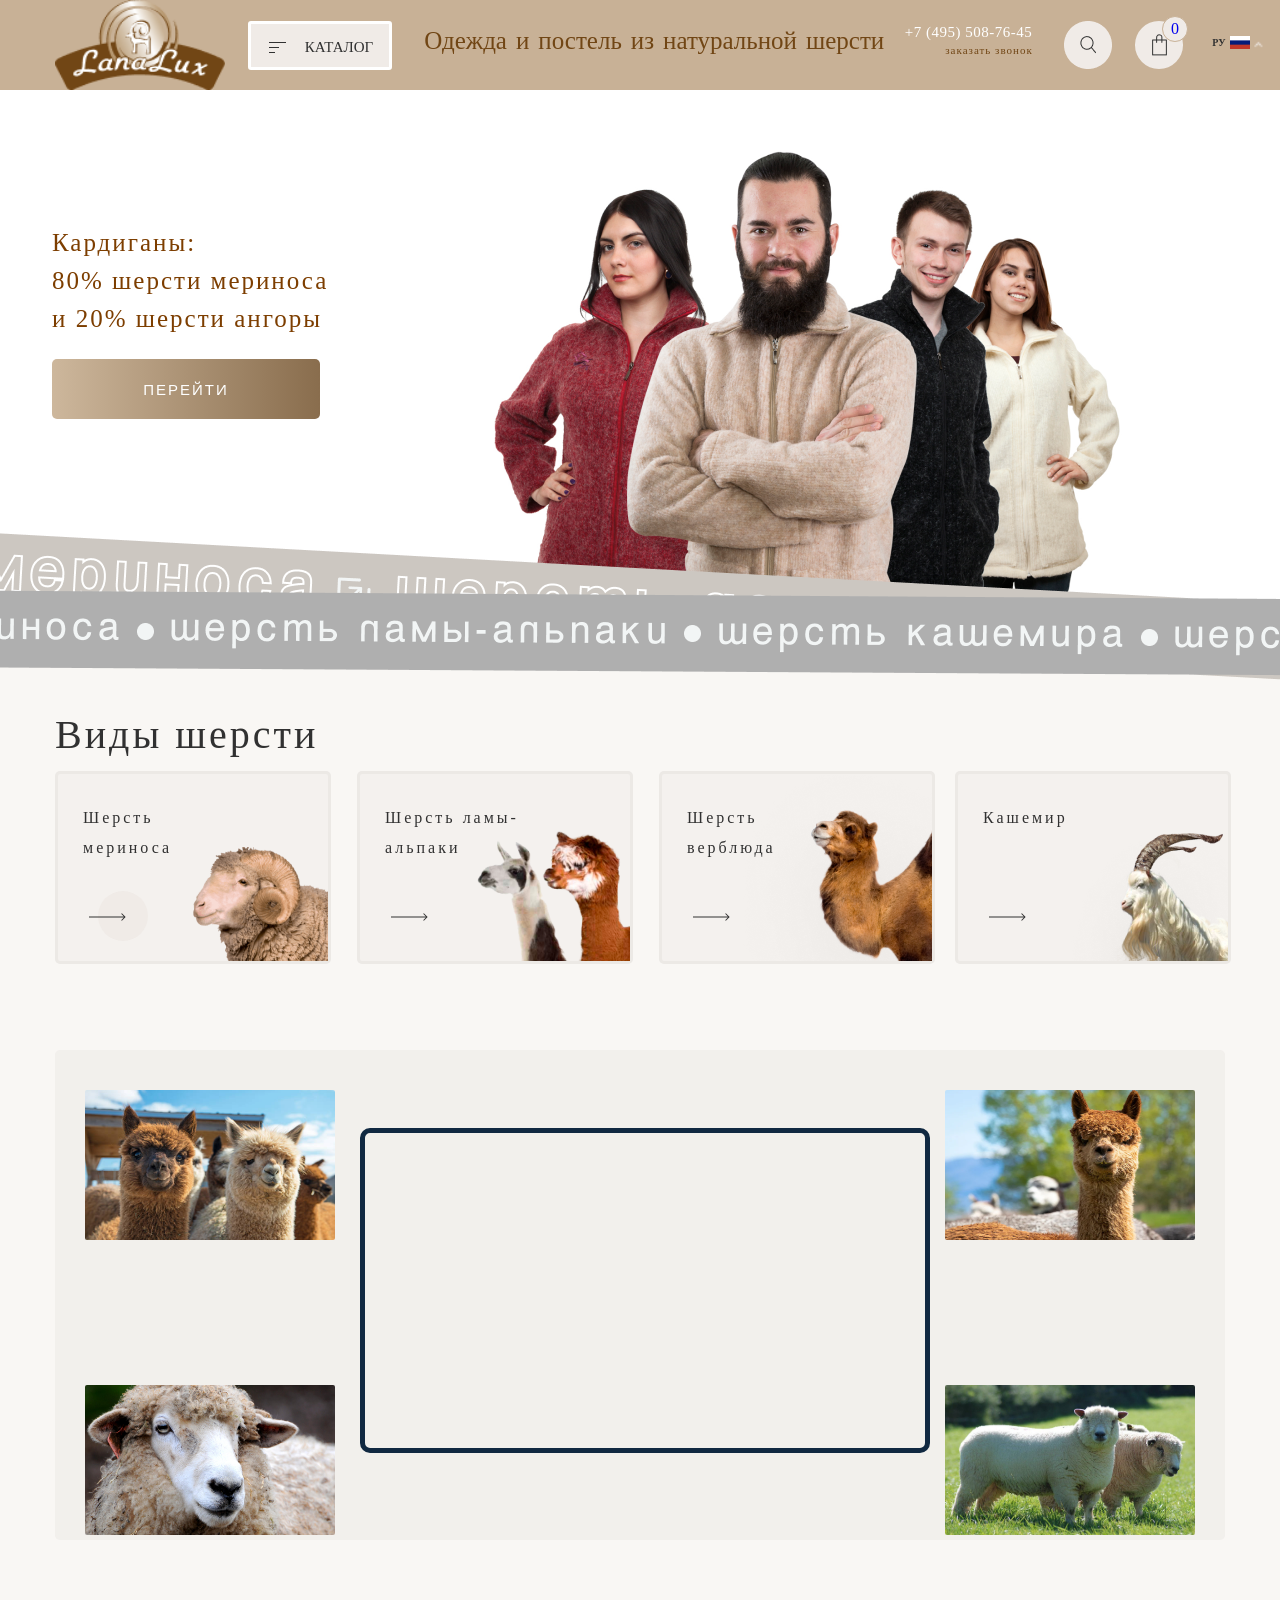
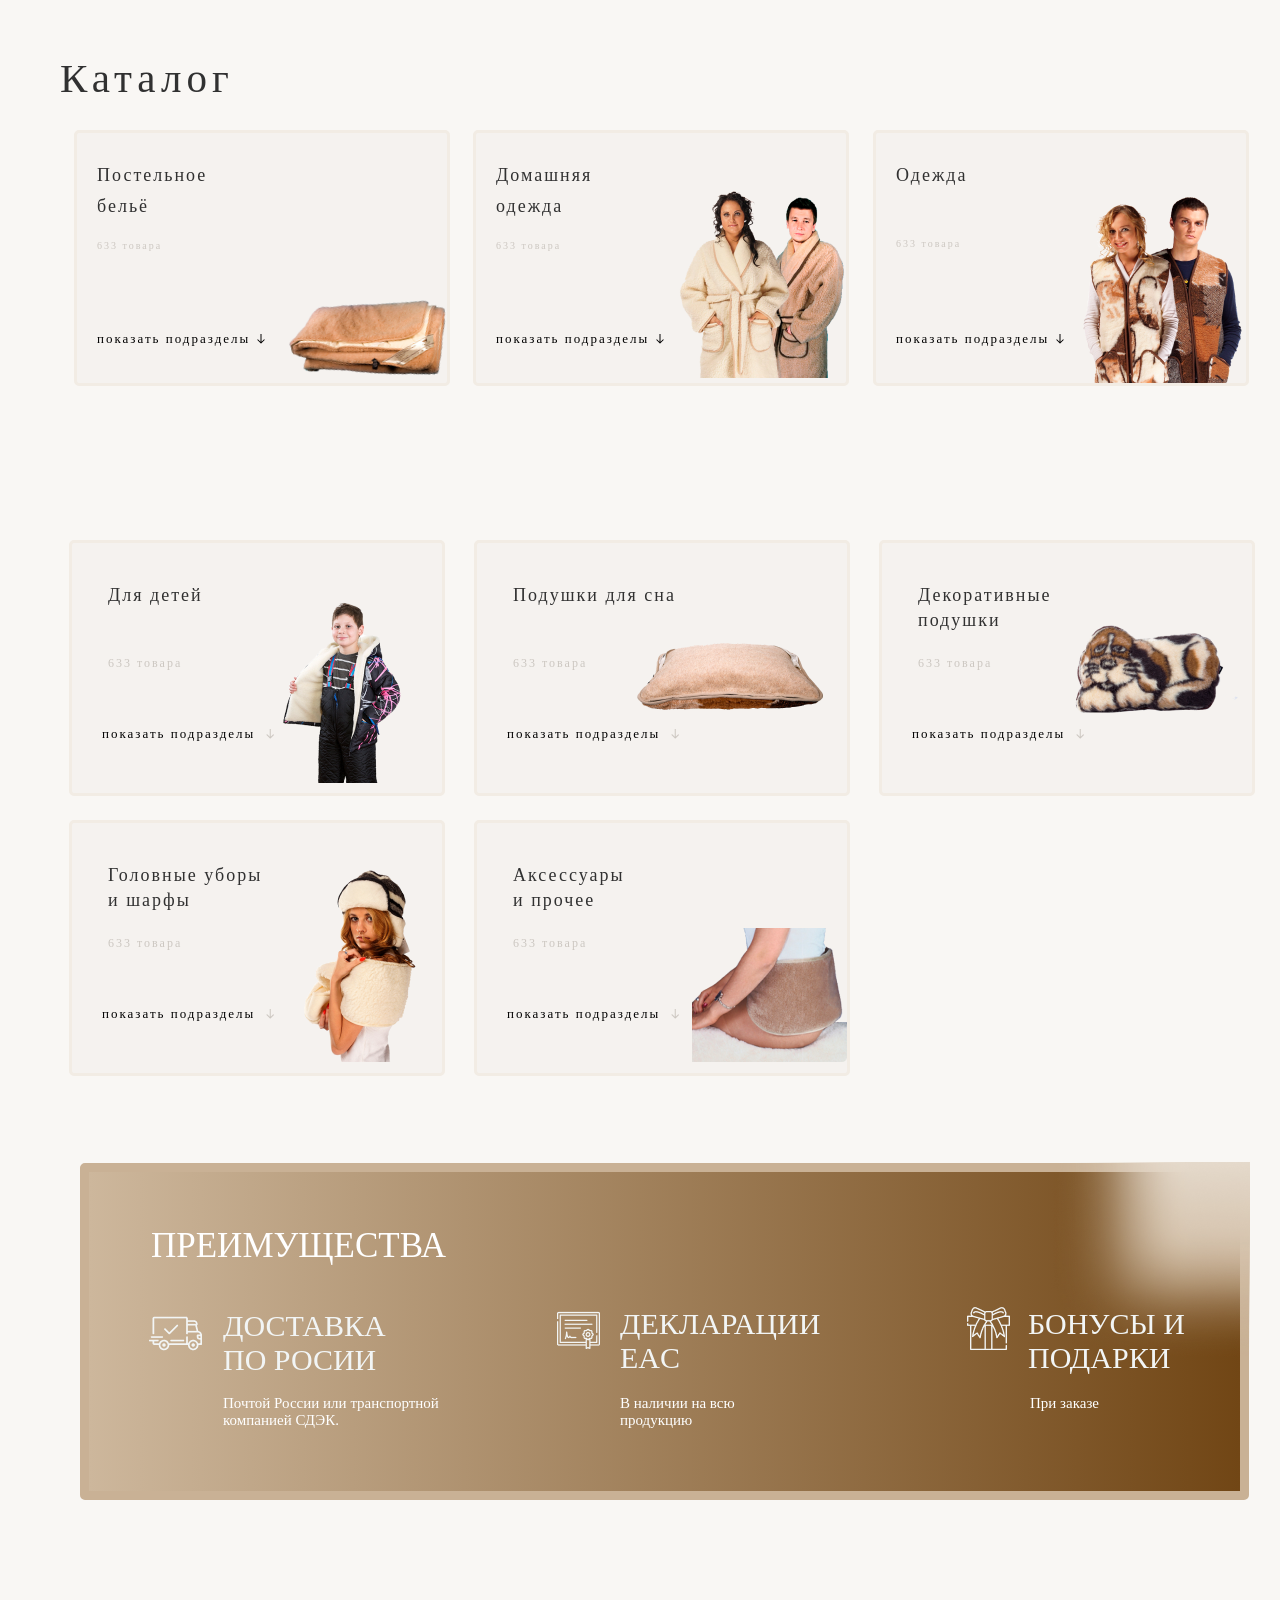
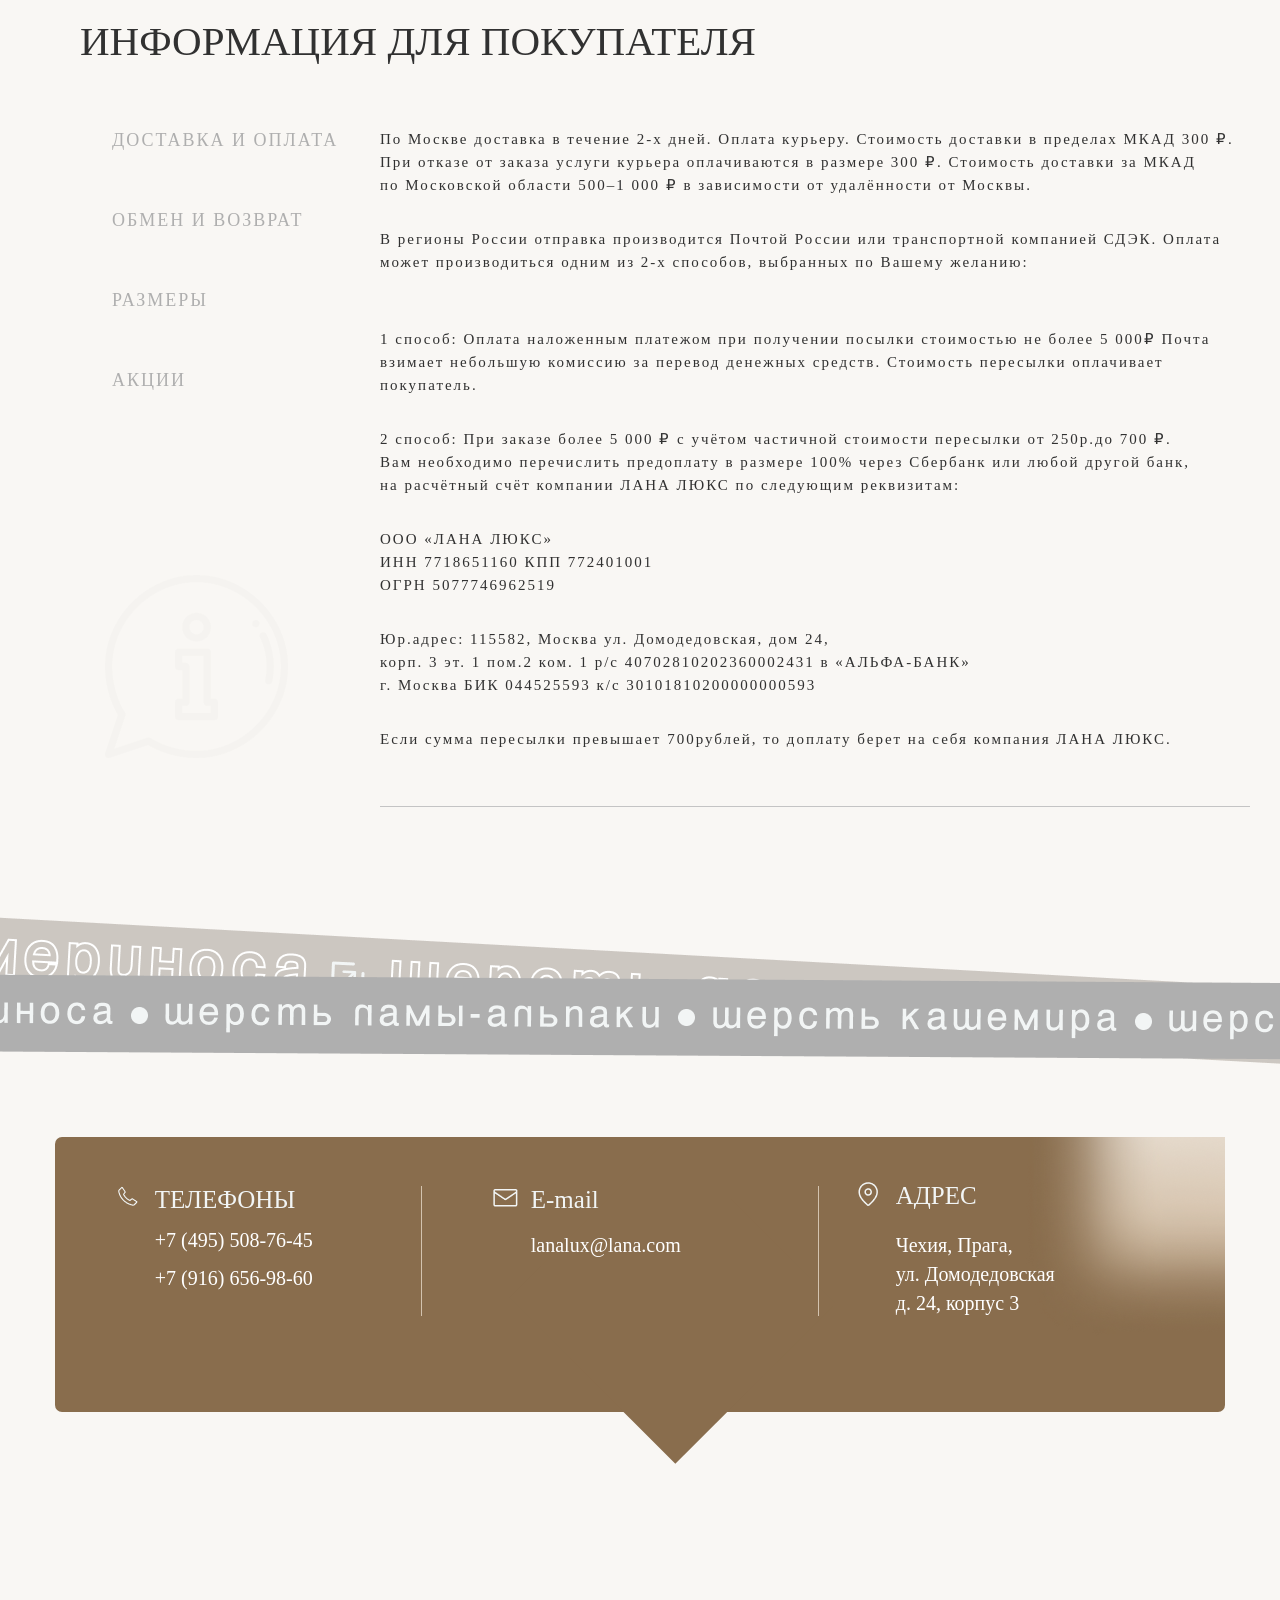
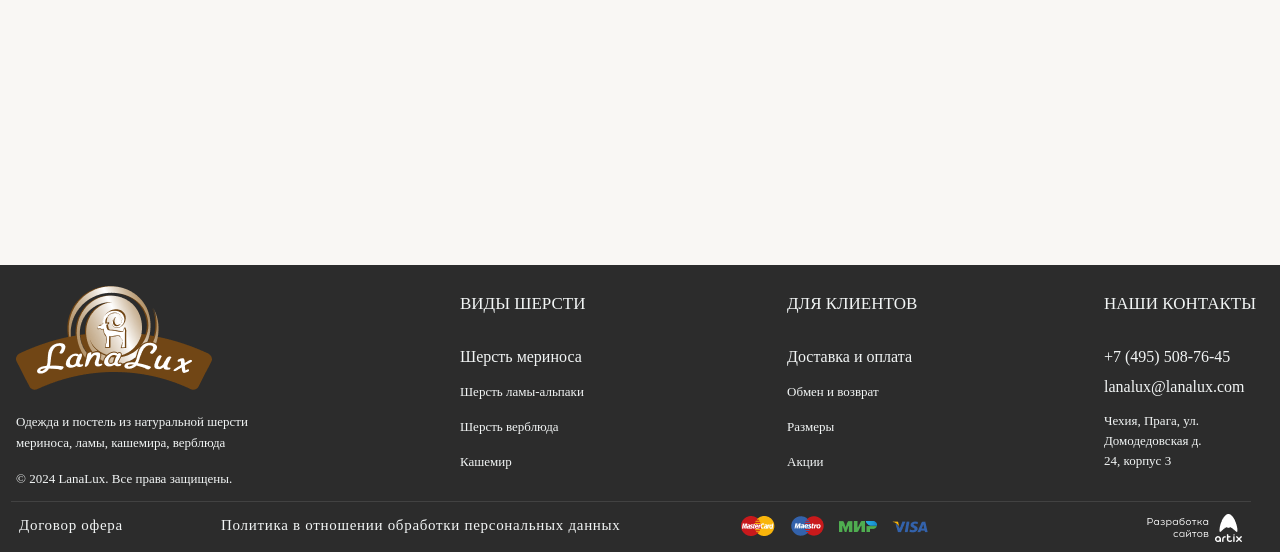
<file: index.html>
<!DOCTYPE html>
<html lang="en">
<head>
    <meta charset="UTF-8">
    <meta name="viewport" content="width=device-width, initial-scale=1.0">
    <title>LanaLux</title>
    <style>
        @import url('https://fonts.googleapis.com/css2?family=Actor&family=Akronim&family=Poppins:ital,wght@0,100;0,200;0,300;0,400;0,500;0,600;0,700;0,800;0,900;1,100;1,200;1,300;1,400;1,500;1,600;1,700;1,800;1,900&family=Rubik:ital,wght@0,300..900;1,300..900&family=Sofia&display=swap');
        </style>
        <style>
        @import url('https://fonts.googleapis.com/css2?family=Actor&family=Akronim&family=Manrope:wght@200..800&family=Poppins:ital,wght@0,100;0,200;0,300;0,400;0,500;0,600;0,700;0,800;0,900;1,100;1,200;1,300;1,400;1,500;1,600;1,700;1,800;1,900&family=Rubik:ital,wght@0,300..900;1,300..900&family=Sofia&display=swap');
        </style>
        <style>
        @import url('https://fonts.googleapis.com/css2?family=Actor&family=Akronim&family=Manrope:wght@200..800&family=Poppins:ital,wght@0,100;0,200;0,300;0,400;0,500;0,600;0,700;0,800;0,900;1,100;1,200;1,300;1,400;1,500;1,600;1,700;1,800;1,900&family=Rubik:ital,wght@0,300..900;1,300..900&family=Sofia&display=swap');
        </style>
    <link rel="stylesheet" href="style.css">
</head>
<body>
    
    <div class="container">
<div class="header">
    <img class="logo" src="img/Group1.png" alt="">
   
    <ul class="ul1">
            <li class="li1 li01">
            <span></span>
            <span></span>
            <span></span>
            <p class="p0">КАТАЛОГ</p>
            </li>
        <li class="li1">
            <p class="p01">Одежда и постель из натуральной шерсти</p>
        </li>  
        <li class="li1 licall">   
        <img id="btCall" class="call" src="img/Group 224.png" alt="">
        <p class="p03">+7 (495) 508-76-45</p>
        <p id="btpopup" class="p04 open-popup">заказать звонок</p>
    </li>
        <li class="li1 liinp">
          <div class="divinp" id="input"> 
            <div class="bt99" id="closed"> 
             <img class="img002" src="img/Group 89.png" alt="">
            </div>
            <input class="inp" type="text">
        </div>
            <div class="bt" id="bt">
                <img class="img00" src="img/Group 89.png" alt=""> 
            </div>
        </li>
        <li class="li1">
           <a href="korzina.html">
            <div class="divkorzina ">
                <img class="imgkor" src="img/Vector 3.png" alt="">
                 <span class="span6">0</span>
                </div>
              </a> 
        </li>
        <li class="li1 linext btUp">
            <p class="p05">РУ</p>
            <img class="img3" src="img/imgru.png" alt="">
            <img class="img4"  src="img/dashicons_arrow-down-alt2.png" alt="">
            <ul class="ul4">
                <li>
                    <p class="p05 p06">EN</p>
                    <img class="img003 imgtop" src="img/US.png" alt="">
                    <p class="p05 p06 pcz">CZ</p>
                    <img class="img003 imgsaz" src="img/flagcz.jpg" alt="">
                </li>
            </ul>
        </li>
        <ul class="ulkatalog">
            <!-- <li class="likat">
                <a href="">
                <p class="ppk ppk1" ></p>
            </a></li> -->
            <li class="likat">
                <a href="kartovar.html">
                <p class="ppk ppk2">Карточка товара</p>
            </a>
          </li>
            <li class="likat">
                <a href="dostavka.html">
                <p class="ppk ppk3" >Доставка и оплата</p>
            </a>
          </li>
            <li class="likat">
                <a href="korzina.html">
                <p class="ppk ppk4">Ваша корзина</p>
                </a>
            </li>
        </ul>
          <ul class="ul3" id="ul33">
            <li class="li3">
                <p class="pp">Наматрасники</p>
            </li>
            <li class="li3">
                <p class="pp pp1">Одеяла</p>
            </li>
            <li class="li3">
                <p class="pp pp2">Одеяла зимние</p>
            </li>
            <li class="li3">
                <p class="pp pp3">Подушки</p>
            </li>
            <li class="li3">
                <p class="pp pp4">Спальный комплект</p>
            </li>
          </ul>
          <ul class="ul2">
            <li class="li2 linext2" id="li2">
                <p class="p00">Постельное бельё</p>
                <img class="img5" src="img/Arrow 46.png" alt="">
            </li>
            <li class="li2 li03"><p class="p00">Домашняя одежда</p>
                <img class="img5 imgli03" src="img/Arrow 46.png" alt="">
            </li>
            <li class="li2 li04"><p class="p00">Одежда</p>  
                <img class="img5 imgli04" src="img/Arrow 46.png" alt="">
            </li>
            <li class="li2 li05"><p class="p00">Для детей</p> 
                 <img class="img5 imgli05" src="img/Arrow 46.png" alt="">
                </li>
            <li class="li2 li06"><p class="p00">Подушки для сна</p>  
                <img class="img5 imgli06" src="img/Arrow 46.png" alt="">
            </li>
            <li class="li2 li07"><p class="p00">Декоративные подушки</p>  
                <img class="img5 imgli07" src="img/Arrow 46.png" alt="">
            </li>
            <li class="li2 li08"><p class="p00 ppgap">Головные уборы
                и шарфы</p>  
                <img class="img5 imgli08" src="img/Arrow 46.png" alt="">
            </li>
            <li class="li2 li09"><p class="p00">Аксессуары и прочее</p>  
                <img class="img5 imgli09" src="img/Arrow 46.png" alt="">
            </li>
            <li class="li2 li010"><p class="p00">Постель из хлопка</p> 
                 <img class="img5 imgli010" src="img/Arrow 46.png" alt="">
                </li>
            <li class="li2 li011"  id="btkatalog" ><p class="p00">Каталог</p>
                <img class="img5 imgli011" src="img/Arrow 46.png" alt="">
            </li>
          </ul>
    </ul>
</div>
<div class="box2">
    <div class="text">
    <p class="pgap">Кардиганы:</p>
    <p class="pgap">80% шерсти мериноса</p>
    <p class="pgap">и 20% шерсти ангоры</p>
    <button class="bt2">
        <a href="">Перейти</a>
    </button>
</div>
    <img class="imgbaner" src="img/banner.png" alt="">
    <img class="imgfram" src="img/Frame 6.png" alt="">
</div>
<div class="texp">
    <p class="p0p">Виды шерсти</p>
</div>
<div class="box3">
    <div class="div1 divcircle divborder">
    <p class="pb">Шерсть мериноса</p>
    <img class="imgarrow" src="img/Arrow 54.png" alt="">
    <img class="imgm1" src="img/меринос.png" alt="">
    <img class="img768" src="img/real-sheep-png-11553729637wioaqpfbkq 1.png" alt="">
</div>
    <div class="div1 divborder divnei"> 
        <p class="pb1">Шерсть ламы-
            альпаки</p>
        <img class="imgarrow" src="img/Arrow 54.png" alt="">
        <img class="imgm1" src="img/лама - альпака.png" alt="">
        <img class="img768 img320" src="img/пнг 2 1.png" alt="">
        <img class="img768 img320 imgnone" src="img/пнг 2 2.png" alt="">
    </div>
    <div class="div1 divborder"> 
        <p class="pb">Шерсть верблюда</p>
        <img class="imgarrow" src="img/Arrow 54.png" alt="">
        <img class="imgm1" src="img/верблюд.png" alt="">
        <img class="img768" src="img/козел 1.png" alt="">
    </div>
    <div class="div1 divborder"> 
        <p class="pb">Кашемир</p>
        <img class="imgarrow" src="img/Arrow 54.png" alt="">
        <img class="imgm1 imgsaz2" src="img/кашемир.png" alt="">
        <img class="img768" src="img/123 1.png" alt="">
    </div>
    <div class="div1 divgalerea">
        <iframe class="video" width="560" height="315" src="https://www.youtube.com/embed/GJ8kN3YGVv8?si=BeyGmLcDiHvL0s7v" title="YouTube video player" frameborder="0" allow="accelerometer; autoplay; clipboard-write; encrypted-media; gyroscope; picture-in-picture; web-share" referrerpolicy="strict-origin-when-cross-origin" allowfullscreen></iframe> 
    </div>
    <div class="gale">
        <div class="slider">
         <!-- <input type="radio" name="slide" id="m2" checked>
         <input type="radio" name="slide" id="m3">
         <input type="radio" name="slide" id="m4">
         <input type="radio" name="slide" id="m5">
         <input type="radio" name="slide" id="m6"> -->
       
        <!-- <img class="imgslid imm2" src="img/images1.jpg" alt="m2">
        <img class="imgslid imm3" src="img/imagesверблюд1.jpg" alt="m3">
        <img class="imgslid imm4" src="img/лама2.webp" alt="m4">
        <img class="imgslid imm5" src="img/imagesлама3.jpg" alt="m5">
        <img class="imgslid imm6" src="img/images2.jpeg" alt="m6"> -->
     <!-- <div class="dots">
        <label for="m2"></label>
        <label for="m3"></label>
        <label for="m4"></label>
        <label for="m5"></label>
        <label for="m6"></label>
     </div> -->
        </div>
    </div>
    <img class="img01 img004" src="img/лама3.jpg" alt="">
    <img class="img01 img005" src="img/барашик2.jpg" alt="">
    <img class="img01 img006" src="img/лама4.webp" alt="">
    <img class="img01 img007" src="img/барашик3.jpeg" alt="">
</div>
          <div class="katalog">
            <h1>Каталог</h1>
        </div>
<div class="box5">
    <div class="div3 divbig" id="cards">
        <div class="card card420">
            <p class="p0p1 p0p4">Постельное бельё</p>
            <p class="p0p2 p0p4">633 товара</p>
            <p class="p0p3 p0pp pbefor1" id="open">показать подразделы</p>
            <img class="imgdow imgdow11" src="img/Arrow 39.png" alt="">
            <img class="imgpost" id="imgcloset" src="img/постельное белье.png" alt=""> 
           </div> 
       <div  id="opendiv" class="divnav">
        <ul class="ul5">
        <li class="li4"><p class="ppp pafter ppp1">Наматрасники</p></li>
        <li class="li4"><p class="ppp pafter ppp2">Одеяла зимние</p></li>
        <li class="li4"><p class="ppp pafter ppp3">Подушки</p></li>
        <li class="li4"><p class="ppp pafter ppp4">Спальный комлект</p></li>
        <li class="li4"><p class="ppp pafter ppp5">Подушки</p></li>
        <li class="li4"><p class="ppp ppp6">Спальный комплект
            из 3-х частей
            </p>
        </li>
       </ul>
    </div>
    </div>
    <div class="div3">  
        <div class="card card2">
        <p class="p0p1 p0p4">Домашняя одежда</p>
        <p class="p0p2 p0p4">633 товара</p>
        <p class="p0p3 p0pp p0pp1 pbefor2">показать подразделы</p>
        <img class="imgdow imgdow2 imgdow22" src="img/Arrow 39.png" alt="">
        <!-- <img class="imgarr44" src="img/Arrow 4444.png" alt=""> -->
        <img class="imgpost imgodev" src="img/домашняя одежда.png" alt=""> 
       </div> 
    </div>
    <div class="div3 div4">  
        <div class="card card2 card3">
        <p class="p0p1 p0p4">Одежда</p>
        <p class="p0p2 p0p4 pgapp">633 товара</p>
        <p class="p0p3 p0pp pbefor3">показать подразделы</p>
        <img class="imgdow imgdow3 imgdow33" src="img/Arrow 39.png" alt="">
        <!-- <img class="imgarr444" src="img/Arrow 4444.png" alt=""> -->
        <img class="imgpost imgodev" src="img/одежда.png" alt="">
       </div> 
    </div>
</div>
<div class="box4">
    <div class="div2">
        <div class="card cards2">
      <p class="p11" >Для детей</p>
      <p class="p12" >633 товара</p>
      <p class="p13" >показать подразделы</p>
      <img class="imgarrows" src="img/Arrow 4444.png" alt="">
      <img class="imgg" src="img/для детей.png" alt="">
        </div>
    </div>
    <div class="div2">
        <div class="card">
            <p class="p11 pub">Подушки для сна</p>
            <p class="p12" >633 товара</p>
            <p class="p13" >показать подразделы</p>
            <img class="imgarrows" src="img/Arrow 4444.png" alt="">
            <img class="imgg4" src="img/подушки для сна.png" alt="">
        </div>
    </div>
    <div class="div2"> 
        <div class="card">
        <p class="p11 pub" >Декоративные подушки</p>
        <p class="p12" >633 товара</p>
        <p class="p13" >показать подразделы</p>
        <img class="imgarrows" src="img/Arrow 4444.png" alt="">
        <img class="imgg3" src="img/декоративные подушки.png" alt="">
          </div>
        </div>
    <div class="div2">
        <div class="card">
            <p class="p11 pub" >Головные уборы
                и шарфы</p>
            <p class="p12" >633 товара</p>
            <p class="p13" >показать подразделы</p>
            <img class="imgarrows" src="img/Arrow 4444.png" alt="">
            <img class="imgg2" src="img/головные уборы и шарфы.png" alt="">
        </div>
    </div>
    <div class="div2"> 
        <div class="card">
        <p class="p11 pak" >Аксессуары
            и прочее</p>
        <p class="p12" >633 товара</p>
        <p class="p13" >показать подразделы</p>
        <img class="imgarrows" src="img/Arrow 4444.png" alt="">
        <img class="imgg1" src="img/аксесуары и прочее.png" alt="">
        </div>
    </div>
</div>
<div class="box6">
    <img class="imgssn" src="img/ssn39588 4.png" alt="">
     <h1>ПРЕИМУЩЕСТВА</h1>
    <div class="div5">
        <img class="imgg5" src="img/411763 1.png" alt="">
        <p class="p13">ДОСТАВКА ПО РОСИИ</p>
        <p class="p14">Почтой России или транспортной компанией СДЭК.</p>
    </div>
    <div class="div5">
        <img class="imgg6" src="img/2912761 1.png" alt="">
        <p class="p15" >ДЕКЛАРАЦИИ EAC</p>
        <p class="p16" >В наличии на всю продукцию</p>
    </div>
    <div class="div5">  
        <img class="imgg7" src="img/1139931 1434545345.png" alt="">
        <p class="p17" >БОНУСЫ И ПОДАРКИ</p>
        <p class="p18" >При заказе</p>
    </div>
</div>
<div class="box7">
    <p class="title">ИНФОРМАЦИЯ ДЛЯ ПОКУПАТЕЛЯ</p>
    <div class="grid1 grid001">
        <ul class="ul6">
        <li class="li6">
            <a href="dostavka.html">
                <p class="p15">ДОСТАВКА И ОПЛАТА</p>
        </a></li>
        <li class="li6"><p class="p15">ОБМЕН И ВОЗВРАТ</p>
        </li>
        <li class="li6"><p class="p15">РАЗМЕРЫ</p></li>
        <li class="li6"><p class="p15">АКЦИИ</p></li>
    </ul>
</div>
<img class="imgkar" src="img/1076745 1.png" alt="">
    <div class="grid1 grid002">
        <ul class="ul7">
        <li class="li7"><p class="p16">По Москве доставка в течение 2-х дней. Оплата курьеру. Стоимость доставки в пределах МКАД 300 ₽. При отказе от заказа услуги курьера оплачиваются в размере 300 ₽. Стоимость доставки за МКАД по Московской области 500–1 000 ₽ в зависимости от удалённости от Москвы.</p></li>
        <li class="li7"><p class="p16"> В регионы России отправка производится Почтой России или транспортной компанией СДЭК. Оплата может производиться одним из 2-х способов, выбранных по Вашему желанию:</p></li>
        <li class="li7"><p class="p16">  1 способ: Оплата наложенным платежом при получении посылки стоимостью не более 5 000₽
            Почта взимает небольшую комиссию за перевод денежных средств. Стоимость пересылки оплачивает покупатель.</p></li>
        <li class="li7"><p class="p16">2 способ: При заказе более 5 000 ₽ с учётом частичной стоимости пересылки от 250р.до 700 ₽. Вам необходимо перечислить предоплату в размере 100% через Сбербанк или любой другой банк, на расчётный счёт компании ЛАНА ЛЮКС по следующим реквизитам: </p></li>
        <li class="li7"><p class="p16">ООО «ЛАНА ЛЮКС»
            ИНН 7718651160 КПП 772401001
            ОГРН 5077746962519</p></li>
        <li class="li7"><p class="p16">   
            Юр.адрес: 115582, Москва ул. Домодедовская, дом 24, корп. 3 эт. 1 пом.2 ком. 1
            р/с 40702810202360002431 в «АЛЬФА-БАНК» г. Москва
            БИК 044525593
            к/с 30101810200000000593</p></li>
        <li class="li7"><p class="p16">Если сумма пересылки превышает 700рублей, то доплату берет на себя компания ЛАНА ЛЮКС.</p></li>
    </ul>
</div>
</div>
<img class="imggrop74" src="img/Group 74.png" alt="">
<div class="tab">
    <img class="imgss" src="img/ssn39588 4.png" alt="">
    <div class="grid02 grid003">
        <div class="content">
        <img class="imgphon" src="img/clarity_phone-handset-line.png" alt="">
        <p class="p19">ТЕЛЕФОНЫ</p>
        <p class="p19 p20">+7 (495) 508-76-45</p>
        <p class="p19 p20">+7 (916) 656-98-60</p>
    </div>
</div>
    <div class="grid02">
        <div class="content2">
        <img class="imgico" src="img/octicon_mail-24.png" alt="">
        <p class="p21"> E-mail</p>
        <p class="p22">lanalux@lana.com</p>
    </div>
</div>
    <div class="grid02">
        <div class="content3">
        <img class="img99" src="img/Group99.png" alt="">
        <p class="p23">АДРЕС</p>
        <p class="p24 p24gap">Чехия, Прага,</p>
        <p class="p24">ул. Домодедовская</p>
        <p class="p24">д. 24, корпус 3</p>
    </div>
</div>
</div> 
<iframe class="maps" src="https://www.google.com/maps/embed?pb=!1m14!1m12!1m3!1d163907.53314815628!2d14.339392415495896!3d50.06652776192989!2m3!1f0!2f0!3f0!3m2!1i1024!2i768!4f13.1!5e0!3m2!1sru!2scz!4v1724363857152!5m2!1sru!2scz" width="600" height="450" style="border:0;" allowfullscreen="" loading="lazy" referrerpolicy="no-referrer-when-downgrade"></iframe>
<div class="box9">
    <div class="grids grids1">
        <img class="imgfram2" src="img/Frame.png" alt="">
        <p class="podev">Одежда и постель из натуральной шерсти
            мериноса, ламы, кашемира, верблюда</p>
        <p class="p2024">© 2024 LanaLux. Все права защищены.</p>
    </div>
    <div class="grids grids2">
    <p class="ptex">ВИДЫ ШЕРСТИ</p>
    <p class="pptext">Шерсть мериноса</p>
    <p class="ptext2">Шерсть ламы-альпаки</p>
    <p class="ptext2">Шерсть верблюда</p>
    <p class="ptext2">Кашемир</p>
</div>
    <div class="grids grids3">
        <p class="ptex">ДЛЯ КЛИЕНТОВ</p>
        <p class="pptext">Доставка и оплата</p>
        <p class="ptext2">Обмен и возврат</p>
        <p class="ptext2">Размеры</p>
        <p class="ptext2">Акции</p>
</div>
    <div class="grids grids4">
        <p class="ptex">НАШИ КОНТАКТЫ</p>
        <p class="pptext pptextt">+7 (495) 508-76-45</p>
        <p class="ptext ptextcom">lanalux@lanalux.com </p>
        <p class="ptext2 pwidth">Чехия, Прага,
            ул. Домодедовская
            д. 24, корпус 3</p>
    </div>
    <div class="foter">
       <ul class="ul8">
        <li class="li8">
            <p>Договор офера</p>
        </li>
        <li class="li8">
            <p class="psazin">Политика в отношении обработки персональных данных</p>
        </li>
        <li class="li8">
            <img class="imcard" src="img/master card.png" alt="">
            <img class="imgcard" src="img/maestro.png" alt="">
            <img class="imgcard imgup" src="img/visa.png" alt="">
            <img class="imgcard imgpup" src="img/mir.png" alt="">
        </li>
        <li class="li8">
            <img class="imgsat" src="img/разработка сайта артикс.png" alt="">
        </li>
       </ul>
    </div>
    </div>
    <div id="popupbg" class="popup-bg">
        <div class="popup">
            <img src="img/Frame.png" alt="">
            <div id="closed-popup" class="divclosed">
                <span></span>
                <span></span>
            </div>
            <form action="#">
              <input type="text" class="inputname" name="popup-form" autocomplete="off" placeholder="Ваше имя">
              <input type="email" class="mail" name="popup-form" placeholder="Ваша эл.почта" autocomplete="off" required>
              <input type="tel" name="popup-form" placeholder="Ваш номер телефона" autocomplete="off" required>
              <input id="Inputbt" class="bt buttoninput" type="submit" value="Отправить заявку">
            </form>
        </div>
    </div>
<div class="go-up">
    <img class="imgUp" src="img/imgup.webp" alt="">
</div> 
<div id="pupbgr" class="pupbg">
    <div class="box">
    <div id="divclose" class="divx">
        <span></span>
        <span></span>
    </div>
    <p class="p1">Спасибо!!!</p>
    <p class="p2">Наш менеджер в ближайшее время
        свяжется с Вами.</p>
<p></p>
</div>
</div>

    <script src="script.js"></script>
</body>
</html>
</file>
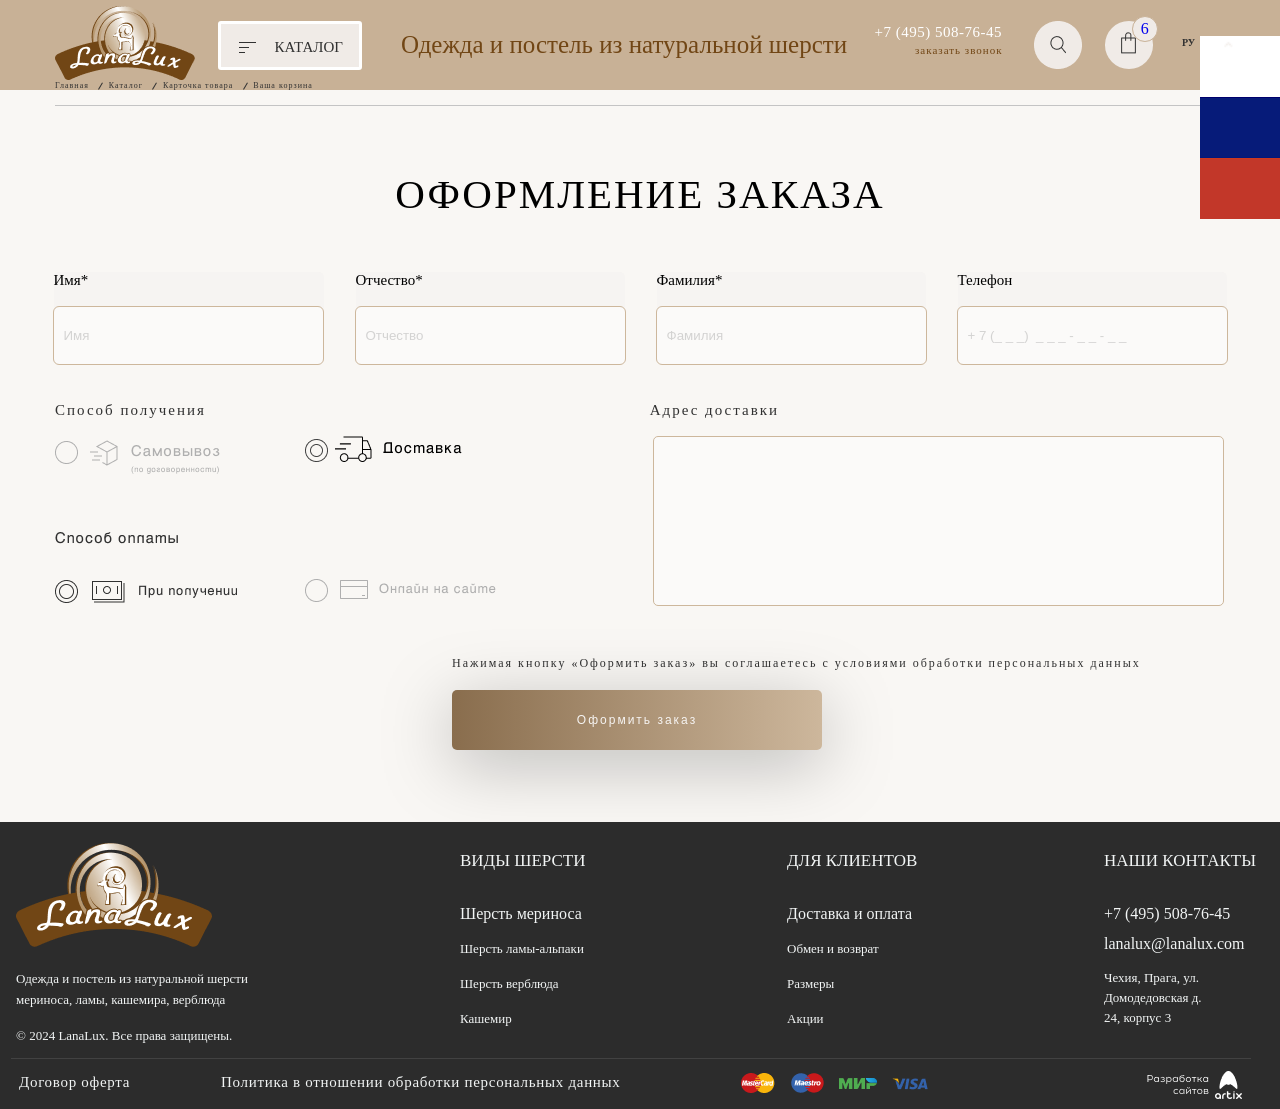
<file: dostavka.html>
<!DOCTYPE html>
<html lang="en">
<head>
    <meta charset="UTF-8">
    <meta name="viewport" content="width=device-width, initial-scale=1.0">
    <title>Доставка и оплата</title>
    <link rel="stylesheet" href="dost.css">
</head>
<body>
    
    <div class="container">
        <div class="header">
            <img class="logo" src="img/LOGO korzina.png" alt="">
            <ul class="ul1">
                    <li class="li1 li01">
                    <span></span>
                    <span></span>
                    <span></span>
                    <p class="p0">КАТАЛОГ</p>
                <li class="li1">
                    <p class="p01">Одежда и постель из натуральной шерсти</p>
                </li>  
                <li class="li1 licall">   
                <img id="btCall" class="call" src="img/Group 224.png" alt="">
                <p class="p03">+7 (495) 508-76-45</p>
                <p id="btpopu" class="p04 open-popup">заказать звонок</p>
            </li>
                <li class="li1 liinp">
                  <div class="divinp" id="input"> 
                    <div class="bt99" id="closed"> 
                     <img class="img002" src="img/Group 89.png" alt="">
                    </div>
                    <input class="inp" type="text">
                </div>
                    <div class="bt" id="bt">
                        <img class="img00" src="img/Group 89.png" alt=""> 
                    </div>
                </li>
                <li class="li1">
                    <a href="korzina.html">
                        <div class="divkorzina ">
                            <img class="imgkor" src="img/Vector 3.png" alt="">
                             <span class="span6">6</span></a> 
                        </div>
                </li>
                <li class="li1 linext btUp">
                    <p class="p05">РУ</p>
                    <img class="img3" src="img/imgru.png" alt="">
                    <img class="img4"  src="img/dashicons_arrow-down-alt2.png" alt="">
                    <ul class="ul4">
                        <li>
                            <p class="p05 p06">EN</p>
                            <img class="img003 imgtop" src="img/US.png" alt="">
                            <p class="p05 p06 pcz">CZ</p>
                            <img class="img003 imgsaz" src="img/flagcz.jpg" alt="">
                        </li>
                    </ul>
                </li>
                <ul class="ul3" id="ul33">
                    <li class="li3">
                        <p class="pp">Наматрасники</p>
                    </li>
                    <li class="li3">
                        <p class="pp pp1">Одеяла</p>
                    </li>
                    <li class="li3">
                        <p class="pp pp2">Одеяла зимние</p>
                    </li>
                    <li class="li3">
                        <p class="pp pp3">Подушки</p>
                    </li>
                    <li class="li3">
                        <p class="pp pp4">Спальный комплект</p>
                    </li>
                </ul>
                <ul class="ul2">
                    <li class="li2 linext2" id="li2">
                        <p class="p00">Постельное бельё</p>
                        <img class="img5" src="img/Arrow 46.png" alt="">
                    </li>
                    <li class="li2 li03"><p class="p00">Домашняя одежда</p>
                        <img class="img5 imgli03" src="img/Arrow 46.png" alt="">
                    </li>
                    <li class="li2 li04"><p class="p00">Одежда</p>  
                        <img class="img5 imgli04" src="img/Arrow 46.png" alt="">
                    </li>
                    <li class="li2 li05"><p class="p00">Для детей</p> 
                         <img class="img5 imgli05" src="img/Arrow 46.png" alt="">
                        </li>
                    <li class="li2 li06"><p class="p00">Подушки для сна</p>  
                        <img class="img5 imgli06" src="img/Arrow 46.png" alt="">
                    </li>
                    <li class="li2 li07"><p class="p00">Декоративные подушки</p>  
                        <img class="img5 imgli07" src="img/Arrow 46.png" alt="">
                    </li>
                    <li class="li2 li08"><p class="p00 ppgap">Головные уборы
                        и шарфы</p>  
                        <img class="img5 imgli08" src="img/Arrow 46.png" alt="">
                    </li>
                    <li class="li2 li09"><p class="p00">Аксессуары и прочее</p>  
                        <img class="img5 imgli09" src="img/Arrow 46.png" alt="">
                    </li>
                    <li class="li2 li010"><p class="p00">Постель из хлопка</p> 
                         <img class="img5 imgli010" src="img/Arrow 46.png" alt="">
                        </li>
                </ul>
            </li>
            </ul>
            <ul class="nav">
                <li class="li1"><a href="index.html">Главная</a></li>
                <li class="li1"><a href="">Каталог</a></li>
                <li class="li1"><a href="kartovar.html">Карточка товара</a></li>
                <li><a href="korzina.html">Ваша корзина</a></li>
            </ul>
        </div>

            <!-- Доставка т оплата -->

<div class="box2">
    <h2 class="h2zakaz">оформление заказа</h2>
    <div class="inpu">
        <p class="pname">Имя*</p>
        <input type="text" placeholder="Имя">
    </div>
    <div class="inpu">
        <p class="pname">Отчество*</p>
        <input type="text" placeholder="Отчество">
    </div>
    <div class="inpu">
        <p class="pname">Фамилия*</p>
        <input type="text" placeholder="Фамилия">
    </div>
    <div class="inpu">
        <p class="pname">Телефон</p>
        <input type="text" placeholder="+ 7 (_ _ _)  _ _ _ - _ _ - _ _">
    </div>
</div>
<div class="text">
    <p class="ptext">Способ получения <span class="spanadres">Адрес доставки</span></p>
</div>
<div class="box3">
    <div class="divcentr">
    <div class="grid3"><img src="img/Group 170.png" alt=""></div>
    <div class="grid3"><img src="img/Group 159.png" alt=""></div>
    <div class="grid3"></div>
    <div class="grid3"><img src="img/Group 164.png" alt=""></div>
    <div class="grid3"><img class="imgdow" src="img/Group 165.png" alt=""></div>
</div>
</div>
<div class="divbutton">
    <p class="pzakaz">Нажимая кнопку «Оформить заказ» вы соглашаетесь с условиями обработки персональных данных</p>
    <button class="btzakaz">Оформить заказ</button>
</div>

              
            <!-- Подвал -->

<div class="box9">
    <div class="grids grids1">
        <img class="imgfram2" src="img/Frame.png" alt="">
        <p class="podev">Одежда и постель из натуральной шерсти
            мериноса, ламы, кашемира, верблюда</p>
        <p class="p2024">© 2024 LanaLux. Все права защищены.</p>
    </div>
    <div class="grids grids2">
    <p class="ptex">ВИДЫ ШЕРСТИ</p>
    <p class="pptext">Шерсть мериноса</p>
    <p class="ptext2">Шерсть ламы-альпаки</p>
    <p class="ptext2">Шерсть верблюда</p>
    <p class="ptext2">Кашемир</p>
</div>
    <div class="grids grids3">
        <p class="ptex">ДЛЯ КЛИЕНТОВ</p>
        <p class="pptext">Доставка и оплата</p>
        <p class="ptext2">Обмен и возврат</p>
        <p class="ptext2">Размеры</p>
        <p class="ptext2">Акции</p>
</div>
    <div class="grids grids4">
        <p class="ptex">НАШИ КОНТАКТЫ</p>
        <p class="pptext pptextt">+7 (495) 508-76-45</p>
        <p class="ptext ptextcom">lanalux@lanalux.com </p>
        <p class="ptext2 pwidth">Чехия, Прага,
            ул. Домодедовская
            д. 24, корпус 3</p>
    </div>
    <div class="foter">
       <ul class="ul8">
        <li class="li8">
            <p>Договор оферта</p>
        </li>
        <li class="li8">
            <p class="psazin">Политика в отношении обработки персональных данных</p>
        </li>
        <li class="li8">
            <img class="imcard" src="img/master card.png" alt="">
            <img class="imgcard" src="img/maestro.png" alt="">
            <img class="imgcard imgup" src="img/visa.png" alt="">
            <img class="imgcard imgpup" src="img/mir.png" alt="">
        </li>
        <li class="li8">
            <img class="imgsat" src="img/разработка сайта артикс.png" alt="">
        </li>
       </ul>
    </div>
    </div>

                  <!-- Pop-up -->

        <div id="popup" class="popup">
            <div class="pop">
                <img src="img/Frame.png" alt="">
                <div id="closed-pop" class="divclos">
                    <span></span>
                    <span></span>
                </div>
                <form action="">
                  <input type="text" name="popup-form" autocomplete="off" placeholder="Ваше имя">
                  <input type="email" name="popup-form" placeholder="Ваша эл.почта" autocomplete="off" required>
                  <input type="tel" name="popup-form" placeholder="Ваш номер телефона" autocomplete="off" required>
                  <input id="Inputb" class="b" type="submit" value="Отправить заявку">
                </form>
            </div>
        </div> 

                 <!-- Popup Спасибо -->

<div id="popupbg" class="popup-bg">
     <div class="popup">
         <img src="img/Frame.png" alt="">
         <div id="closed-popup" class="divclosed">
             <span></span>
             <span></span>
         </div>
         <form action="#">
           <input type="text" class="inputname" name="popup-form" autocomplete="off" placeholder="Ваше имя">
           <input type="email" class="mail" name="popup-form" placeholder="Ваша эл.почта" autocomplete="off" required>
           <input type="tel" name="popup-form" placeholder="Ваш номер телефона" autocomplete="off" required>
           <input id="Inputbt" class="bt buttoninput" type="submit" value="Отправить заявку">
         </form>
     </div>
        </div>
<div id="pupbgr" class="pupbg">
        <div class="boxkorzin">
        <div id="divclose" class="ddivx">
        <span></span>
        <span></span>
  </div>
  <p class="pp1">Спасибо!!!</p>
  <p class="pp2">Наш менеджер в ближайшее время
      свяжется с Вами.</p>
    <p></p>
</div> 
    <script src="dost.js"></script>
</body>
</html>
</file>
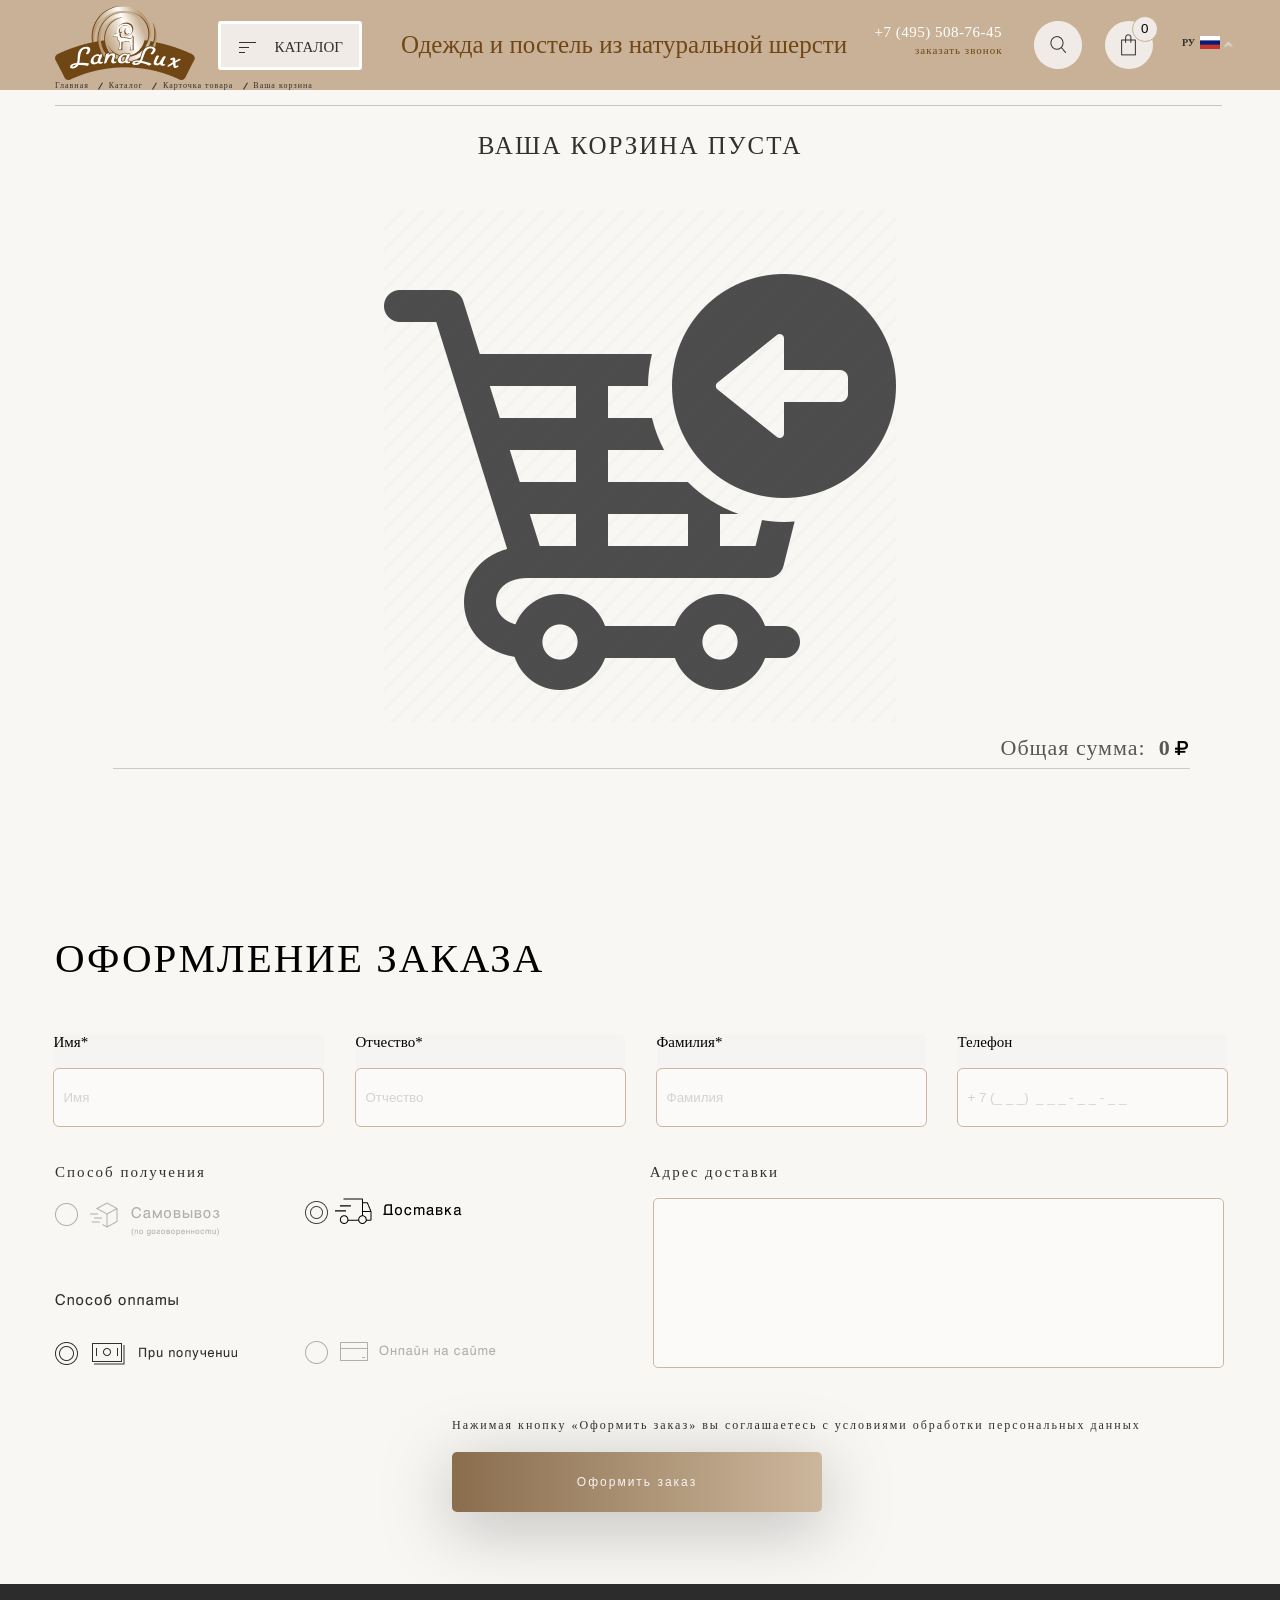
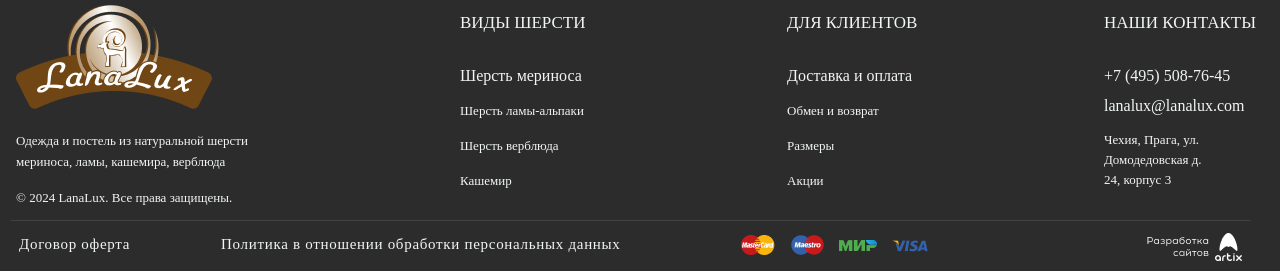
<file: korzina.html>
<!DOCTYPE html>
<html lang="en">
<head>
    <meta charset="UTF-8">
    <meta name="viewport" content="width=device-width, initial-scale=1.0">
    <title>LanaLux Корзина</title>
    <link rel="stylesheet" href="korzina.css">
</head>
<body>
    
    <div class="container">
        <div class="header">
            <img class="logo" src="img/LOGO korzina.png" alt="">
            <ul class="ul1">
                    <li class="li1 li01">
                    <span></span>
                    <span></span>
                    <span></span>
                    <p class="p0">КАТАЛОГ</p>
                <li class="li1">
                    <p class="p01">Одежда и постель из натуральной шерсти</p>
                </li>  
                <li class="li1 licall">   
                <img id="btCall" class="call" src="img/Group 224.png" alt="">
                <p class="p03">+7 (495) 508-76-45</p>
                <p id="btpopu" class="p04 open-popup">заказать звонок</p>
            </li>
                <li class="li1 liinp">
                  <div class="divinp" id="input"> 
                    <div class="bt99" id="closed"> 
                     <img class="img002" src="img/Group 89.png" alt="">
                    </div>
                    <input class="inp" type="text">
                </div>
                    <div class="bt" id="bt">
                        <img class="img00" src="img/Group 89.png" alt=""> 
                    </div>
                </li>
                <li class="li1">
                    <div class="divkorzina">
                        <img class="imgkor" src="img/Vector 3.png" alt="">
                         <input type="text" class="inpcount" value="0" data-counter>
                    </div>
                <li class="li1 linext btUp">
                    <p class="p05">РУ</p>
                    <img class="img3" src="img/imgru.png" alt="">
                    <img class="img4"  src="img/dashicons_arrow-down-alt2.png" alt="">
                    <ul class="ul4">
                        <li>
                            <p class="p05 p06">EN</p>
                            <img class="img003 imgtop" src="img/US.png" alt="">
                            <p class="p05 p06 pcz">CZ</p>
                            <img class="img003 imgsaz" src="img/flagcz.jpg" alt="">
                        </li>
                    </ul>
                </li>
                <ul class="ul3" id="ul33">
                    <li class="li3">
                        <p class="pp">Наматрасники</p>
                    </li>
                    <li class="li3">
                        <p class="pp pp1">Одеяла</p>
                    </li>
                    <li class="li3">
                        <p class="pp pp2">Одеяла зимние</p>
                    </li>
                    <li class="li3">
                        <p class="pp pp3">Подушки</p>
                    </li>
                    <li class="li3">
                        <p class="pp pp4">Спальный комплект</p>
                    </li>
                </ul>
                <ul class="ul2">
                    <li class="li2 linext2" id="li2">
                        <p class="p00">Постельное бельё</p>
                        <img class="img5" src="img/Arrow 46.png" alt="">
                    </li>
                    <li class="li2 li03"><p class="p00">Домашняя одежда</p>
                        <img class="img5 imgli03" src="img/Arrow 46.png" alt="">
                    </li>
                    <li class="li2 li04"><p class="p00">Одежда</p>  
                        <img class="img5 imgli04" src="img/Arrow 46.png" alt="">
                    </li>
                    <li class="li2 li05"><p class="p00">Для детей</p> 
                         <img class="img5 imgli05" src="img/Arrow 46.png" alt="">
                        </li>
                    <li class="li2 li06"><p class="p00">Подушки для сна</p>  
                        <img class="img5 imgli06" src="img/Arrow 46.png" alt="">
                    </li>
                    <li class="li2 li07"><p class="p00">Декоративные подушки</p>  
                        <img class="img5 imgli07" src="img/Arrow 46.png" alt="">
                    </li>
                    <li class="li2 li08"><p class="p00 ppgap">Головные уборы
                        и шарфы</p>  
                        <img class="img5 imgli08" src="img/Arrow 46.png" alt="">
                    </li>
                    <li class="li2 li09"><p class="p00">Аксессуары и прочее</p>  
                        <img class="img5 imgli09" src="img/Arrow 46.png" alt="">
                    </li>
                    <li class="li2 li010"><p class="p00">Постель из хлопка</p> 
                         <img class="img5 imgli010" src="img/Arrow 46.png" alt="">
                        </li>
                </ul>
            </li>
            </ul>
            <ul class="nav">
                <li class="li1"><a href="index.html">Главная</a></li>
                <li class="li1"><a href="#">Каталог</a></li>
                <li class="li1"><a href="kartovar.html">Карточка товара</a></li>
                <li><a href="">Ваша корзина</a></li>
            </ul>
        </div>

                    <!-- Корзина -->

        <h2 class="h2korzina">Ваша корзина</h2>
 <div class="bgKorz">
    <a class="akorz" href="kartovar.html"><img src="img/carts.webp" alt="" class="imgKorz"></a>       
 <div class="divkorz">
    <div class="cart"></div>
 </div>
 <div class="totals">
    <span class="textTotal">Общая сумма: </span>
    <span class="priceTotal"></span>
    <span class="imgRubl">
        <img src="img/Far.png" alt="">
    </span>
</div>
</div>
<div class="box2">
    <h2 class="h2zakaz">оформление заказа</h2>
    <div class="inpu">
        <p class="pname">Имя*</p>
        <input type="text" placeholder="Имя">
    </div>
    <div class="inpu">
        <p class="pname">Отчество*</p>
        <input type="text" placeholder="Отчество">
    </div>
    <div class="inpu">
        <p class="pname">Фамилия*</p>
        <input type="text" placeholder="Фамилия">
    </div>
    <div class="inpu">
        <p class="pname">Телефон</p>
        <input type="text" placeholder="+ 7 (_ _ _)  _ _ _ - _ _ - _ _">
    </div>
</div>
<div class="text">
    <p class="ptext">Способ получения <span class="spanadres">Адрес доставки</span></p>
</div>
<div class="box3">
    <div class="divcentr">
    <div class="grid3"><img src="img/Group 170.png" alt=""></div>
    <div class="grid3"><img src="img/Group 159.png" alt=""></div>
    <div class="grid3"></div>
    <div class="grid3"><img src="img/Group 164.png" alt=""></div>
    <div class="grid3"><img class="imgdow" src="img/Group 165.png" alt=""></div>
</div>
</div>
<div class="divbutton">
    <p class="pzakaz">Нажимая кнопку «Оформить заказ» вы соглашаетесь с условиями обработки персональных данных</p>
    <button class="btzakaz">Оформить заказ</button>
</div>

<div class="box9">
    <div class="grids grids1">
        <img class="imgfram2" src="img/Frame.png" alt="">
        <p class="podev">Одежда и постель из натуральной шерсти
            мериноса, ламы, кашемира, верблюда</p>
        <p class="p2024">© 2024 LanaLux. Все права защищены.</p>
    </div>
    <div class="grids grids2">
    <p class="ptex">ВИДЫ ШЕРСТИ</p>
    <p class="pptext">Шерсть мериноса</p>
    <p class="ptext2">Шерсть ламы-альпаки</p>
    <p class="ptext2">Шерсть верблюда</p>
    <p class="ptext2">Кашемир</p>
</div>
    <div class="grids grids3">
        <p class="ptex">ДЛЯ КЛИЕНТОВ</p>
        <p class="pptext">Доставка и оплата</p>
        <p class="ptext2">Обмен и возврат</p>
        <p class="ptext2">Размеры</p>
        <p class="ptext2">Акции</p>
</div>
    <div class="grids grids4">
        <p class="ptex">НАШИ КОНТАКТЫ</p>
        <p class="pptext pptextt">+7 (495) 508-76-45</p>
        <p class="ptext ptextcom">lanalux@lanalux.com </p>
        <p class="ptext2 pwidth">Чехия, Прага,
            ул. Домодедовская
            д. 24, корпус 3</p>
    </div>
    <div class="foter">
       <ul class="ul8">
        <li class="li8">
            <p>Договор оферта</p>
        </li>
        <li class="li8">
            <p class="psazin">Политика в отношении обработки персональных данных</p>
        </li>
        <li class="li8">
            <img class="imcard" src="img/master card.png" alt="">
            <img class="imgcard" src="img/maestro.png" alt="">
            <img class="imgcard imgup" src="img/visa.png" alt="">
            <img class="imgcard imgpup" src="img/mir.png" alt="">
        </li>
        <li class="li8">
            <img class="imgsat" src="img/разработка сайта артикс.png" alt="">
        </li>
       </ul>
    </div>
    </div>

                   <!-- Popup -->

<div id="popupb" class="popupb">
    <div class="popu">
        <img src="img/Frame.png" alt="">
        <div id="closed-popu" class="divclose">
            <span></span>
            <span></span>
        </div>
        <form action="">
          <input type="text" name="popup-form" autocomplete="off" placeholder="Ваше имя">
          <input type="email" name="popup-form" placeholder="Ваша эл.почта" autocomplete="off" required>
          <input type="tel" name="popup-form" placeholder="Ваш номер телефона" autocomplete="off" required>
          <input id="Inputb" class="b" type="submit" value="Отправить заявку">
        </form>
    </div>
</div>

                      <!-- Popup2   -->


<div id="popupbg" class="popup-bg">
     <div class="popup">
         <img src="img/Frame.png" alt="">
         <div id="closed-popup" class="divclosed">
             <span></span>
             <span></span>
         </div>
         <form action="#">
           <input type="text" class="inputname" name="popup-form" autocomplete="off" placeholder="Ваше имя">
           <input type="email" class="mail" name="popup-form" placeholder="Ваша эл.почта" autocomplete="off" required>
           <input type="tel" name="popup-form" placeholder="Ваш номер телефона" autocomplete="off" required>
           <input id="Inputbt" class="bt buttoninput" type="submit" value="Отправить заявку">
         </form>
     </div>
        </div>
<div id="pupbgr" class="pupbg">
        <div class="boxkorzin">
        <div id="divclose" class="ddivx">
        <span></span>
        <span></span>
  </div>
  <p class="pp1">Спасибо!!!</p>
  <p class="pp2">Наш менеджер в ближайшее время
      свяжется с Вами.</p>
    <p></p>
</div> 

</div> 
     <script src="korz.js"></script>
</body>
</html>
</file>
<file: style.css>
* {
    margin: 0;
    padding: 0;
    list-style: none;
    text-decoration: none;
}

body {
    background-color: rgba(0, 0, 0, 0.737);
    width: 100%;
    display: flex;
    align-items: center;
    justify-content: center; 
} 

.container {
    background-color: rgba(249, 247, 244, 1);
    width: 1920px;
    height: 5352px;
}

.header {
    background-color: rgba(200, 177, 150, 1);
    width: 1920px;
    height: 90px;
    display: flex;
}

.logo {
    margin-left: 375px;
    margin-top: 0px;
}

.header .ul1 {
    position: relative;
    margin-left: 23px;
    display: flex;
}

.header .ul1 li {
    cursor: pointer;
    margin-top: 21px;
    width: 138px;
    height: 49px;
}

.p0 {
    color: rgba(49, 49, 49, 1);
    position: absolute;
    top: 15px;
    right: 16px;
    font-size: 15px;
    font-family: "Roboto";
} 

.header .ul1 .li1:nth-child(1) {
    position: relative;
    background-color: rgba(240, 235, 231, 1);
    width: 138px;
    height: 43px;
    border-radius: 3px;
    border: 3px solid rgba(255, 255, 255, 1);
}

.ul1 .li01 span {
    content: "";
    position: absolute;
    top: 23px;
    left: 18px;
    background-color: rgba(49, 49, 49, 1);
    width: 10px;
    height: 1px;
}

.ul1 .li01 span:nth-child(1) {
    width: 17px;
    margin-top: -5px;
}

.ul1 .li01 span:nth-child(3) {
    width: 6px;
    margin-top: 5px;
}

.header .ul1 .li1:nth-child(2) {
    margin-left: 18px;
    width: 488px;
}

.header .ul1 li .p01 {
    text-align: center;
    color: rgba(113, 70, 21, 1);
    font-size: 25px;
    font-family: "Sofia";
}

.header .ul1 .li1:nth-child(3) {
    width: 134px;
}

.call {
    display: none;
}

.header .ul1 li .p03 {
    font-size: 15px;
    line-height: 18px;
    letter-spacing: 0.5px;
    font-family: "Roboto";
    margin-top: 2px;
    color: rgba(255, 255, 255, 1);
    text-align: end;
}

.header .ul1 .li1 .p04 {
    cursor: pointer;
    width: 88px;
    position: relative;
    color: rgba(113, 70, 21, 1);
    margin-top: 3px;
    margin-left: 47px;
    font-size: 11px;
    letter-spacing: 1px;
}

.header .ul1 .li1 .p04::before {
    display: none;
    content: "";
    position: absolute;
    bottom: 0px;
    right: 0px;
    width: 88px;
    height: 0.5px;
    background-color: rgba(113, 70, 21, 1);
}

.header .ul1 .li1:hover .p04::before {
    display: initial;
}

.header .ul1 .li1:nth-child(4) {
    margin-left: 32px;
    width: 48px;
}

.header .ul1 .li1:nth-child(5) {
    margin-left: 23px;
    width: 54px;
    height: 53px;
}

.img2 {
    margin-top: -4px;
}

.img3 {
    width: 20px;
}

.divkorzina {
    position: relative;
    background-color: rgba(240, 235, 231, 1);
    width: 47.72px;
    height: 47.72px;
    border-radius: 50%;
    display: flex;
    justify-content: center;
    align-items: center;
}

.divkorzina .span6 {
    position: absolute;
    top: -5px;
    right: -5px;
    background-color: rgba(240, 235, 231, 1);
    border: 0.4px solid rgba(200, 177, 150, 1);
    width: 23.86px;
    height: 23.86px;
    border-radius: 50%;
    display: flex;
    align-items: center;
    justify-content: center;
}

.li1 a {
    text-decoration: none;
}

.header .ul1 .li1:nth-child(6) {
    position: relative;
    margin-left: 23px;
    width: 60px;
    height: 40px;
}

.header .ul1 li .p05 {
    width: 15px;
    color: rgba(49, 49, 49, 1);
    margin-top: 16px;
    font-size: 10px;
    font-family: "Roboto";
    font-weight: 600;
}

.header .ul1 li .img3 {
    position: absolute;
    top: 15px;
    left: 18px;
}
 
.header .ul1 li .img4 {
    transform: rotate(180deg) scale(1.6);
    position: absolute;
    top: 20px;
    right: 10px;
}

.header .ul2 {
    display: none; 
    position: absolute;
    z-index: 5;
    top: 77px;
    right: 714px;
    background-color: rgba(242, 236, 228, 1);
    filter: drop-shadow(0 0 1px black);
    width: 310px;
    height: 715px;
    border-radius: 2px;
}

.header .ul2::before {
    content: "";
    position: absolute;
    top: -5px;
    left: 125px;
    width: 12px;
    height: 12px;
    background-color: rgba(242, 236, 228, 1);
    transform: rotate(-45deg);
    border-radius: 2px;
}

.header .ul2 .li2 {
    position: relative;
    background-color: rgba(249, 247, 244, 1); 
    display: block;
    width: 260px;
    height: 55px;
    margin-left: 25px;
    margin-top: 15px;
    border-radius: 3px;
    transition: all 0.3s;
}

.header .ul2 .li2 .p00 {
    font-size: 13px;
    color: rgba(49, 49, 49, 1);
}

.header .ul2 .li2:hover {
    background-color: rgba(200, 177, 150, 1);
} 

.header .ul3 {
    display: none;
    position: absolute;
    top: 135px;
    left: 27px;
    z-index: 6;
    background-color:  rgba(242, 236, 228, 1);
    filter: drop-shadow(0 0 1px black);
    width: 227px;
    height: 169px;
    border-radius: 2px;
    margin-left: 290px;
    margin-top: -27px;
}

.ul3-show {
    display: flex;
}

.header .ul3::before {
    content: "";
    position: absolute;
    top: 8px;
    left: -3px;
    width: 12px;
    height: 12px;
    background-color:  rgba(242, 236, 228, 1);
    transform: rotate(-45deg);
    border-radius: 2px;
}

.header .ul3 .li3 {
    position: relative;
    display: flex;
    width: 180px;
    height: 30px;
    margin-top: 4px;
    margin-left: 30px;
    border-radius: 3px;
    transition: all 0.3s;
}

.header .ul3 .li3 .pp {
    color: rgba(204, 199, 193, 1);
    margin-top: 5px;
    font-size: 13px;
    letter-spacing: 1px;
    transition: all 0.3s;
}

.header .ul3 .li3 .pp::before {
    content: "";
    position: absolute;
    z-index: 5;
    bottom: 9px;
    left: 0px;
    background-color: rgba(49, 49, 49, 1);
    width: 92px;
    height: 0.4px;
    display: none;
}

.header .ul3 .li3:hover .pp {
    color: rgba(49, 49, 49, 1);
}

.header .ul3 .li3:hover .pp::before {
    color: rgba(49, 49, 49, 1); 
    display: initial;
}

.header .ul3 .li3 .pp1::before  {
    width: 47px;
}

.header .ul3 .li3 .pp2::before  {
    width: 97px;
}

.header .ul3 .li3 .pp3::before  {
    width: 59px;
}

.header .ul3 .li3 .pp4::before  {
    width: 128px;
}


                  /* Каталог меню */


.ulkatalog {
    display: none;
    position: absolute;
    top: 765px;
    left: 27px;
    z-index: 6;
    background-color:  rgba(242, 236, 228, 1);
    filter: drop-shadow(0 0 1px black);
    width: 227px;
    height: 103px;
    border-radius: 2px;
    margin-left: 290px;
    margin-top: -27px;
}

.header .ulkatalog::before {
    content: "";
    position: absolute;
    top: 8px;
    left: -3px;
    width: 12px;
    height: 12px;
    background-color:  rgba(242, 236, 228, 1);
    transform: rotate(-45deg);
    border-radius: 2px;
}

.header .ulkatalog .likat {
    position: relative;
    display: flex;
    width: 180px;
    height: 30px;
    margin-top: 4px;
    margin-left: 30px;
    border-radius: 3px;
    transition: all 0.3s;
}

.header .ulkatalog .likat .ppk {
    color: rgba(204, 199, 193, 1);
    margin-top: 5px;
    font-size: 13px;
    letter-spacing: 1px;
    transition: all 0.3s;
}

.header .ulkatalog .likat .ppk::before {
    content: "";
    position: absolute;
    z-index: 5;
    bottom: 9px;
    left: 0px;
    background-color: rgba(49, 49, 49, 1);
    width: 92px;
    height: 0.4px;
    display: none;
}

.header .ulkatalog .likat:hover .ppk {
    color: rgba(49, 49, 49, 1);
}

.header .ulkatalog .likat:hover .ppk::before {
    color: rgba(49, 49, 49, 1); 
    display: initial;
}
/* 
.header .ulkatalog .likat .ppk1::before  {
    width: 100px;
} */

.header .ulkatalog .likat .ppk2::before  {
    width: 105px;
}

.header .ulkatalog .likat .ppk3::before  {
    width: 118px;
}

.header .ulkatalog .likat .ppk4::before  {
    width: 89px;
}

.header .ul2 .li2 .p00 {
    color: rgba(49, 49, 49, 1);
    font-size: 15px;
    font-family: "Roboto";
    font-weight: 500;
    width: 167px;
    height: 21px;
    margin-left: 15px;
    padding-top: 20px;
}

.li2 .img5 {
   position: absolute;
   top: 21px;
   right: 23px;
} 

.bt {
    width: 48px;
    height: 48px;
    border-radius: 50%;
    cursor: pointer;
}

.bt99 {
    width: 47px;
    height: 47px;
    border-radius: 50%;
}

.liinp {
    position: relative;
}

.liinp .inp {
    position: absolute;
    right: 0px;
    top: 6px;
    background-color: rgba(249, 247, 244, 1);
    color: rgba(113, 70, 21, 1);
    width: 370px;
    height: 40px;
    border-radius: 5px;
    border: none;
    outline: none;
    padding-left: 5px;
    font-size: 18px;
} 

.divinp {
    display: none;
    position: absolute;
    right: 0px;
    top: 0px;
    background-color: rgba(240, 235, 231, 1);
    width: 420px;
    height: 52px;
    border-radius: 5px;
}

.ul4 {
    display: none;
    position: absolute;
    z-index: 5;
    top: 30px;
    background-color:  rgba(242, 236, 228, 1);
    width: 50px;
    height: 50px;
    border-radius: 3px;
    filter: drop-shadow(0 0 0.6px rgba(113, 70, 21, 1));
}

.ul4::before {
    content: "";
    position: absolute;
    top: 24px;
    left: 0px;
    background-color: rgba(0, 0, 0, 0.356);
    width: 50px;
    height: 0.5px;
    border-radius: 20px;
}

.ul4 .p06 {
    position: absolute;
    top: -8px;
}

.ul4 .img003 {
    position: absolute;
    top: 5px;
    left: 18px;
}

.imgsaz {
    width: 20px;
    height: 14px;
    margin-top: 25px;
}

.ul4 .pcz {
    top: 15px;
}

.box2 {
    background-color: rgba(255, 255, 255, 1);
    width: 1920px;
    height: 530px;
    position: relative;
}

.box2 .text {
    position: absolute;
    margin-top: 134px;
    margin-left: 372px;
    width: 312px;
    height: 114px;
}

.box2 .text .pgap {
    color: rgba(125, 62, 0, 1);
    font-size: 25px;
    letter-spacing: 2px;
    line-height: 38px;
}

.box2 .text .bt2 {
    cursor: pointer;
    margin-top: 21px;
    background-image: linear-gradient(to right, rgba(205, 183, 156, 1), rgba(137, 109, 77, 1) );
    width: 268.14px;
    height: 60.1px;
    border: none;
    border-radius: 5px;
}

.box2 .text .bt2 a {
    color: rgba(255, 255, 255, 1);
    font-size: 15px;
    line-height: 21px;
    letter-spacing: 2px;
    text-transform: uppercase;
}

.imgbaner {
    margin-top: 39.15px;
    margin-left: 810.42px;
}

.imgfram {
    position: absolute;
    left: 0px;
    top: 420px;
}

.box3 {
    position: relative;
    margin-top: 0px;
    width: 1170px;
    height: 770px;
    margin-left: 375px;
    display: grid;
    grid-template-columns: 270px 270px 264px 270px;
    column-gap: 32px;
    row-gap: 85px;
    align-items: end;
}

.texp {
    width: 1170px;
    height: 60px;
    margin-left: 375px;
    margin-top: 90px;
}

.p0p {
    color: rgba(49, 49, 49, 1);
    font-size: 40px;
    line-height: 50px;
    letter-spacing: 3px;
    font-weight: 300;
}

.box3 .div1:nth-child(1) {
   width: 270px;
   height: 187px;
}

.box3 .div1:nth-child(2) {
    width: 270px;
    height: 187px;
}
 
.box3 .div1:nth-child(3) {
    width: 270px;
    height: 187px;
}
 
.box3 .div1:nth-child(4) {
    width: 270px;
    height: 187px;
}

.box3 .div1:nth-child(5) {
    width: 1170px;
    height: 490px;
}

.divcircle::before {
    content: "";
    position: absolute;
    bottom: 20px;
    left: 40px;
    width: 50px;
    height: 50px;
    border-radius: 50%;
    background-color: rgba(240, 235, 231, 1);
}

.box3 .div1 .pb1 {
    width: 180px;
    color: rgba(49, 49, 49, 1);
    font-size: 16px;
    line-height: 30px;
    letter-spacing: 3px;
    font-weight: 400;
    margin-left: 25px;
    margin-top: 29px;
}

.box3 .div1 .pb {
    color: rgba(49, 49, 49, 1);
    font-size: 16px;
    width: 80px;
    line-height: 30px;
    letter-spacing: 3px;
    font-weight: 400;
    margin-left: 25px;
    margin-top: 29px;
}

.box3 .div1 .imgarrow {
    position: absolute;
    left: 31px;
    top: 139px;
}

.img768 {
   display: none;
}

.box3 .div1 .imgm1 {
    position: absolute;
    bottom: 0px;
    right: 0px;
    transition: all 0.3s;
}

.box3 .divborder:hover .imgm1 {
    bottom: 18px;
    right: 17px;
    transform: scale(1.2)
}

.box3 .divborder {
    cursor: pointer;
    border: 3px solid rgba(187, 187, 187, 0.151);
}

.box3 .div1 {
    background-color: rgba(240, 235, 231, 0.5);
    position: relative;
    border-radius: 5px;
} 

.video {
    margin-top: 78px;
    margin-left: 305px;
    border-radius: 10px;
    border: 5px solid rgb(17, 41, 65);
}

.imgslid {
    width: 300px;
    height: 150px;
    border-radius: 3px;
}

.slider input {
    display: none
}

.gale {
    position: relative;
    margin-left: 140px;
    margin-bottom: 340px;
    border-radius: 3px;
    width: 300px;
    height: 150px;
    display: block;
    overflow: hidden;
    transform: scale(1.1);
}

.slider {
    width: 500%;
    height: 150px;
    display: flex;
}

.dots {
    position: absolute;
    bottom: -6px;
    left: 80px;
    display: flex;
    margin: 5px;
}

.dots label {
    cursor: pointer;
    width: 10px;
    height: 10px;
    border-radius: 50%;
    border: 2px solid rgba(255, 255, 255, 0.614);
    margin: 5px;
    transition: all 0.15s;
}
    
.dots label:hover {
    background-color: rgb(145, 78, 2);
}

#m2:checked ~ .imm2{
    margin-left: 0%;
}

#m3:checked ~ .imm3 {
    margin-left: -20%;
}

#m4:checked ~ .imm4 {
    margin-left: -40%;
}

#m5:checked ~ .imm5 {
    margin-left: -60%;
}

#m6:checked ~ .imm6 {
    margin-left: -80%;
}

.img01 {
    position: absolute;
    width: 250px;
    height: 150px;
    border-radius: 2px;
}

.img004 {
    bottom: 300px;
    left: 30px;
}

.img005 {
    bottom: 5px;
    left: 30px;
}

.img006 {
    bottom: 300px;
    right: 30px;
}

.img007 {
    bottom: 5px;
    right: 30px;
}

.box4 {
    margin-left: 368px;
    width: 1232px;
    height: 530px;
    display: grid;
    grid-template-columns: repeat(3, 370px);
    grid-template-rows:  repeat(2, 250px);
    justify-content: center;
    column-gap: 35px;
    row-gap: 30px;
}

.katalog {
    margin-left: 380px;
    margin-top: 103px;
    width: 200px;
    height: 60px;
}

.katalog h1 {
    color: rgba(49, 49, 49, 1);
    font-size: 41px;
    line-height: 71px;
    letter-spacing: 5px;
    font-weight: 400;
}

.box5 {
    position: relative;
    margin-top: 0px;
    margin-left: 368px;
    width: 1232px;
    height: 410px;
    display: flex;
    justify-content: center;
}

.box3 .div1:nth-child(5) {
    background-color: rgba(204, 199, 193, 0.169);
}

.box5 .divbig {
    position: relative;
    width: 1170px;
    height: 410px;
}

.card {
    background-color: rgba(232, 229, 224, 0.279);
    position: absolute;
    top: 27px;
    left: -5px;
    width: 370px;
    height: 250px;
    border: 3px solid rgba(242, 236, 228, 1);
    border-radius: 5px;
    transition: all 0.3s;
} 

.div3 .card2 {
    transform: translateY(0deg);
}

.div3 .card:hover {
    background-color: rgb(255, 255, 255);
    border: 3px solid rgb(188, 188, 188);
}

.card .p0p1 {
    margin-top: 27px;
    color: rgba(49, 49, 49, 1);
    font-size: 18px;
    line-height: 31px;
    letter-spacing: 2px;
    font-weight: 400;
    width: 130px;
}

.card .p0p2 {
    margin-top: 13px;
    color: rgba(204, 199, 193, 1);
    font-size: 10px;
    line-height: 21px;
    letter-spacing: 2px;
    font-weight: 300;
    width: 130px;
}

.card .p0p3 {
    cursor: pointer;
    margin-top: 40px;
    color: rgba(0, 0, 0, 1);
    font-size: 13px;
    line-height: 31px;
    letter-spacing: 2px;
    font-weight: 300;
    width: 155px;
}

.divinp--show {
    display: block;
}

.card:hover .p0p3::before {
    display: initial; 
}

.praz {
    position: absolute;
    top: 150px;
}

.imgdow {
    position: absolute;
    left: 180px;
    bottom: 39px;
    transform: rotate(180deg);
}

.imgarrup {
    position: absolute;
    right: 220px;
    top: 200px;
}

.imgpost {
    position: absolute;
    top: 140px;
    left: 181px;
}

#imgcloset {
    transform: rotate(-13deg);
    width: 168px;
    height: 100px;
    left: 210px;
    top: 160px;
}

.divnav {
    display: none;
    position: absolute;
    bottom: -15px;
    left: 0px;
    width: 1158px;
    height: 130px;
    border: 3px solid  rgb(196, 196, 196);
    border-radius: 5px;
}

.divnav .ul5 {
    margin-top: 40px;
    display: flex;
}

.divnav .ul5 .li4:nth-child(1) {
    margin-left: 20px;
}

.divnav .ul5 .li4:nth-child(2) {
    margin-left: 83px;
}

.divnav .ul5 .li4:nth-child(3) {
    margin-left: 83px;
}

.divnav .ul5 .li4:nth-child(4) {
    margin-left: 83px;
}

.divnav .ul5 .li4:nth-child(5) {
    margin-left: 83px;
}

.divnav .ul5 .li4:nth-child(6) {
    margin-left: 86px;
    width: 160px;
}

.ul5 .li4 .ppp {
    cursor: pointer;
    margin-top: 15px;
    color: rgba(49, 49, 49, 1);
    font-size: 13px;
    font-weight: 500;
    line-height: 21px;
    letter-spacing: 2px;
}

.ul5 .li4 {
    position: relative;
}

.ul5 .li4 .ppp::before {
    content: ""; 
    display: none;
    position: absolute;
    left: 0px;
    bottom: 20px;
    background-color: rgba(49, 49, 49, 1);
    width: 106px;
    height: 0.4px;
    transition: all 0.3s;
}

.divnav .ul5 .li4 .ppp3::before {
    content: ""; 
    position: absolute;
    left: 0px;
    bottom: 20px;
    background-color: rgba(49, 49, 49, 1);
    width: 67px;
    height: 0.4px;
}

.divnav .ul5 .li4 .ppp4::before {
    content: ""; 
    position: absolute;
    left: 0px;
    bottom: 20px;
    background-color: rgba(49, 49, 49, 1);
    width: 135px;
    height: 0.4px;
}

.divnav .ul5 .li4 .ppp5::before {
    content: ""; 
    position: absolute;
    left: 0px;
    bottom: 20px;
    background-color: rgba(49, 49, 49, 1);
    width: 67px;
    height: 0.4px;
}

.divnav .ul5 .li4 .ppp6::before {
    content: ""; 
    position: absolute;
    left: 0px;
    bottom: 0px;
    background-color: rgba(49, 49, 49, 1);
    width: 143px;
    height: 0.4px;
}

.ul5 .li4:hover .ppp::before {
    display: initial;
}

.divnav .ul5 .li4 .pafter::after {
    content: ""; 
    position: absolute;
    right: -40px;
    bottom: 25px;
    background-color: rgba(49, 49, 49, 1);
    width: 0.4px;
    height: 14px;
}

.div3 .card2 {
    cursor: pointer;
    background-color: rgba(232, 229, 224, 0.279);
    position: absolute;
    left: 425px;
    top: 27px;
    width: 370px;
    height: 250px;
    border: 3px solid rgba(242, 236, 228, 1);
    border-radius: 5px;
    transition: all 0.3s;
}

.div3 .card2:hover {
    background-color: rgb(255, 255, 255);
    border: 3px solid rgb(188, 188, 188);
}

.imgodev {
    top: 58px;
    left: 200px;
}

.div3 .card3 {
    position: absolute;
    left: 825px;
}

.imgarr44 {
   position: absolute;
   left: 185px;
   bottom: 40px;
}

.imgarr444 {
    position: absolute;
    left: 178px;
    bottom: 40px;
}

.p0pp {
    position: absolute;
    top: 150px;
    margin-left: 20px;
}

.pgapp {
    position: absolute;
    top: 87px;
}

.p0p4 {
    margin-left: 20px;
}

.box4 .card {
    cursor: pointer;
    position: relative;
    width: 370px;
    height: 250px;
    background-color: rgba(232, 229, 224, 0.279);
    border-radius: 5px;
    border: 3px solid rgba(242, 236, 228, 1);
    transition: all 0.3s;
} 

.box4 .card:hover {
    background-color: rgb(255, 255, 255);
    border: 3px solid rgb(188, 188, 188);
    transform: scale(1.1);
}

.box4 .div2 .imgg {
    position: absolute;
    bottom: 10px;
    right: 33px;
}

.box4 .div2 .card .p11 {
    position: absolute;
    top: 40px;
    left: 36px;
    color: rgba(49, 49, 49, 1);
    font-size: 18px;
    line-height: 25px;
    letter-spacing: 2px;
    font-weight: 500;
}

.box4 .div2 .card .p12 {
    position: absolute;
    top: 110px;
    left: 36px;
    color: rgba(204, 199, 193, 1);
    font-size: 12px;
    line-height: 21px;
    letter-spacing: 2px;
    font-weight: 400;
}

.box4 .div2 .card .p13 {
    position: absolute;
    top: 180px;
    left: 30px;
    color: rgba(0, 0, 0, 1);
    font-size: 13px;
    line-height: 21px;
    letter-spacing: 2px;
    font-weight: 400;
}

.box4 .div2 .card .imgarrows {
    position: absolute;
    bottom: 54px;
    left: 194px;
}

.imgg1 {
    position: absolute;
    bottom: 11px;
    right: 0px;
}

.pak {
    width: 100px;
}

.imgg2 {
    position: absolute;
    bottom: 11px;
    right: 23px;
}

.pub {
    width: 170px;
}

.imgg3 {
    position: absolute;
    bottom: 70px;
    right: 11px;
}

.imgg4 {
    position: absolute;
    bottom: 74px;
    right: 18px;
}

.box6 {
    position: relative;
    margin-top: 120px;
    margin-left: 400px;
    border-radius: 5px;
    background-image: linear-gradient(to left, rgba(113, 70, 21, 1), rgba(205, 183, 156, 1));
    width: 1151px;
    height: 319px;
    border: 9px solid rgb(201, 177, 149);
    display: grid;
    grid-template-columns: repeat(3, 355px);
    justify-content: space-around;
    column-gap: 60px;
}

.box6 .imgssn {
    position: absolute;
    right: -10px;
    top: -10px;
}

.box6 h1 {
    position: absolute;
    top: 54px;
    left: 62px;
    color: rgba(255, 255, 255, 1);
    font-size: 35px;
    font-weight: 400;
}

.box6 .p13 {
    position: absolute;
    top: 137px;
    left: 134px;
    color: rgba(242, 245, 245, 1);
    font-size: 30px;
    width: 160px;
}

.box6 .p14 {
    position: absolute;
    top: 223px;
    left: 134px;
    color: rgba(255, 255, 255, 1);
    font-size: 15px;
    width: 260px;
}

.box6 .imgg5 {
    position: absolute;
    top: 135px;
    left: 60px;
}

.box6 .p15 {
    position: absolute;
    top: 135px;
    right: 420px;
    color: rgba(242, 245, 245, 1);
    font-size: 30px;
    width: 200px;
}

.box6 .p16 {
    position: absolute;
    top: 223px;
    right: 460px;
    color: rgba(255, 255, 255, 1);
    font-size: 15px;
    width: 160px
}

.box6 .div5 .imgg6 {
    position: absolute;
    top: 137px;
    right: 640px;
}

.box6 .div5 .p17 {
    position: absolute;
    top: 135px;
    right: 54px;
    color: rgba(242, 245, 245, 1);
    font-size: 30px;
    width: 158px;
}

.box6 .div5 .p18 {
    position: absolute;
    top: 223px;
    right: 120px;
    color: rgba(255, 255, 255, 1);
    font-size: 15px;
    width: 90px
}

.box6 .div5 .imgg7 {
    position: absolute;
    top: 135px;
    right: 230px;
}

.box7 {
    position: relative;
    margin-top: 117px;
    margin-left: 400px;
    width: 1170px;
    height: 780px;
    display: grid;
    grid-template-columns: 286px 866px;
    column-gap: 14px;
}

.box7 .grid001 {
    margin-top: 111px;
    width: 286px;
    height: 300px;
    display: block;
}

.imgkar {
    position: absolute;
    bottom: 39px;
    left: 25px;
}

.box7 .grid001 .ul6 {
    display: block;
}

.box7 .grid001 .ul6 .li6 {
    position: relative;
    width: 255px;
    height: 26px;
    margin-top: 54px;
    margin-left: 32px;
}

.box7 .grid001 .ul6 .li6:nth-child(1) {
    margin-top: 0px;
}

.box7 .grid001 .ul6 .li6 .p15 {
    cursor: pointer;
    color: rgba(175, 175, 175, 1);
    font-size: 18px;
    font-weight: 500;
    letter-spacing: 2px;
    padding-top: 2px;
    transition: all 0.3s;
}

.box7 .grid001 .ul6 .li6 .p15::before {
    display: none;
    content: "";
    position: absolute;
    left: -30px;
    top: -11px;
    width: 3px;
    height: 46px;
    background-color: rgba(49, 49, 49, 1);
}

.box7 .grid001 .ul6 .li6 .p15:hover {
    color: rgba(49, 49, 49, 1);
}

.box7 .grid001 .ul6 .li6:hover .p15::before {
    display: initial;
}

.box7 .grid002 {
    margin-top: 111px;
    width: 866px;
    height: 588px;
}

.box7 .ul7 {
    display: block;
}

.box7 .ul7 .li7 {
    width: 866px;
    height: 90px;
    margin-top: 10px;
}

.box7 .ul7 .li7:nth-child(1) {
    margin-top: 0px;
}

.box7 .ul7 .li7:nth-child(5) {
    width: 300px;
}

.box7 .ul7 .li7:nth-child(6) {
    width: 600px;
}

.box7 .ul7 .p16 {
    color: rgba(49, 49, 49, 1);
    font-size: 15px;
    line-height: 23px;
    letter-spacing: 2px;
}

.box7::before {
    content: "";
    position: absolute;
    right: 0px;
    bottom: -10px;
    width: 870px;
    height: 1px;
    background-color: rgba(196, 196, 196, 1);
}

.box7 .title {
    position: absolute;
    top: 0px;
    left: 0px;
    color: rgba(49, 49, 49, 1);
    font-size: 41px;
}

.imggrop74 {
    margin-top: 101px;
}

.tab {
    position: absolute;
    z-index: 3;
    margin-left: 375px;
    background-color: rgb(137, 109, 77);
    width: 1170.26px;
    height: 275px;
    border-radius: 7px;
    display: grid;
    grid-template-columns: 367px 396.73px 403.71px;
} 

.imgss {
    position: absolute;
    right: 0px;
    top: 0px;
}

.tab::before {
    content: "";
    position: absolute;
    bottom: -2px;
    left: 500px;
    width: 235px;
    height: 227px;
    background-color:  rgb(137, 109, 77);
    transform: rotate(45deg);
}

.content {
    position: relative;
    margin-top: 49px;
    margin-left: 61.8px;
    width: 246.69px;
    height: 113px;
    display: block;
}

.content::before {
    content: "";
    position: absolute;
    right: -59px;
    top: 0px;
    width: 1px;
    height: 130px;
    background-color: rgba(211, 195, 175, 1);
}

.content .p19 {
    color: rgba(242, 245, 245, 1);
    font-size: 25px;
    margin-left: 38px;
    margin-top: 15px;
}

.content .p20 {
    color: rgba(255, 255, 255, 1);
    font-size: 20px;
}

.imgphon {
    position: absolute;
    top: 0px;
    left: 0px;
}

.content2 {
    position: relative;
    margin-top: 49px;
    margin-left: 70.77px;
    width: 257.89px;
    height: 77px;
    display: block;
}

.content2::before {
    content: "";
    position: absolute;
    right: -68px;
    top: 0px;
    width: 1px;
    height: 130px;
    background-color: rgba(211, 195, 175, 1);
}

.imgico {
    position: absolute;
    top: 0px;
    left: 0px;
}

.p21 {
    color: rgba(242, 245, 245, 1);
    font-size: 25px;
    margin-left: 38px;
}

.p22 {
    margin-top: 20px;
    color: rgba(255, 255, 255, 1);
    margin-left: 38px;
    font-size: 20px;
}

.content3 {
    position: relative;
    margin-top: 45px;
    margin-left: 39px;
    width: 365px;
    height: 139px;
}

.img99 {
    position: absolute;
    top: 0px;
    left: 0px;
}

.p23 {
    color: rgba(242, 245, 245, 1);
    font-size: 25px;
    margin-left: 38px;
}

.p24gap {
    padding-top: 18px;
}

.p24 {
    margin-top: 6px;
    color: rgba(255, 255, 255, 1);
    margin-left: 38px;
    font-size: 20px;
}

.maps {
    width: 1920px;
    height: 550px;
    margin-top: 174px;
}

.box9 {
    position: relative;
    background-color: rgba(44, 44, 44, 1);
    width: 1920px;
    height: 287px;
    display: grid;
    grid-template-columns: 287px 170px 160px 160px;
    column-gap: 157px;
    justify-content: center;
}

.box9::before {
    content: "";
    position: absolute;
    left: 331px;
    bottom: 50px;
    width: 1240px;
    height: 1px;
    background-color: rgba(66, 66, 66, 1);
}

.box9 .grids1 {
    margin-top: 21px;
    width: 287px;
    height: 201px;
}

.box9 .grids1 .podev {
    margin-top: 17px;
    color: rgba(242, 245, 245, 1);
    font-size: 13px;
    line-height: 21px;
}

.box9 .grids1 .p2024 {
    margin-top: 17px;
    color: rgba(242, 245, 245, 1);
    font-size: 13px;
    line-height: 17px;
}

.box9 .grids2 {
    margin-top: 27px;
    width: 170px;
    height: 187px;
}

.box9 .ptex {
    color: rgba(242, 245, 245, 1);
    font-size: 17px;
    line-height: 23px;
}

.box9 .pptext {
    color: rgba(242, 245, 245, 1);
    margin-top: 32px;
    line-height: 20px;
}

.box9 .ptext2 {
    margin-top: 15px;
    color: rgba(242, 245, 245, 1);
    font-size: 13px;
    line-height: 20px;
}

.box9 .grids3 {
    margin-top: 27px;
    width: 160px;
    height: 177px;
}

.box9 .grids4 {
    margin-top: 27px;
    width: 160px;
    height: 180px;
}

.ptext {
    margin-top: 11px;
    color: rgba(242, 245, 245, 1);
}

.box9 .grids4 .pwidth {
    width: 110px;
}

.foter {
    position: absolute;
    bottom: 0px;
    width: 1920px;
    height: 50px;
}

.foter .ul8 {
    display: flex;
    height: 50px;
}

.foter .ul8 .li8:nth-child(1) {
    width: 129px;
    margin-left: 339px;
}

.foter .ul8 .li8:nth-child(2) {
    width: 427px;
    margin-left: 73px;
}

.foter .ul8 .li8:nth-child(3) {
    position: relative;
    width: 200px;
    margin-left: 93px;
}

.imgcard {
    margin-top: 14px;
    margin-left: 12px;
}
 
.imgup {
    position: absolute;
    top: 5px;
    right: 13px;
}
    
.imgpup {
    position: absolute;
    top: 5px;
    right: 63px;
}

.foter .ul8 .li8:nth-child(4) {
    width: 165px;
    margin-left: 170px;
}

.imgsat {
    margin-left: 30px;
    margin-top: 12px;
}

.foter .ul8 .li8 p {
    margin-top: 15px;
    color: rgba(242, 245, 245, 1);
    font-size: 15px;
    line-height: 17px;
    letter-spacing: 0.7px;
}

                /* Go-Up */

.go-up {
    display: none;
    cursor: pointer;
    position: fixed; 
    left: 20px;
    top: 80%;
    z-index: 200;
    background-color: rgba(211, 195, 175, 1);
    width: 40px;
    height: 40px;
    border-radius: 4px;
    transition: all 0.3s;
}

.go-up--show {
    display: block;
}

.imgUp {
    border-radius: 4px;
    width: 40px;
    height: 40px;
}

.go-up:hover {
    transform: scale(1.1);
    background-color: rgba(137, 109, 77, 1);
}

                    /* Popup */

.popup-bg {
    position: fixed;
    width: 100%;
    height: 100%;
    top: 0;
    left: 0;
    background-color: rgba(0, 0, 0, 0.8);
    display: none;
}

.popup-bgr {
    display: block;
}

.popup {
    position: absolute;
    top: 50%;
    left: 50%;
    width: 400px;
    background: #fafafa;
    padding: 20px;
    transform: translate(-50%, -50%);
    padding-top: 90px;
    border-radius: 5px;
}

.divclosed {
    position: absolute;
    top: 5px;
    right: 5px;
    width: 15px;
    height: 15px;
    background-color: rgba(113, 70, 21, 1);
    border: 1px solid rgba(137, 109, 77, 1); 
    border-radius: 2px;
    cursor: pointer;
    transition: all 0.3s;
}

.divclosed:hover {
    background-color: rgb(91, 56, 15);
}

.divclosed span {
    position: absolute;
    width: 15px;
    height: 1.5px;
    border-radius: 5px;
    background-color: rgba(205, 183, 156, 1);
    top: 7px;
}

.divclosed span:nth-child(1) {
    transform: rotate(45deg);
}

.divclosed span:nth-child(2) {
    transform: rotate(-45deg);
}

.popup form {
    filter: drop-shadow(0 0 1px rgb(0, 0, 0));
    display: flex;
    flex-direction: column;
    justify-content: center;
    align-items: center;
}

.popup form input {
    width: 100%;
    height: 30px;
    margin-top: 8px;
    outline: none;
    border: none;
    border-radius: 5px;
    background-color: rgb(236, 236, 236);
    padding-left: 5px;
}

input::placeholder {  
    color: rgb(105, 77, 42);
}

.popup img {
    position: absolute;
    top: 5px;
    width: 150px;
    margin-left: 30%;
}

.popup form .bt {
    width: 100%;
    background-image: linear-gradient(to right, rgba(205, 183, 156, 1), rgba(137, 109, 77, 1) );
    color: rgb(255, 255, 255);
    transition: all 0.3s ease;
}  

.popup form .bt:hover {
    width: 160px;
    background-color: rgb(108, 67, 21);
    color: rgb(237, 237, 237);
}

.no-scroll {
    overflow-y: hidden;
}

                 /* Popup Спасибо */

.pupbg {
    display: none; 
    align-items: center;
    justify-content: center;
    position: fixed;
    width: 100%;
    height: 100%;
    top: 0;
    left: 0;
    background-color: rgba(249, 247, 244, 1);
}

.pupUpbg {
    display: block;
}

.pupbgrr {
    display: none;
}

.box {
    position: relative;
    top: 50%;
    left: 50%;
    transform: translate(-50%, -50%);
    background-image: linear-gradient(to right,rgba(137, 109, 77, 1), rgba(205, 183, 156, 1)); 
    width: 630px;
    height: 330px;
    border-radius: 5px;
    border: 8px solid rgb(165, 144, 120);
}

.box .p1 {
    margin-top: 92px;
    color: rgba(255, 255, 255, 1);
    font-size: 50px;
    letter-spacing: 1.5px;
    text-transform: uppercase;
    text-align: center;
}

.box .p2 {
    margin-top: 28px;
    margin-left: 90px;
    width: 458px;
    color: rgba(255, 255, 255, 1);
    line-height: 31px;
    font-size: 20px;
    letter-spacing: 1px;
    text-transform: uppercase;
    text-align: center;
}

.divx {
    border: 2px solid rgb(165, 144, 120); 
    background-color: rgba(0, 0, 0, 0.137);
    cursor: pointer;
    position: absolute;
    top: 5px;
    border-radius: 50%;
    right: 5px;
    width: 32px;
    height: 32px;
    transition: 0.3s; 
}

.divx:hover { 
    border: 2px solid rgb(165, 144, 120); 
    background-color: rgba(0, 0, 0, 0.26);
} 

.divx span {
    position: absolute;
    top: 14.5px;
    background-color: rgba(255, 255, 255, 1);
    width: 32px;
    height: 2px;
    border-radius: 2px;
}

.divx span:nth-child(1) {
    transform: rotate(40deg);
}

.divx span:nth-child(2) {
    transform: rotate(-40deg);
}


            /* Планшет */


@media (max-width: 768px) { 

body {
    width: 768px;
}

.container {
    background-color: rgba(249, 247, 244, 1);
    width: 768px;
    height: 5020px;
}

.header {
    background-color: rgba(200, 177, 150, 1);
    width: 768px;
    height: 60px;
    display: flex;
}
    
.logo {
    margin-left: 21px;
    margin-top: 0px;
}

.header .ul1 {
    position: relative;
    margin-left: 18px;
    display: flex;
}

.header .ul1 li {
    cursor: pointer;
    margin-top: 14px;
    width: 138px;
    height: 49px;
}

.header .ul1 .li1:nth-child(2) {
    margin-left: 18px;
    width: 196px;
}

.header .ul1 li .p01 {
    width: 195px;
    color: rgba(113, 70, 21, 1);
    font-size: 21px;
    font-family: "Sofia";
    line-height: 20px;
    margin-top: -6px;
}

.header .ul1 .li1:nth-child(1) {
    position: relative;
    top: -9px;
    background-color: rgba(240, 235, 231, 1);
    width: 138px;
    height: 43px;
    border-radius: 3px;
    border: 3px solid rgba(255, 255, 255, 1);
}

.header .ul1 li .p03 {
    font-size: 15px;
    line-height: 18px;
    letter-spacing: 0.5px;
    width: 140px;
    font-family: "Roboto";
    margin-top: 2px;
    margin-left: 5px;
    color: rgb(19, 12, 12);
    text-align: center;
}

.call:hover .licall {
    display: initial;
}

.header .ul1 li .p05 {
    width: 15px;
    color: rgba(49, 49, 49, 1);
    margin-top: 12px;
    font-size: 10px;
    font-family: "Roboto";
    font-weight: 600;
}

.header .ul1 .li1:nth-child(3) {
    width: 40px;
    margin-left: 43px;
}

.call {
    cursor: pointer;
    width: 38px;
    height: 38px;
    display: initial;
    position: relative;
    top: -3px;
} 

.header .ul1 .li1:nth-child(4) {
    margin-left: 20px;
    width: 48px;
}

.header .ul1 .li1:nth-child(5) {
    margin-left: 10px;
    width: 34px;
    height: 53px;
}

.img00 {
    width: 38px;
    height: 38px;
    margin-top: -4px;
}
/* 
.img2 {
    width: 38px;
    height: 38px;
    margin-top: -4px;
} */

.divkorzina {
    position: relative;
    margin-top: -4px;
    background-color: rgba(240, 235, 231, 1);
    width: 38px;
    height: 38px;
    border-radius: 50%;
    display: flex;
    justify-content: center;
    align-items: center;
}

.divkorzina .span6 {
    position: absolute;
    top: -5px;
    right: -10px;
    background-color: rgba(240, 235, 231, 1);
    border: 0.4px solid rgba(200, 177, 150, 1);
    width: 22px;
    height: 22px;
    border-radius: 50%;
    display: flex;
    align-items: center;
    justify-content: center;
}

.img3 {
    display: none;
}

.header .ul1 .li1:nth-child(6) {
    position: relative;
    margin-left: 23px;
    width: 60px;
    height: 40px;
}

.header .ul2 {
    display: none; 
    position: absolute;
    z-index: 5;
    top: 62px;
    right: 326px;
    background-color: rgba(242, 236, 228, 1);
    filter: drop-shadow(0 0 1px black);
    width: 310px;
    height: 648px;
    border-radius: 2px;
}

.header .ul3 {
    display: none;
    position: absolute;
    top: 118px;
    left: 26px;
    z-index: 6;
    background-color:  rgba(242, 236, 228, 1);
    width: 227px;
    height: 169px;
    border-radius: 2px;
    margin-left: 290px;
    margin-top: -27px;
}

.liinp .inp {
    position: absolute;
    right: 0px;
    top: 6px;
    background-color: rgba(249, 247, 244, 1);
    color: rgba(113, 70, 21, 1);
    width: 300px;
    height: 40px;
    border-radius: 5px;
    border: none;
    outline: none;
    padding-left: 5px;
    font-size: 18px;
} 

.divinp {
    display: none;
    position: absolute;
    right: 0px;
    top: -10px;
    background-color: rgba(240, 235, 231, 1);
    width: 350px;
    height: 52px;
    border-radius: 5px;
}

.ul4 {
    display: none; 
    position: absolute;
    z-index: 5;
    top: 25px;
    /* left: -3px; */
    background-color:  rgba(242, 236, 228, 1);
    width: 37px;
    height: 43px;
    border-radius: 3px;
    filter: drop-shadow(0 0 0.6px rgba(113, 70, 21, 1));
}

.ul4::before {
    content: "";
    position: absolute;
    top: 21.5px;
    left: 0px;
    background-color: rgba(0, 0, 0, 0.356);
    width: 40px;
    height: 0.5px;
}

.img003 {
    margin-top: -3px;
    margin-left: -3px;
    width: 20px;
    height: 12px;
}
.imgtop {
    margin-top: -1px;
}
.imgsaz {
    margin-top: 22px;
}

.img4 {
    display: none;
}

.img5 {
    transition: all 0.3s;
}

.box2 {
    background-color: rgba(255, 255, 255, 1);
    width: 768px;
    height: 356px;
    position: relative;
}

.box2 .text {
    position: absolute;
    margin-top: 77px;
    margin-left: 21px;
    width: 312px;
    height: 114px;
}

.imgbaner {
    width: 412px;
    height: 306px;
    margin-top: 50px;
    margin-left: 356px;
}

.imgfram {
    width: 768px;
    height: 107px;
    position: absolute;
    left: 0px;
    top: 300px;
}

.box3 {
    position: relative;
    margin-top: 0px;
    margin-left: 20px;
    width: 768px;
    height: 950px;
    display: grid;
    grid-template-columns: 348px 348px;
    grid-template-rows: repeat(2, 241px);
    gap: 29px;
}

.texp {
    width: 768px;
    height: 60px;
    margin-left: 21px;
    margin-top: 50px;
}

.p0p {
    color: rgba(49, 49, 49, 1);
    font-size: 40px;
    line-height: 50px;
    letter-spacing: 3px;
    font-weight: 300;
}

.box3 .div1:nth-child(1) {
   width: 348px;
   height: 241px;
}

.box3 .div1:nth-child(2) {
    width: 348px;
    height: 241px;
}
 
.box3 .div1:nth-child(3) {
    width: 348px;
    height: 241px;
}
 
.box3 .div1:nth-child(4) {
    width: 348px;
    height: 241px;
}

.box3 .div1:nth-child(5) {
    background: transparent;
    width: 728px;
    height: 304px;
}

.img01 {
    display: none;
    position: absolute;
    width: 250px;
    height: 150px;
    border-radius: 2px;
}

.video {
    margin-top: -100px;
    margin-left: 84px;
    border-radius: 10px;
    border: 5px solid rgb(17, 41, 65);
}

.divcircle::before {
    content: "";
    position: absolute;
    bottom: 72px;
    left: 40px;
    width: 50px;
    height: 50px;
    border-radius: 50%;
    background-color: rgba(240, 235, 231, 1);
}

.box3 .div1 .imgarrow {
    position: absolute;
    left: 31px;
    top: 139px;
}

.img768 {
    display: block;
    position: absolute;
    right: 0px;
    bottom: 0px;
}

.box3 .div1 .imgm1 {
    display: none;
    position: absolute;
    bottom: 0px;
    right: 0px;
    width: 212px;
    height: 170px;
    transition: all 0.3s;
} 

.box3 .div1 .img768 {
    transition: all 0.5s;
}

.box3 .div1:hover .img768 {
    transform: scale(1.1);
}

.box4 {
    width: 768px;
    height: 830px;
    margin-left: 2px;
    display: grid;
    grid-template-columns: repeat(2, 370px);
    grid-template-rows:  repeat(6, 250px);
    justify-content: center;
    gap: 20px;
}

.katalog {
    margin-left: 0px;
    width: 200px;
    height: 60px;
}

.katalog h1 {
    color: rgba(49, 49, 49, 1);
    font-size: 41px;
    line-height: 71px;
    letter-spacing: 5px;
    font-weight: 400;
}

.box4 .card:hover {
    background-color: rgb(255, 255, 255);
    border: 3px solid rgb(188, 188, 188);
    transform: scale(1);
}

.box5 {
    position: relative;
    margin-top: 0px;
    margin-left: 5px;
    width: 768px;
    height: 410px;
    display: flex;
    justify-content: center;
}

.card3 {
    display: none;
}

.divnav {
    display: none;
    position: absolute;
    bottom: -15px;
    left: 0px;
    width: 752px;
    height: 130px;
    border: 3px solid  rgb(196, 196, 196);
    border-radius: 5px;
}

.divnav .ul5 {
    margin-top: 40px;
    display: flex;
    justify-content: space-around;
}

.divnav .ul5 .li4:nth-child(1) {
    margin-left: 20px;
}

.divnav .ul5 .li4:nth-child(2) {
    margin-left: 25px;
}

.divnav .ul5 .li4:nth-child(3) {
    margin-left: 25px;
}

.divnav .ul5 .li4:nth-child(4) {
    margin-left: 25px;
}

.divnav .ul5 .li4:nth-child(5) {
    margin-left: 25px;
}

.divnav .ul5 .li4:nth-child(6) {
    margin-left: 25px;
    width: 120px;
}

.ul5 .li4 .ppp {
    cursor: pointer;
    margin-top: 15px;
    color: rgba(49, 49, 49, 1);
    font-size: 10px;
    font-weight: 500;
    line-height: 21px;
    letter-spacing: 2px;
}

.divnav .ul5 .li4 .ppp1::after {
    content: ""; 
    position: absolute;
    left: 105px;
    bottom: 24px;
    background-color: rgba(49, 49, 49, 1);
    width: 0.4px;
    height: 14px;
}

.divnav .ul5 .ppp2::after {
    content: ""; 
    position: absolute;
    left: 110px;
    bottom: 25px;
    background-color: rgba(49, 49, 49, 1);
    width: 0.4px;
    height: 14px;
}

.divnav .ul5 .ppp3::after {
    content: ""; 
    position: absolute;
    left: 72px;
    bottom: 25px;
    background-color: rgba(49, 49, 49, 1);
    width: 0.4px;
    height: 14px;
}

.divnav .ul5 .ppp4::after {
    content: ""; 
    position: absolute;
    left: 130px;
    bottom: 25px;
    background-color: rgba(49, 49, 49, 1);
    width: 0.4px;
    height: 14px;
}

.divnav .ul5 .ppp5::after {
    content: ""; 
    position: absolute;
    left: 72px;
    bottom: 25px;
    background-color: rgba(49, 49, 49, 1);
    width: 0.4px;
    height: 14px;
}

.ul5 .li4 .ppp::before {
    content: ""; 
    position: absolute;
    left: 0px;
    bottom: 25px;
    background-color: rgba(49, 49, 49, 1);
    width: 86px;
    height: 0.4px;
    transition: all 0.3s;
}

.ul5 .li4 .ppp2::before {
    content: ""; 
    position: absolute;
    left: 0px;
    bottom: 25px;
    background-color: rgba(49, 49, 49, 1);
    width: 88px;
    height: 0.4px;
    transition: all 0.3s;
}

.divnav .ul5 .li4 .ppp3::before {
    content: ""; 
    position: absolute;
    left: 0px;
    bottom: 25px;
    background-color: rgba(49, 49, 49, 1);
    width: 55px;
    height: 0.4px;
}

.divnav .ul5 .li4 .ppp4::before {
    content: ""; 
    position: absolute;
    left: 0px;
    bottom: 25px;
    background-color: rgba(49, 49, 49, 1);
    width: 112px;
    height: 0.4px;
}

.divnav .ul5 .li4 .ppp5::before {
    content: ""; 
    position: absolute;
    left: 0px;
    bottom: 25px;
    background-color: rgba(49, 49, 49, 1);
    width: 55px;
    height: 0.4px;
}

.divnav .ul5 .li4 .ppp6::before {
    content: ""; 
    position: absolute;
    left: 0px;
    bottom: 3px;
    background-color: rgba(49, 49, 49, 1);
    width: 118px;
    height: 0.4px;
}

.box4 .card {
    cursor: pointer;
    position: relative;
    width: 370px;
    height: 250px;
    background-color: rgba(232, 229, 224, 0.279);
    border-radius: 5px;
    border: 3px solid rgba(242, 236, 228, 1);
    transition: all 0.3s;
}

.div3 .card2 {
    cursor: pointer;
    background-color: rgba(232, 229, 224, 0.279);
    position: absolute;
    left: 384px;
    top: 27px;
    width: 370px;
    height: 250px;
    border: 3px solid rgba(242, 236, 228, 1);
    border-radius: 5px;
    transition: all 0.3s;
}

.div3 .card2:hover {
    background-color: rgb(255, 255, 255);
    border: 3px solid rgb(188, 188, 188);
}

.imgodev {
    top: 58px;
}

.div3 .card3 {
    position: absolute;
    left: 810px;
}

.box6 {
    position: relative;
    margin-top: 40px;
    margin-left: 10px;
    border-radius: 5px;
    background-image: linear-gradient(to left, rgba(113, 70, 21, 1), rgba(205, 183, 156, 1));
    width: 730px;
    height: 311px;
    border: 9px solid rgb(201, 177, 149);
    display: grid;
    grid-template-columns: repeat(3, 205px);
    justify-content: space-around;
    column-gap: 4px;
}

.box6 h1 {
    position: absolute;
    top: 54px;
    left: 17px;
    color: rgba(255, 255, 255, 1);
    font-size: 31px;
    font-weight: 400;
}

.box6 .p13 {
    position: absolute;
    top: 137px;
    left: 70px;
    color: rgba(242, 245, 245, 1);
    font-size: 20px;
    width: 170px;
}

.box6 .p14 {
    position: absolute;
    top: 200px;
    left: 70px;
    color: rgba(255, 255, 255, 1);
    font-size: 15px;
    width: 120px;
}

.box6 .imgg5 {
    width: 35px;
    height: 35px;
    position: absolute;
    top: 135px;
    left: 17px;
}

.box6 .p15 {
    position: absolute;
    top: 135px;
    right: 230px;
    color: rgba(242, 245, 245, 1);
    font-size: 20px;
    width: 170px;
}

.box6 .p16 {
    position: absolute;
    top: 200px;
    right: 235px;
    color: rgba(255, 255, 255, 1);
    font-size: 15px;
    width: 160px
}

.box6 .div5 .imgg6 {
    width: 35px;
    height: 35px;
    position: absolute;
    top: 137px;
    right: 425px;
}

.box6 .div5 .p17 {
    position: absolute;
    top: 135px;
    right: 0px;
    color: rgba(242, 245, 245, 1);
    font-size: 20px;
    width: 158px;
}

.box6 .div5 .p18 {
    position: absolute;
    top: 200px;
    right: 64px;
    color: rgba(255, 255, 255, 1);
    font-size: 15px;
    width: 90px
}

.box6 .div5 .imgg7 {
    width: 35px;
    height: 35px;
    position: absolute;
    top: 135px;
    right: 181px;
}

.box7 {
    position: relative;
    margin-top: 30px;
    margin-left: 0px;
    width: 768px;
    height: 780px;
    display: grid;
    grid-template-columns: 255px 500px;
    column-gap: 8px;
}

.box7 .grid001 {
    margin-top: 111px;
    width: 250px;
    height: 300px;
    display: block;
}

.imgkar {
    position: absolute;
    bottom: 39px;
    left: 25px;
}

.box7 .grid001 .ul6 {
    display: block;
}

.box7 .grid001 .ul6 .li6 {
    position: relative;
    width: 255px;
    height: 26px;
    margin-top: 31px;
    margin-left: 32px;
}

.box7 .grid001 .ul6 .li6:nth-child(1) {
    margin-top: 0px;
}

.box7 .grid001 .ul6 .li6 .p15 {
    cursor: pointer;
    color: rgba(175, 175, 175, 1);
    font-size: 15px;
    font-weight: 500;
    letter-spacing: 2px;
    padding-top: 2px;
    transition: all 0.3s;
}

.box7 .grid001 .ul6 .li6 .p15::before {
    display: none; 
    content: "";
    position: absolute;
    left: -20px;
    top: -11px;
    width: 2px;
    height: 46px;
    background-color: rgba(49, 49, 49, 1);
}

.box7 .grid001 .ul6 .li6 .p15:hover {
    color: rgba(49, 49, 49, 1);
}

.box7 .grid001 .ul6 .li6:hover .p15::before {
    display: initial;
}

.box7 .grid002 {
    margin-top: 111px;
    width: 460px;
    height: 588px;
}

.box7 .ul7 {
    display: block;
}

.box7 .ul7 .li7 {
    width: 500px;
    height: 90px;
    margin-top: 10px;
}

.box7 .ul7 .li7:nth-child(1) {
    margin-top: 0px;
}

.box7 .ul7 .li7:nth-child(5) {
    width: 300px;
}

.box7 .ul7 .li7:nth-child(6) {
    width: 500px;
}

.box7 .ul7 .p16 {
    color: rgba(49, 49, 49, 1);
    font-size: 13px;
    line-height: 21px;
    letter-spacing: 2px;
}

.box7::before {
    content: "";
    position: absolute;
    right: 10px;
    bottom: -10px;
    width: 500px;
    height: 1px;
    background-color: rgba(196, 196, 196, 1);
}

.box7 .title {
    position: absolute;
    width: 289px;
    top: 10px;
    left: 10px;
    color: rgba(49, 49, 49, 1);
    font-size: 21px;
    line-height: 35px;
}

.imggrop74 {
    margin-top: 17px;
    width: 768px;
}

.tab {
    position: absolute;
    z-index: 33;
    margin-left: 29px;
    background-color: rgb(137, 109, 77);
    width: 709px;
    height: 168px;
    border-radius: 5px;
    display: grid;
    grid-template-columns: 200px 200px 200px;
    justify-content: space-around;
} 

.imgss {
    position: absolute;
    right: 0px;
    top: 0px;
}

.tab::before {
    content: "";
    position: absolute;
    bottom: -2px;
    left: 330px;
    width: 100px;
    height: 100px;
    background-color:  rgb(137, 109, 77);
    transform: rotate(45deg);
} 

.content {
    position: relative;
    margin-top: 40px;
    margin-left: 61.8px;
    width: 200px;
    height: 113px;
    display: block;
}

.content::before {
    content: "";
    position: absolute;
    right: 40px;
    top: 0px;
    width: 1px;
    height: 100px;
    background-color: rgba(211, 195, 175, 1);
}

.content .p19 {
    color: rgba(242, 245, 245, 1);
    font-size: 20px;
    margin-left: 0px;
    margin-top: 15px;
}

.content .p20 {
    color: rgba(255, 255, 255, 1);
    font-size: 15px;
}

.imgphon {
    position: absolute;
    top: 0px;
    left: 0px;
}

.content2 {
    position: relative;
    margin-top: 40px;
    margin-left: 70.77px;
    width: 200px;
    height: 77px;
    display: block;
}

.content .p19 {
    color: rgba(242, 245, 245, 1);
    font-size: 20px;
    margin-left: 0px;
    margin-top: 15px;
}

.content .p20 {
    color: rgba(255, 255, 255, 1);
    font-size: 15px;
}

.imgphon {
    position: absolute;
    top: 0px;
    left: -30px;
}

.content2 {
    position: relative;
    margin-top: 40px;
    margin-left: 70.77px;
    width: 257.89px;
    height: 77px;
    display: block;
}

.content2::before {
    content: "";
    position: absolute;
    left: 150px;
    top:  0px;
    width: 1px;
    height: 100px;
    background-color: rgba(211, 195, 175, 1);
}

.imgico {
    position: absolute;
    top: 0px;
    left: -50px;
}

.p21 {
    color: rgba(242, 245, 245, 1);
    font-size: 20px;
    margin-left: 0px;
}

.p22 {
    margin-top: 12px;
    color: rgba(255, 255, 255, 1);
    margin-left: 0px;
    font-size: 15px;
}

.content3 {
    position: relative;
    margin-top: 40px;
    margin-left: 39px;
    width: 200px;
    height: 139px;
}

.img99 {
    position: absolute;
    top: 0px;
    left: -20px;
}

.p23 {
    color: rgba(242, 245, 245, 1);
    font-size: 20px;
    margin-left: 20px;
}

.p24gap {
    padding-top: 12px;
}

.p24 {
    margin-top: 4px;
    color: rgba(255, 255, 255, 1);
    margin-left: 20px;
    font-size: 15px;
}

.maps {
    width: 768px;
    height: 334px;
    margin-top: 110px;
}

.box9 {
    position: relative;
    background-color: rgba(44, 44, 44, 1);
    width: 768px;
    height: 406px;
    display: grid;
    grid-template-columns: 287px 190px 190px;
    justify-content: center;
    gap: 1px;
}

.box9::before {
    content: "";
    position: absolute;
    left: 0px;
    bottom: 50px;
    width: 768px;
    height: 1px;
    background-color: rgba(66, 66, 66, 1);
}

.box9 .grids4 {
    margin-left: 0px;
    margin-top: -23px;
    width: 220px;
    height: 126px;
}

.box9 .grids4 .pptext {
    margin-top: 5px;
}

.box9 .grids4 .ptext {
    margin-top: 5px;
}

.box9 .grids4 .pwidth {
    margin-top: 5px;
}

.ptext {
    width: 240px;
    color: rgba(242, 245, 245, 1);
} 

.box9 .grids4 .pwidth {
    width: 210px;
}

.foter {
    position: absolute;
    left: 0px;
    bottom: 0px;
    width: 768px;
    height: 50px;
}

.foter .ul8 {
    display: flex;
    height: 50px;
}

.foter .ul8 .li8:nth-child(1) {
    width: 129px;
    margin-left: 30px;
}

.foter .ul8 .li8:nth-child(2) {
    width: 200px;
    margin-left: 30px;
}

.foter .ul8 .li8:nth-child(3) {
    position: relative;
    width: 200px;
    margin-left: 20px;
}

.imgcard {
    margin-top: 14px;
    margin-left: 12px;
}
 
.imgup {
    position: absolute;
    top: 5px;
    right: 13px;
}
    
.imgpup {
    position: absolute;
    top: 5px;
    right: 60px;
}

.foter .ul8 .li8:nth-child(4) {
    width: 165px;
    margin-left: 17px;
}

.imgsat {
    margin-left: 30px;
    margin-top: 12px;
}

.foter .ul8 .li8 p {
    margin-top: 10px;
    color: rgba(242, 245, 245, 1);
    font-size: 12px;
    line-height: 17px;
    letter-spacing: 0.7px;
}
}

            /* Мобилка */

@media (max-width: 480px) {

body {
    width: 480px;
}

.container {
    background-color: rgba(249, 247, 244, 1);
    width: 480px;
    height: 8260px;
}

.header {
    background-color: rgba(200, 177, 150, 1);
    width: 480px;
    height: 122px;
    display: flex;
    position: relative;
}
    
.logo {
    width: 109px;
    height: 58px;
    margin-left: 16px;
    margin-top: 8px;
}

.header .ul1 {
    width: 340px;
    margin-left: 0px;
    display: flex;
    justify-content: space-between;
}

.header .ul1 li {
    cursor: pointer;
    margin-top: 14px;
    width: 57px;
    height: 38px;
}

.header .ul1 .li1:nth-child(1) {
    position: absolute;
    top: 65px;
    left: -100px;
    width: 57px;
    height: 30px;
}

.p0 {
    display: none;
}

.header .ul1 .li1:nth-child(2) {
    margin-left: 20px;
    width: 300px;
    height: 42px;
}

.header .ul1 li .p01 {
    margin-top: 5px;
    margin-left: 0px;
    width: 300px;
    color: rgba(113, 70, 21, 1);
    font-size: 16px;
    line-height: 20px;
}
    
.header .ul1 .li1:nth-child(3) {
    width: 40px;
    margin-left: -340px;
    margin-top: 80px;
}

.p03, .p04 {
    display: none;
}

.call {
    cursor: pointer;
    width: 38px;
    height: 38px;
    display: initial;
    position: relative;
    top: -3px;
} 

.header .ul1 .li1:nth-child(4) {
    margin-left: 20px;
    width: 38px;
    margin-top: 81px;
}

.header .ul1 .li1:nth-child(5) {
    margin-left: 20px;
    width: 46px;
    height: 44px;
    margin-top: 75px;
}

.header .ul1 .li1:nth-child(6) {
    margin-right: -14px;
}

.img00 {
    width: 38px;
    height: 38px;
    margin-top: -4px;
}
/* 
.img2 {
    width: 46px;
    height: 44px;
} */

.divkorzina {
    position: relative;
    margin-top: 1px;
    background-color: rgba(240, 235, 231, 1);
    width: 38px;
    height: 38px;
    border-radius: 50%;
    display: flex;
    justify-content: center;
    align-items: center;
}

.divkorzina .span6 {
    position: absolute;
    top: -5px;
    right: -10px;
    background-color: rgba(240, 235, 231, 1);
    border: 0.4px solid rgba(200, 177, 150, 1);
    width: 22px;
    height: 22px;
    border-radius: 50%;
    display: flex;
    align-items: center;
    justify-content: center;
}

.img3 {
    display: none;
}

.header .ul1 .li1:nth-child(6) {
    position: relative;
    margin-left: 15px;
    margin-top: 65px;
    width: 38px;
    height: 38px;
}

.header .ul2 {
    display: none; 
    position: absolute;
    z-index: 5;
    top: 120px;
    right: 159px;
    background-color: rgba(242, 236, 228, 1);
    filter: drop-shadow(0 0 1px black);
    width: 160px;
    height: 440px;
    border-radius: 2px;
}

.header .ul2::before {
    content: "";
    position: absolute;
    top: -2px;
    left: 50px;
    width: 12px;
    height: 12px;
    background-color: rgba(242, 236, 228, 1);
    transform: rotate(-45deg);
    border-radius: 2px;
}

.header .ul2 .li2 {
    position: relative;
    background-color: rgba(249, 247, 244, 1);
    display: block;
    width: 99%;
    height: 40px;
    margin-left: 0px;
    margin-top: 8px;
    border-radius: 3px;
    transition: all 0.3s;
}

.header .ul3 {
    display: none;
    position: absolute;
    background-color:  rgba(242, 236, 228, 1);
    filter: drop-shadow(0 0 1px black);
    width: 150px;
    height: 140px;
    border-radius: 2px;
    margin-left: 17px;
    margin-top: 17px;
}

.header .ul3::before {
    content: "";
    position: absolute;
    top: 8px;
    left: -3px;
    width: 12px;
    height: 12px;
    background-color:  rgba(242, 236, 228, 1);
    transform: rotate(-45deg);
    border-radius: 2px;
}

.header .ul3 .li3 {
    position: relative;
    display: flex;
    width: 90%;
    height: 22px;
    margin-top: 4px;
    margin-left: 10px;
    border-radius: 3px;
    transition: all 0.3s;
}

.header .ul3 .li3 .pp {
    color: rgb(118, 118, 118);
    margin-top: 5px;
    font-size: 13px;
    letter-spacing: 1px;
    transition: all 0.3s;
}

.header .ul3 .li3 .pp::before {
    content: "";
    position: absolute;
    z-index: 5;
    bottom: 2px;
    left: 0px;
    background-color: rgba(49, 49, 49, 1);
    width: 92px;
    height: 0.4px;
    display: none;
}

.header .ul3 .li3 .pp:hover {
    color: rgba(49, 49, 49, 1);
}

.header .ul3 .li3:hover .pp::before {
    color: rgba(49, 49, 49, 1); 
    display: initial;
}

.header .ul3 .li3 .pp1::before  {
    width: 47px;
}

.header .ul3 .li3 .pp2::before  {
    width: 97px;
}

.header .ul3 .li3 .pp3::before  {
    width: 59px;
}

.header .ul3 .li3 .pp4::before  {
    width: 128px;
}

.header .ul2 .li2 .p00 {
    width: 90%;
    padding-top: 13px;
    margin-left: 2px;
    font-size: 13px;
    color: rgba(49, 49, 49, 1);
}

.header .ul2 .li2 .ppgap {
    padding-top: 5px;
}

.li2 .img5 {
    position: absolute;
    top: 15px;
    right: 8px;
 } 

.bt99 .img002 {
    margin-left: -5px;
    margin-top: 3px;
}

.liinp .inp {
    position: absolute;
    right: 0px;
    top: 6px;
    background-color: rgba(249, 247, 244, 1);
    color: rgba(113, 70, 21, 1);
    width: 175px;
    height: 40px;
    border-radius: 5px;
    border: none;
    outline: none;
    padding-left: 5px;
    font-size: 18px;
} 

.divinp {
    display: none;
    position: absolute;
    right: -20px;
    top: -10px;
    background-color: rgba(240, 235, 231, 1);
    width: 220px;
    height: 52px;
    border-radius: 5px;
    overflow: hidden;
}

.ul1 li .p05 {
    width: 15px;
    color: rgba(255, 255, 255, 1);
    margin-top: 12px;
    font-size: 15px;
    font-family: "Actor";
    font-weight: 500;
}

.img3 {
    display: flex;
    margin-top: 18px;
    margin-left: -18px;
}

.ul1 .li01 span {
    content: "";
    position: absolute;
    top: 23px;
    left: 18px;
    background-color: rgba(49, 49, 49, 1);
    width: 10px;
    height: 1px;
}

.ul1 .li01 span:nth-child(1) {
    width: 24px;
    margin-top: -15px;
}

.ul1 .li01 span:nth-child(2) {
    width: 16px;
    margin-top: -7px;
}

.ul1 .li01 span:nth-child(3) {
    width: 10px;
    margin-top: 0px;
}

.box2 {
    background-color: rgba(255, 255, 255, 1);
    width: 480px;
    height: 507px;
    position: relative;
}

.box2 .text {
    position: absolute;
    margin-top: 30px;
    margin-left: 16px;
    width: 312px;
    height: 114px;
}

.box2 .text .pgap {
    font-size: 20px;
    line-height: 35px;
}

.box2 .text .bt2 {
    width: 288px;
    height: 50px;
    font-size: 13px;
    text-transform: uppercase;
    font-weight: 300;
}

.imgbaner {
    width: 420px;
    height: 284px;
    object-fit: cover;
    margin-left: 5px;
    margin-top: 217px;
}

.imgfram {
    width: 480px;
    height: 107px;
    position: absolute;
    left: 0px;
    top: 420px;
}

.box3 {
    position: relative;
    margin-top: 22px;
    margin-left: 0px;
    width: 480px;
    height: 840px;
    display: grid;
    grid-template-columns: 480px;
    grid-template-rows: repeat(4, 187px);
    justify-content: center;
    row-gap: 29px;
}

.box3 .div1 {
    width: 480px;
}

.div3 .card2 {
    margin-top: 20px;
    margin-left: 30px;
}

.texp {
    width: 320px;
    height: 47px;
    margin-left: 16px;
    margin-top: 29px;
}

.p0p {
    color: rgba(49, 49, 49, 1);
    font-size: 20px;
    line-height: 50px;
    letter-spacing: 3px;
    font-weight: 300;
    text-transform: uppercase;
}

.box3 .div1:nth-child(1) {
    width: 420px;
    height: 187px;
    margin-left: 30px;
 }
 
 .box3 .div1:nth-child(2) {
     width: 420px;
     height: 187px;
     margin-left: 30px;
 }
  
 .box3 .div1:nth-child(3) {
     width: 420px;
     height: 187px;
     margin-left: 30px;
 }
  
 .box3 .div1:nth-child(4) {
     width: 420px;
     height: 187px;
     margin-left: 30px;
 }
 
.box3 .div1:nth-child(5) {
     width: 420px;
     height: 290px;
}

 .imgnone {
     position: absolute;
     left: 210px;
 }

 .img01 {
     display: none;
     position: absolute;
     width: 250px;
     height: 150px;
     border-radius: 2px;
 }
 
 .divcircle::before {
     content: "";
     position: absolute;
     bottom: 18px;
     left: 40px;
     width: 50px;
     height: 50px;
     border-radius: 50%;
     background-color: rgba(240, 235, 231, 1);
 }
 
 .box3 .div1 .imgarrow {
     position: absolute;
     left: 31px;
     top: 139px;
 }

 .img768 {
    width: 150px;
    height: 131px;
    display: initial;
    position: absolute;
    right: 0px;
    bottom: 0px;
}
 
.box3 .div1 .imgm1 {
     display: none;
     position: absolute;
     bottom: 0px;
     right: 0px;
     width: 173px;
     height: 131px;
     transition: all 0.3s;
} 
 
.box3 .divborder {
    cursor: pointer;
    border: 3px solid rgba(187, 187, 187, 0.151);
    overflow: hidden;
}

.box3 .div1 {
    background-color: rgba(240, 235, 231, 0.5);
    position: relative;
    border-radius: 5px;
} 

.divgalerea {
    margin-top: 0px;
}

.divgalerea .iframe {
    width: 480px;
    height: 227px;
}

.video {
    width: 480px;
    height: 290px;
    margin-top: 0px;
    margin-left: 0px;
    border-radius: 5px;
    border: 5px solid rgb(17, 41, 65);
}
/* 
.katalog {
    margin-top: 400px;
} */

.box4 {
    width: 480px;
    height: 1185px;
    margin-top: 0px;
    display: grid;
    grid-template-columns: repeat(1, 425px);
    grid-template-rows:  repeat(8, 205px);
    row-gap: 20px;
}

.box4 .card {
    cursor: pointer;
    position: relative;
    width: 425px;
    height: 250px;
    background-color: rgba(232, 229, 224, 0.279);
    border-radius: 5px;
    border: 3px solid rgba(242, 236, 228, 1);
    transition: all 0.3s;
}

.box4 .div2 .card .p11 {
    position: absolute;
    top: 40px;
    left: 16px;
    color: rgba(49, 49, 49, 1);
    font-size: 18px;
    line-height: 25px;
    letter-spacing: 2px;
    font-weight: 500;
}

.box4 .div2 .card .p12 {
    position: absolute;
    top: 110px;
    left: 16px;
    color: rgba(204, 199, 193, 1);
    font-size: 12px;
    line-height: 21px;
    letter-spacing: 2px;
    font-weight: 400;
}

.box4 .div2 .card .p13 {
    position: absolute;
    top: 180px;
    left: 16px;
    color: rgba(0, 0, 0, 1);
    font-size: 13px;
    line-height: 21px;
    letter-spacing: 2px;
    font-weight: 400;
}

.box4 .div2 .card .imgarrows {
    position: absolute;
    bottom: 54px;
    left: 194px;
}

.imgg {
    width: 120px;
    height: 150px;
    position: absolute;
    top: 66px;
    left: 200px;
}

.imgg1 {
    width: 100px;
    height: 100px;
    position: absolute;
    bottom: 0px;
    right: 0px;
}

.pak {
    width: 100px;
}

.imgg2 {
    width: 100px;
    height: 150px;
    position: absolute;
    bottom: 26px;
    right: 0px;
}

.pub {
    width: 170px;
}

.imgg3 {
    position: absolute;
    bottom: 70px;
    right: -18px;
}

.imgg4 {
    width: 140px;
    position: absolute;
    bottom: 74px;
    right: 0px;
}

.katalog {
    margin-left: 16px;
    margin-top: 340px;
    width: 200px;
    height: 45px;
}

.katalog h1 {
    color: rgba(49, 49, 49, 1);
    font-size: 20px;
    line-height: 41px;
    letter-spacing: 5px;
    font-weight: 400;
    text-transform: uppercase;
}

.box4 .card:hover {
    background-color: rgb(255, 255, 255);
    border: 3px solid rgb(188, 188, 188);
    transform: scale(1);
}

.ppp5 {
    display: none;
}

.ppp6 {
    display: none;
}

.box5 {
    margin-top: 30px;
    margin-left: 0px;
    width: 480px;
    height: 840px;
    display: grid;
    justify-content: center;
    grid-template-columns: 320px;
    grid-template-rows: repeat(3, 250px);
}

.card {
    cursor: pointer;
    background-color: rgba(232, 229, 224, 0.279);
    /* position: absolute;
    top: 0px;
    left: 0px; */
    width: 420px;
    height: 250px;
    border: 3px solid rgba(242, 236, 228, 1);
    border-radius: 5px;
    transition: all 0.3s;
} 

.div3 {
    width: 420px;
    height: 250px;
}

.card420 {
    margin-left: -47px;
}

.div3 .card3 {
    display: initial;
} 

.divnav {
    display: none;
    position: absolute;
    bottom: -169px;
    left: 0px;
    width: 314px;
    height: 315px;
    border-radius: 5px;
} 

.div3 .card2 {
    cursor: pointer;
    background-color: rgba(232, 229, 224, 0.279);
    position: absolute;
    left: -1px;
    top: 280px;
    width: 420px;
    height: 250px;
    border: 3px solid rgba(242, 236, 228, 1);
    border-radius: 5px;
    transition: all 0.3s;
}

.div4 .card3 {
    /* position: absolute;
    left: -1px; */
    top: 560px;
    cursor: pointer;
    background-color:  rgba(232, 229, 224, 0.279);
    width: 420px;
    height: 250px;
    border: 3px solid rgba(242, 236, 228, 1);
    border-radius: 5px;
    transition: all 0.3s;
}

.imgpost {
    position: absolute;
    left: 170px;
    width: 140px;
    height: 90px;
}

.imgodev {
    position: absolute;
    left: 180px;
    top: 90px;
    width: 140px;
    height: 160px;
}

#imgcloset {
    transform: rotate(-13deg);
    width: 120px;
    height: 90px;
    left: 195px;
    top: 160px;
}

.divnav .ul5 {
    display: none;
}

.box6 {
    position: relative;
    margin-top: 100px;
    margin-left: 0px;
    border-radius: 5px;
    border: 8px solid  rgb(170, 145, 114);
    background-image: linear-gradient(to left, rgba(113, 70, 21, 1), rgba(205, 183, 156, 1));
    width: 464px;
    height: 530px;
    display: grid;
    justify-content: center;
    grid-template-columns: repeat(1, 470px);
    grid-template-rows: repeat(3, 140px);
}

.box6 .imgssn {
    display: none;
    position: absolute;
    right: 0px;
    top: 0px;
}

.box6 h1 {
    position: absolute;
    top: 44px;
    left: 120px;
    color: rgba(255, 255, 255, 1);
    font-size: 28px;
    font-weight: 400;
}

.box6 .p13 {
    position: absolute;
    top: 137px;
    left: 200px;
    color: rgba(242, 245, 245, 1);
    font-size: 20px;
    width: 160px;
}

.box6 .p14 {
    position: absolute;
    top: 190px;
    left: 200px;
    color: rgba(255, 255, 255, 1);
    font-size: 15px;
    width: 190px;
}

.box6 .imgg5 {
    width: 48px;
    height: 48px;
    position: absolute;
    top: 135px;
    left: 130px;
}

.box6 .p15 {
    position: absolute;
    top: 270px;
    right: 66px;
    color: rgba(242, 245, 245, 1);
    font-size: 20px;
    width: 200px;
}

.box6 .p16 {
    position: absolute;
    top: 310px;
    right: 103px;
    color: rgba(255, 255, 255, 1);
    font-size: 15px;
    width: 160px
}

.box6 .div5 .imgg6 {
    position: absolute;
    top: 270px;
    right: 297px;
}

.box6 .div5 .p17 {
    position: absolute;
    top: 400px;
    right: 105px;
    color: rgba(242, 245, 245, 1);
    font-size: 20px;
    width: 158px;
}

.box6 .div5 .p18 {
    position: absolute;
    top: 460px;
    right: 166px;
    color: rgba(255, 255, 255, 1);
    font-size: 15px;
    width: 90px
}

.box6 .div5 .imgg7 {
    position: absolute;
    top: 400px;
    right: 300px;
}

.box7 {
    position: relative;
    margin-top: 96px;
    width: 425px;
    height: 1466px;
    display: grid;
    grid-template-columns: 420px;
    grid-template-rows: 400px 1008px;
}

.box7 .title {
    /* position: absolute;
    top: 0px;
    left: 0px; */
    width: 480px;
    margin-left: -10px;
    color: rgba(49, 49, 49, 1);
    font-size: 25px;
    line-height: 41px;
    text-align: center;
}

.box7 .grid001 {
    margin-top: 107px;
    width: 286px;
    height: 220px;
    display: block;
}

.imgkar {
    width: 131px;
    position: absolute;
    top: 240px;
    left: 155px;
}

.box7 .grid001 .ul6 {
    display: block;
}

.box7 .grid001 .ul6 .li6 {
    position: relative;
    width: 255px;
    height: 26px;
    margin-top: 40px;
    margin-left: 32px;
}

.box7 .grid001 .ul6 .li6 .p15 {
    cursor: pointer;
    color: rgba(175, 175, 175, 1);
    font-size: 18px;
    font-weight: 500;
    letter-spacing: 2px;
    padding-top: 2px;
    transition: all 0.3s;
}

.box7 .grid001 .ul6 .li6 .p15::before {
    display: none;
    content: "";
    position: absolute;
    left: -30px;
    top: -11px;
    width: 2px;
    height: 46px;
    background-color: rgba(49, 49, 49, 1);
}

.box7 .grid001 .ul6 .li6 .p15:hover {
    color: rgba(49, 49, 49, 1);
}

.box7 .grid001 .ul6 .li6:hover .p15::before {
    display: initial;
}

.box7 .grid002 {
    margin-top: 0px;
    margin-left: 70px;
    width: 288px;
    height: 1060px;
}

.box7 .ul7 {
    display: block;
}

.box7 .ul7 .li7 {
    width: 288px;
    height: 200px;
    margin-top: 10px;
}

.box7 .ul7 .li7:nth-child(1) {
    margin-top: 0px;
}

.box7 .ul7 .li7:nth-child(2) {
    width: 288px;
    height: 160px;
}

.box7 .ul7 .li7:nth-child(3) {
    width: 288px;
    height: 160px;
}

.box7 .ul7 .li7:nth-child(5) {
    width: 288px;
    height: 70px;
}

.box7 .ul7 .li7:nth-child(6) {
    width: 288px;
    height: 140px;
}

.box7 .ul7 .li7:nth-child(7) {
    width: 288px;
    height: 75px;
}

.box7 .ul7 .p16 {
    color: rgba(49, 49, 49, 1);
    font-size: 15px;
    line-height: 23px;
    letter-spacing: 2px;
}

.box7::before {
    content: "";
    position: absolute;
    left: 0px;
    right: 0px;
    bottom: -10px;
    width: 477px;
    height: 1px;
    background-color: rgba(196, 196, 196, 1);
}

.imggrop74 {
    width: 480px;
    height: 107px;
    margin-top: 50px;
}

.tab {
    z-index: 3;
    margin-left: 0px;
    background-color: rgb(137, 109, 77);
    width: 464px;
    height: 551px;
    border-radius: 7px;
    display: block;
    border: 8px solid  rgb(233, 200, 165);
} 

.imgss {
    display: none;
    position: absolute;
    right: 0px;
    top: 0px;
}

.tab::before {
    display: none;
    content: "";
    position: absolute;
    bottom: -2px;
    left: 500px;
    width: 235px;
    height: 227px;
    background-color:  rgb(137, 109, 77);
    transform: rotate(45deg);
}

.content {
    position: relative;
    margin-top: 25px;
    margin-left: 100px;
    width: 208px;
    height: 139px;
}

.content::before {
    content: "";
    position: absolute;
    top: 140px;
    left: 0px;
    width: 208px;
    height: 1px;
    background-color: rgba(211, 195, 175, 1);
}

.content .p19 {
    color: rgba(242, 245, 245, 1);
    font-size: 20px;
    margin-top: 15px;
    margin-left: 38px;
}

.content .p20 {
    color: rgba(255, 255, 255, 1);
    font-size: 20px;
    margin-left: 38px;
}

.imgphon {
    position: absolute;
    top: 0px;
    left: 0px;
}

.content2 {
    position: relative;
    margin-top: 45px;
    margin-left: 100px;
    width: 208px;
    height: 139px;
}

.content2::before {
    content: "";
    position: absolute;
    top: 123px;
    left: 0px;
    width: 208px;
    height: 1px;
    background-color: rgba(211, 195, 175, 1);
}

.imgico {
    position: absolute;
    top: 0px;
    left: 0px;
}

.p21 {
    color: rgba(242, 245, 245, 1);
    font-size: 20px;
    margin-left: 38px;
}

.p22 {
    margin-top: 20px;
    color: rgba(255, 255, 255, 1);
    font-size: 20px;
    margin-left: 38px;
}

.content3 {
    position: relative;
    margin-top: 45px;
    margin-left: 100px;
    width: 208px;
    height: 139px;
}

.img99 {
    position: absolute;
    top: 0px;
    left: 0px;
}

.p23 {
    color: rgba(242, 245, 245, 1);
    font-size: 20px;
    margin-left: 38px;
}

.p24gap {
    padding-top: 18px;
}

.p24 {
    margin-top: 6px;
    color: rgba(255, 255, 255, 1);
    margin-left: 38px;
    font-size: 20px;
}

.maps {
    margin-top: 500px;
    width: 480px;
    height: 360px;
}

.box9 {
    position: relative;
    background-color: rgba(44, 44, 44, 1);
    width: 480px;
    height: 1137px;
    display: grid;
    grid-template-columns: 288px;
    grid-template-rows: 287px 270px 260px 260px;
}

.imgfram2 {
    width: 167px;
    height: 89px;
}

.box9::before {
    content: "";
    position: absolute;
    left: 5px;
    bottom: 245px;
    width: 470px;
    height: 1px;
    background-color: rgb(71, 71, 71);
}

.box9 .grids1 {
    margin-top: 6px;
    width: 287px;
    height: 201px;
    text-align: center;
}

.box9 .grids1 .podev {
    margin-top: 17px;
    color: rgba(242, 245, 245, 1);
    font-size: 13px;
    line-height: 21px;
}

.box9 .grids1 .p2024 {
    margin-top: 17px;
    color: rgba(242, 245, 245, 1);
    font-size: 13px;
    line-height: 17px;
}

.box9 .grids2 {
    margin-top: -30px;
    margin-left: 60px;
    width: 170px;
    height: 187px;
    text-align: center;
}

.box9 .ptex {
    height: 22px;
    color: rgba(242, 245, 245, 1);
    font-size: 17px;
    line-height: 23px;
}

.box9 .pptext {
    color: rgba(242, 245, 245, 1);
    margin-top: 32px;
    height: 20px;
}

.box9 .pptextt {
    height: 20px;
}

.box9 .ptext2 {
    margin-top: 15px;
    color: rgba(242, 245, 245, 1);
    font-size: 13px;
    line-height: 20px;
}

.box9 .ptext {
    width: 170px;
    height: 20px;
}

.box9 .grids3 {
    margin-top: -70px;
    width: 170px;
    height: 177px;
    margin-left: 60px;
    text-align: center;
}

.box9 .grids4 {
    margin-top: -110px;
    width: 170px;
    height: 160px;
    margin-left: 60px;
    text-align: center;
}

.ptext {
    margin-top: 11px;
    color: rgba(242, 245, 245, 1);
}

.box9 .grids4 .pwidth {
    margin-top: 11px;
    width: 100%;
}

.foter {
    position: absolute;
    left: 0;
    bottom: 0px;
    width: 480px;
    height: 257px;
    display: flex;
    justify-content: center;
}

.foter .ul8 {
    margin-top: 50px;
    display: block;
    height: 180px;
}

.foter .ul8 .li8:nth-child(1) {
    margin-top: 39px;
    width: 129px;
    margin-left: 100px;
}

.foter .ul8 .li8:nth-child(2) {
    margin-top: -10px;
    width: 261px;
    margin-left: 30px;
}

.foter .ul8 .li8:nth-child(3) {
    position: relative;
    width: 260px;
    margin-left: 29px;
    margin-top: 0px;
}

.imgcard {
    width: 53px;
    margin-top: 5px;
    margin-left: 12px;
}
 
.imcard {
    margin-top: 5px;
    width: 53px;
}

.imgup {
    position: absolute;
    top: 8px;
    right: 0px;
}
    
.imgpup {
    position: absolute;
    top: 8px;
    right: 65px;
}

.foter .ul8 .li8:nth-child(4) {
    margin-top: 27px;
    width: 260px;
    margin-left: 29px;
    text-align: center;
}

.imgsat {
    margin-left: 0px;
    margin-top: 2px;
}

.foter .ul8 .li8 p {
    margin-top: 23px;
    color: rgba(242, 245, 245, 1);
    font-size: 15px;
    line-height: 17px;
    letter-spacing: 0.7px;
    text-align: center;
}
}


                /* Media 390px */


@media (max-width: 390px) {

body {
    width: 100%;
    max-width: 390px;
}

.container {
    background-color: rgba(249, 247, 244, 1);
    max-width: 390px;
    width: 100%;
    height: 8260px;
}

.header {
    background-color: rgba(200, 177, 150, 1);
    width: 390px;
    height: 122px;
    display: flex;
    position: relative;
}
    
.logo {
    width: 109px;
    height: 58px;
    margin-left: 16px;
    margin-top: 8px;
}

.header .ul1 {
    width: 390px;
    margin-left: 0px;
    display: flex;
    justify-content: space-between;
}

.header .ul1 li {
    cursor: pointer;
    margin-top: 14px;
    width: 57px;
    height: 38px;
}

.header .ul1 .li1:nth-child(1) {
    position: absolute;
    top: 65px;
    left: -110px;
    width: 57px;
    height: 30px;
}

.p0 {
    display: none;
}

.header .ul1 .li1:nth-child(2) {
    margin-left: 50px;
    width: 166px;
    height: 42px;
}

.header .ul1 li .p01 {
    margin-top: 5px;
    margin-left: -15px;
    width: 166px;
    color: rgba(113, 70, 21, 1);
    font-size: 15px;
    line-height: 20px;
}
    
.header .ul1 .li1:nth-child(3) {
    width: 40px;
    margin-left: -180px;
    margin-top: 80px;
}

.p03, .p04 {
    display: none;
}

.call {
    cursor: pointer;
    width: 38px;
    height: 38px;
    display: initial;
    position: relative;
    top: -3px;
} 

.header .ul1 .li1:nth-child(4) {
    margin-left: 20px;
    width: 38px;
    margin-top: 81px;
}

.header .ul1 .li1:nth-child(5) {
    margin-left: 20px;
    width: 46px;
    height: 44px;
    margin-top: 75px;
}

.img00 {
    width: 38px;
    height: 38px;
    margin-top: -4px;
}
/* 
.img2 {
    width: 46px;
    height: 44px;
} */

.divkorzina {
    position: relative;
    margin-top: 1px;
    background-color: rgba(240, 235, 231, 1);
    width: 38px;
    height: 38px;
    border-radius: 50%;
    display: flex;
    justify-content: center;
    align-items: center;
}

.divkorzina .span6 {
    position: absolute;
    top: -5px;
    right: -10px;
    background-color: rgba(240, 235, 231, 1);
    border: 0.4px solid rgba(200, 177, 150, 1);
    width: 22px;
    height: 22px;
    border-radius: 50%;
    display: flex;
    align-items: center;
    justify-content: center;
}

.img3 {
    display: none;
}

.header .ul1 .li1:nth-child(6) {
    position: relative;
    margin-left: 15px;
    margin-top: 65px;
    width: 38px;
    height: 38px;
}

.header .ul2 {
    display: none; 
    position: absolute;
    z-index: 5;
    top: 120px;
    right: 159px;
    background-color: rgba(242, 236, 228, 1);
    filter: drop-shadow(0 0 1px black);
    width: 160px;
    height: 440px;
    border-radius: 2px;
}

.header .ul2::before {
    content: "";
    position: absolute;
    top: -2px;
    left: 50px;
    width: 12px;
    height: 12px;
    background-color: rgba(242, 236, 228, 1);
    transform: rotate(-45deg);
    border-radius: 2px;
}

.header .ul2 .li2 {
    position: relative;
    background-color: rgba(249, 247, 244, 1);
    display: block;
    width: 99%;
    height: 40px;
    margin-left: 0px;
    margin-top: 8px;
    border-radius: 3px;
    transition: all 0.3s;
}

.header .ul3 {
    display: none;
    position: absolute;
    background-color:  rgba(242, 236, 228, 1);
    filter: drop-shadow(0 0 1px black);
    width: 150px;
    height: 140px;
    border-radius: 2px;
    margin-left: 17px;
    margin-top: 17px;
}

.header .ul3::before {
    content: "";
    position: absolute;
    top: 8px;
    left: -3px;
    width: 12px;
    height: 12px;
    background-color:  rgba(242, 236, 228, 1);
    transform: rotate(-45deg);
    border-radius: 2px;
}

.header .ul3 .li3 {
    position: relative;
    display: flex;
    width: 90%;
    height: 22px;
    margin-top: 4px;
    margin-left: 10px;
    border-radius: 3px;
    transition: all 0.3s;
}

.header .ul3 .li3 .pp {
    color: rgb(118, 118, 118);
    margin-top: 5px;
    font-size: 13px;
    letter-spacing: 1px;
    transition: all 0.3s;
}

.header .ul3 .li3 .pp::before {
    content: "";
    position: absolute;
    z-index: 5;
    bottom: 2px;
    left: 0px;
    background-color: rgba(49, 49, 49, 1);
    width: 92px;
    height: 0.4px;
    display: none;
}

.header .ul3 .li3 .pp:hover {
    color: rgba(49, 49, 49, 1);
}

.header .ul3 .li3:hover .pp::before {
    color: rgba(49, 49, 49, 1); 
    display: initial;
}

.header .ul3 .li3 .pp1::before  {
    width: 47px;
}

.header .ul3 .li3 .pp2::before  {
    width: 97px;
}

.header .ul3 .li3 .pp3::before  {
    width: 59px;
}

.header .ul3 .li3 .pp4::before  {
    width: 128px;
}

.header .ul2 .li2 .p00 {
    width: 90%;
    padding-top: 13px;
    margin-left: 2px;
    font-size: 13px;
    color: rgba(49, 49, 49, 1);
}

.header .ul2 .li2 .ppgap {
    padding-top: 5px;
}

.li2 .img5 {
    position: absolute;
    top: 15px;
    right: 8px;
 } 

.bt99 .img002 {
    margin-left: -5px;
    margin-top: 3px;
}

.liinp .inp {
    position: absolute;
    right: 0px;
    top: 6px;
    background-color: rgba(249, 247, 244, 1);
    color: rgba(113, 70, 21, 1);
    width: 175px;
    height: 40px;
    border-radius: 5px;
    border: none;
    outline: none;
    padding-left: 5px;
    font-size: 18px;
} 

.divinp {
    display: none;
    position: absolute;
    right: -20px;
    top: -10px;
    background-color: rgba(240, 235, 231, 1);
    width: 220px;
    height: 52px;
    border-radius: 5px;
    overflow: hidden;
}

.ul1 li .p05 {
    width: 15px;
    color: rgba(255, 255, 255, 1);
    margin-top: 12px;
    font-size: 15px;
    font-family: "Actor";
    font-weight: 500;
}

.img3 {
    display: flex;
    margin-top: 18px;
    margin-left: -18px;
}

.ul1 .li01 span {
    content: "";
    position: absolute;
    top: 23px;
    left: 18px;
    background-color: rgba(49, 49, 49, 1);
    width: 10px;
    height: 1px;
}

.ul1 .li01 span:nth-child(1) {
    width: 24px;
    margin-top: -15px;
}

.ul1 .li01 span:nth-child(2) {
    width: 16px;
    margin-top: -7px;
}

.ul1 .li01 span:nth-child(3) {
    width: 10px;
    margin-top: 0px;
}

.box2 {
    background-color: rgba(255, 255, 255, 1);
    margin-left: 0px;
    width: 100%;
    max-width: 390px;
    height: 507px;
    position: relative;
}

.box2 .text {
    position: absolute;
    margin-top: 30px;
    margin-left: 16px;
    width: 312px;
    height: 114px;
}

.box2 .text .pgap {
    font-size: 20px;
    line-height: 35px;
}

.box2 .text .bt2 {
    width: 288px;
    height: 50px;
    font-size: 13px;
    text-transform: uppercase;
    font-weight: 300;
}

.imgbaner {
    max-width: 390px;
    width: 100%;
    height: 284px;
    object-fit: cover;
    margin-left: 5px;
    margin-top: 217px;
}

.imgfram {
    max-width: 390px;
    width: 100%;
    height: 107px;
    position: absolute;
    left: 0px;
    top: 420px;
}

.box3 {
    max-width: 390px;
    margin-left: 0px;
    width: 100%;
    height: 840px;
    display: grid;
    justify-content: center;
    row-gap: 29px;
}

.box3 .divborder {
    border: 3px solid rgba(187, 187, 187, 0.151);
    overflow: hidden;
    max-width: 380px;
    width: 100%;
}

.texp {
    width: 320px;
    height: 47px;
    margin-left: 16px;
    margin-top: 29px;
}

.p0p {
    color: rgba(49, 49, 49, 1);
    font-size: 20px;
    line-height: 50px;
    letter-spacing: 3px;
    font-weight: 300;
    text-transform: uppercase;
}

.imgnone {
     position: absolute;
     left: 210px;
 }

 .img01 {
     display: none;
     position: absolute;
     width: 250px;
     height: 150px;
     border-radius: 2px;
}
 
 .divcircle::before {
     content: "";
     position: absolute;
     bottom: 18px;
     left: 40px;
     width: 50px;
     height: 50px;
     border-radius: 50%;
     background-color: rgba(240, 235, 231, 1);
 }
 
 .box3 .div1 .imgarrow {
     position: absolute;
     left: 31px;
     top: 139px;
 }

 .img768 {
    width: 150px;
    height: 131px;
    display: initial;
    position: absolute;
    right: 0px;
    bottom: 0px;
}
 
.box3 .div1 .imgm1 {
     display: none;
     position: absolute;
     bottom: 0px;
     right: 0px;
     width: 173px;
     height: 131px;
     transition: all 0.3s;
} 

.divgalerea {
    max-width: 390px;
    width: 100%;
}

.video { 
    width: 100%;
    max-width: 380px;
    height: 290px;
    margin-left: 0px;
    border-radius: 5px;
    border: 5px solid rgb(17, 41, 65);
}

.box4 {
    max-width: 390px;
    width: 100%;
    height: 1285px;
    margin-top: 0px;
    display: grid;
    grid-template-columns: repeat(1, 390px);
    grid-template-rows:  repeat(8, 205px);
    row-gap: 20px;
}

.box4 .cards2 {
    margin-top: -20px;
    cursor: pointer;
    position: relative;
    max-width: 388px;
    width: 100%;
    height: 250px;
    background-color: rgba(232, 229, 224, 0.279);
    border-radius: 5px;
    border: 3px solid rgba(242, 236, 228, 1);
    transition: all 0.3s;
}

.box4 .card {
    margin-top: -20px;
    cursor: pointer;
    position: relative;
    max-width: 388px;
    width: 99%;
    height: 250px;
    background-color: rgba(232, 229, 224, 0.279);
    border-radius: 5px;
    border: 3px solid rgba(242, 236, 228, 1);
    transition: all 0.3s;
}

.box4 .div2 .card .p11 {
    position: absolute;
    top: 40px;
    left: 16px;
    color: rgba(49, 49, 49, 1);
    font-size: 18px;
    line-height: 25px;
    letter-spacing: 2px;
    font-weight: 500;
}

.box4 .div2 .card .p12 {
    position: absolute;
    top: 110px;
    left: 16px;
    color: rgba(204, 199, 193, 1);
    font-size: 12px;
    line-height: 21px;
    letter-spacing: 2px;
    font-weight: 400;
}

.box4 .div2 .card .p13 {
    position: absolute;
    top: 180px;
    left: 16px;
    color: rgba(0, 0, 0, 1);
    font-size: 13px;
    line-height: 21px;
    letter-spacing: 2px;
    font-weight: 400;
}

.box4 .div2 .card .imgarrows {
    position: absolute;
    bottom: 54px;
    left: 194px;
}

.imgg {
    width: 120px;
    height: 150px;
    position: absolute;
    top: 66px;
    left: 200px;
}

.imgg1 {
    width: 100px;
    height: 100px;
    position: absolute;
    bottom: 0px;
    right: 0px;
}

.pak {
    width: 100px;
}

.imgg2 {
    width: 100px;
    height: 150px;
    position: absolute;
    bottom: 26px;
    right: 0px;
}

.pub {
    width: 170px;
}

.imgg3 {
    position: absolute;
    bottom: 70px;
    right: -18px;
}

.imgg4 {
    width: 140px;
    position: absolute;
    bottom: 74px;
    right: 0px;
}

.katalog {
    margin-left: 0px;
    margin-top: 350px;
    width: 100%;
    height: 45px;
    text-align: center;
}

.katalog h1 {
    color: rgba(49, 49, 49, 1);
    font-size: 20px;
    line-height: 41px;
    letter-spacing: 5px;
    font-weight: 400;
    text-transform: uppercase;
}

.box4 .card:hover {
    background-color: rgb(255, 255, 255);
    border: 3px solid rgb(188, 188, 188);
    transform: scale(1);
}

.ppp5 {
    display: none;
}

.ppp6 {
    display: none;
}

.box5 {
    margin-top: 20px;
    margin-left: 0px;
    max-width: 390px;
    width: 100%;
    height: 840px;
    display: grid;
    justify-content: center;
    grid-template-columns: 390px;
    grid-template-rows: repeat(3, 250px);
}

.box5 .card {
    cursor: pointer;
    background-color: rgba(232, 229, 224, 0.279);
    /* position: absolute;
    top: 0px;
    left: 0px; */
    max-width: 390px;
    width: 100%;
    height: 250px;
    border: 3px solid rgba(242, 236, 228, 1);
    border-radius: 5px;
    transition: all 0.3s;
} 

.box5 .div3 {
    max-width: 390px;
    width: 100%;
    height: 250px;
    display: grid;
    justify-content: center;
}

.div3 .card420 {
    margin-top: -20px;
    margin-left: 7px;
    width: 100%;
    max-width: 380px;
}

.div3 .card3 {
    display: initial;
} 

.divnav {
    display: none;
    position: absolute;
    bottom: -169px;
    left: 0px;
    width: 314px;
    height: 315px;
    border-radius: 5px;
} 

.div3 .card2 {
    cursor: pointer;
    background-color: rgba(232, 229, 224, 0.279);
    position: absolute;
    left: 0px;
    top: 280px;
    max-width: 388px;
    width: 99%;
    height: 250px;
    border: 3px solid rgba(242, 236, 228, 1);
    border-radius: 5px;
    transition: all 0.3s;
    margin-left: 0px;
}

.div4 .card3 {
    top: 560px;
    cursor: pointer;
    background-color:  rgba(232, 229, 224, 0.279);
    max-width: 388px;
    width: 99%;
    height: 250px;
    border: 3px solid rgba(242, 236, 228, 1);
    border-radius: 5px;
    transition: all 0.3s;
}

.imgpost {
    position: absolute;
    left: 170px;
    width: 140px;
    height: 90px;
}

.imgodev {
    position: absolute;
    left: 180px;
    top: 90px;
    width: 140px;
    height: 160px;
}

#imgcloset {
    transform: rotate(-13deg);
    width: 120px;
    height: 90px;
    left: 195px;
    top: 160px;
}

.divnav .ul5 {
    display: none;
}

.box6 {
    position: relative;
    margin-top: 100px;
    margin-left: 0px;
    border-radius: 5px;
    border: 8px solid  rgb(170, 145, 114);
    background-image: linear-gradient(to left,
     rgba(113, 70, 21, 1), rgba(205, 183, 156, 1));
    width: 100%;
    max-width: 368px;
    height: 530px;
    display: grid;
    grid-template-columns: repeat(1, 390px);
    grid-template-rows: repeat(3, 140px);
}

.box6 .imgssn {
    display: none;
    position: absolute;
    right: 0px;
    top: 0px;
}

.box6 h1 {
    position: absolute;
    top: 44px;
    left: 30px;
    color: rgba(255, 255, 255, 1);
    font-size: 28px;
    font-weight: 400;
}

.box6 .p13 {
    position: absolute;
    top: 137px;
    left: 77px;
    color: rgba(242, 245, 245, 1);
    font-size: 20px;
    width: 160px;
}

.box6 .p14 {
    position: absolute;
    top: 190px;
    left: 77px;
    color: rgba(255, 255, 255, 1);
    font-size: 15px;
    width: 190px;
}

.box6 .imgg5 {
    width: 48px;
    height: 48px;
    position: absolute;
    top: 135px;
    left: 11px;
}

.box6 .p15 {
    position: absolute;
    top: 270px;
    right: 30px;
    color: rgba(242, 245, 245, 1);
    font-size: 20px;
    width: 200px;
}

.box6 .p16 {
    position: absolute;
    top: 310px;
    right: 67px;
    color: rgba(255, 255, 255, 1);
    font-size: 15px;
    width: 160px
}

.box6 .div5 .imgg6 {
    position: absolute;
    top: 270px;
    right: 250px;
}

.box6 .div5 .p17 {
    position: absolute;
    top: 400px;
    right: 67px;
    color: rgba(242, 245, 245, 1);
    font-size: 20px;
    width: 158px;
}

.box6 .div5 .p18 {
    position: absolute;
    top: 460px;
    right: 135px;
    color: rgba(255, 255, 255, 1);
    font-size: 15px;
    width: 90px
}

.box6 .div5 .imgg7 {
    position: absolute;
    top: 400px;
    right: 250px;
}

.box7 {
    position: relative;
    margin-top: 96px;
    width: 100%;
    max-width: 390px;
    height: 1466px;
    display: grid;
    grid-template-columns: 390px;
    grid-template-rows: 400px 1008px;
}

.box7 .title {
    /* position: absolute;
    top: 0px;
    left: 0px; */
    width: 390px;
    margin-left: -10px;
    color: rgba(49, 49, 49, 1);
    font-size: 23px;
    line-height: 41px;
    text-align: center;
}

.box7 .grid001 {
    margin-top: 107px;
    width: 286px;
    height: 220px;
    display: block;
}
/* 
.imgkar {
    width: 131px;
    position: absolute;
    top: 240px;
    left: 155px;
} */

.box7 .grid001 .ul6 {
    display: block;
}

.box7 .grid001 .ul6 .li6 {
    position: relative;
    width: 255px;
    height: 26px;
    margin-top: 40px;
    margin-left: 32px;
}

.box7 .grid001 .ul6 .li6 .p15 {
    cursor: pointer;
    color: rgba(175, 175, 175, 1);
    font-size: 18px;
    font-weight: 500;
    letter-spacing: 2px;
    padding-top: 2px;
    transition: all 0.3s;
}

.box7 .grid001 .ul6 .li6 .p15::before {
    display: none;
    content: "";
    position: absolute;
    left: -30px;
    top: -11px;
    width: 2px;
    height: 46px;
    background-color: rgba(49, 49, 49, 1);
}

.box7 .grid001 .ul6 .li6 .p15:hover {
    color: rgba(49, 49, 49, 1);
}

.box7 .grid001 .ul6 .li6:hover .p15::before {
    display: initial;
}

.box7 .grid002 {
    margin-top: 0px;
    margin-left: 70px;
    width: 288px;
    height: 1060px;
}

.box7 .ul7 {
    display: block;
}

.box7 .ul7 .li7 {
    width: 288px;
    height: 200px;
    margin-top: 10px;
}

.box7 .ul7 .li7:nth-child(1) {
    margin-top: 0px;
}

.box7 .ul7 .li7:nth-child(2) {
    width: 288px;
    height: 160px;
}

.box7 .ul7 .li7:nth-child(3) {
    width: 288px;
    height: 160px;
}

.box7 .ul7 .li7:nth-child(5) {
    width: 288px;
    height: 70px;
}

.box7 .ul7 .li7:nth-child(6) {
    width: 288px;
    height: 140px;
}

.box7 .ul7 .li7:nth-child(7) {
    width: 288px;
    height: 75px;
}

.box7 .ul7 .p16 {
    color: rgba(49, 49, 49, 1);
    font-size: 15px;
    line-height: 23px;
    letter-spacing: 2px;
}

.box7::before {
    content: "";
    position: absolute;
    left: 7px;
    right: 0px;
    bottom: -10px;
    width: 378px;
    height: 1px;
    background-color: rgba(196, 196, 196, 1);
}

.imggrop74 {
    max-width: 390px;
    width: 100%;
    height: 107px;
    margin-top: 50px;
}

.tab {
    z-index: 3;
    margin-left: 0px;
    background-color: rgb(137, 109, 77);
    width: 100%;
    max-width: 368px;
    height: 551px;
    border-radius: 7px;
    display: block;
    border: 8px solid  rgb(233, 200, 165);
} 

.imgss {
    display: none;
    position: absolute;
    right: 0px;
    top: 0px;
}

.tab::before {
    display: none;
    content: "";
    position: absolute;
    bottom: -2px;
    left: 500px;
    width: 235px;
    height: 227px;
    background-color:  rgb(137, 109, 77);
    transform: rotate(45deg);
}

.content {
    position: relative;
    margin-top: 25px;
    margin-left: 100px;
    width: 208px;
    height: 139px;
}

.content::before {
    content: "";
    position: absolute;
    top: 140px;
    left: 0px;
    width: 208px;
    height: 1px;
    background-color: rgba(211, 195, 175, 1);
}

.content .p19 {
    color: rgba(242, 245, 245, 1);
    font-size: 20px;
    margin-top: 15px;
    margin-left: 38px;
}

.content .p20 {
    color: rgba(255, 255, 255, 1);
    font-size: 20px;
    margin-left: 38px;
}

.imgphon {
    position: absolute;
    top: 0px;
    left: 0px;
}

.content2 {
    position: relative;
    margin-top: 45px;
    margin-left: 100px;
    width: 208px;
    height: 139px;
}

.content2::before {
    content: "";
    position: absolute;
    top: 123px;
    left: 0px;
    width: 208px;
    height: 1px;
    background-color: rgba(211, 195, 175, 1);
}

.imgico {
    position: absolute;
    top: 0px;
    left: 0px;
}

.p21 {
    color: rgba(242, 245, 245, 1);
    font-size: 20px;
    margin-left: 38px;
}

.p22 {
    margin-top: 20px;
    color: rgba(255, 255, 255, 1);
    font-size: 20px;
    margin-left: 38px;
}

.content3 {
    position: relative;
    margin-top: 45px;
    margin-left: 100px;
    width: 208px;
    height: 139px;
}

.img99 {
    position: absolute;
    top: 0px;
    left: 0px;
}

.p23 {
    color: rgba(242, 245, 245, 1);
    font-size: 20px;
    margin-left: 38px;
}

.p24gap {
    padding-top: 18px;
}

.p24 {
    margin-top: 6px;
    color: rgba(255, 255, 255, 1);
    margin-left: 38px;
    font-size: 20px;
}

.maps {
    margin-top: 500px;
    max-width: 390px;
    width: 100%;
    height: 360px;
}

.box9 {
    position: relative;
    background-color: rgba(44, 44, 44, 1);
    width: 100%;
    max-width: 390px;
    height: 1137px;
    display: grid;
    grid-template-columns: 288px;
    grid-template-rows: 287px 270px 260px 260px;
}

.imgfram2 {
    width: 167px;
    height: 89px;
}

.box9::before {
    content: "";
    position: absolute;
    left: 2px;
    bottom: 245px;
    width: 390px;
    height: 1px;
    background-color: rgb(71, 71, 71);
}

.box9 .grids1 {
    margin-top: 6px;
    width: 287px;
    height: 201px;
    text-align: center;
}

.box9 .grids1 .podev {
    margin-top: 17px;
    color: rgba(242, 245, 245, 1);
    font-size: 13px;
    line-height: 21px;
}

.box9 .grids1 .p2024 {
    margin-top: 17px;
    color: rgba(242, 245, 245, 1);
    font-size: 13px;
    line-height: 17px;
}

.box9 .grids2 {
    margin-top: -30px;
    margin-left: 60px;
    width: 170px;
    height: 187px;
    text-align: center;
}

.box9 .ptex {
    height: 22px;
    color: rgba(242, 245, 245, 1);
    font-size: 17px;
    line-height: 23px;
}

.box9 .pptext {
    color: rgba(242, 245, 245, 1);
    margin-top: 32px;
    height: 20px;
}

.box9 .pptextt {
    height: 20px;
}

.box9 .ptext2 {
    margin-top: 15px;
    color: rgba(242, 245, 245, 1);
    font-size: 13px;
    line-height: 20px;
}

.box9 .ptext {
    width: 170px;
    height: 20px;
}

.box9 .grids3 {
    margin-top: -70px;
    width: 170px;
    height: 177px;
    margin-left: 60px;
    text-align: center;
}

.box9 .grids4 {
    margin-top: -110px;
    width: 170px;
    height: 160px;
    margin-left: 60px;
    text-align: center;
}

.ptext {
    margin-top: 11px;
    color: rgba(242, 245, 245, 1);
}

.box9 .grids4 .pwidth {
    margin-top: 11px;
    width: 100%;
}

.foter {
    position: absolute;
    left: 0;
    bottom: 0px;
    width: 390px;
    height: 257px;
    display: flex;
    justify-content: center;
}

.foter .ul8 {
    margin-top: 50px;
    display: block;
    height: 180px;
}

.foter .ul8 .li8:nth-child(1) {
    margin-top: 39px;
    width: 129px;
    margin-left: 100px;
}

.foter .ul8 .li8:nth-child(2) {
    margin-top: -10px;
    width: 261px;
    margin-left: 30px;
}

.foter .ul8 .li8:nth-child(3) {
    position: relative;
    width: 260px;
    margin-left: 29px;
    margin-top: 0px;
}

.imgcard {
    width: 53px;
    margin-top: 5px;
    margin-left: 12px;
}
 
.imcard {
    margin-top: 5px;
    width: 53px;
}

.imgup {
    position: absolute;
    top: 8px;
    right: 0px;
}
    
.imgpup {
    position: absolute;
    top: 8px;
    right: 65px;
}

.foter .ul8 .li8:nth-child(4) {
    margin-top: 27px;
    width: 260px;
    margin-left: 29px;
    text-align: center;
}

.imgsat {
    margin-left: 0px;
    margin-top: 2px;
}

.foter .ul8 .li8 p {
    margin-top: 23px;
    color: rgba(242, 245, 245, 1);
    font-size: 15px;
    line-height: 17px;
    letter-spacing: 0.7px;
    text-align: center;
}
}


@media (max-width: 360px) {

body {
    width: 360px;
}

.container {
    background-color: rgba(249, 247, 244, 1);
    width: 360px;
    height: 8260px;
}

.header {
    background-color: rgba(200, 177, 150, 1);
    width: 360px;
    height: 122px;
    display: flex;
    position: relative;
}
    
.logo {
    width: 109px;
    height: 58px;
    margin-left: 16px;
    margin-top: 8px;
}

.header .ul1 {
    width: 360px;
    margin-left: 0px;
    display: flex;
    justify-content: space-between;
}

.header .ul1 li {
    cursor: pointer;
    margin-top: 14px;
    width: 57px;
    height: 38px;
}

.header .ul1 .li1:nth-child(1) {
    position: absolute;
    top: 65px;
    left: -110px;
    width: 57px;
    height: 30px;
}

.p0 {
    display: none;
}

.header .ul1 .li1:nth-child(2) {
    margin-left: 50px;
    width: 166px;
    height: 42px;
}

.header .ul1 li .p01 {
    margin-top: 5px;
    margin-left: -15px;
    width: 166px;
    color: rgba(113, 70, 21, 1);
    font-size: 15px;
    line-height: 20px;
}
    
.header .ul1 .li1:nth-child(3) {
    width: 40px;
    margin-left: -180px;
    margin-top: 80px;
}

.p03, .p04 {
    display: none;
}

.call {
    cursor: pointer;
    width: 38px;
    height: 38px;
    display: initial;
    position: relative;
    top: -3px;
} 

.header .ul1 .li1:nth-child(4) {
    margin-left: 20px;
    width: 38px;
    margin-top: 81px;
}

.header .ul1 .li1:nth-child(5) {
    margin-left: 20px;
    width: 46px;
    height: 44px;
    margin-top: 75px;
}

.img00 {
    width: 38px;
    height: 38px;
    margin-top: -4px;
}
/* 
.img2 {
    width: 46px;
    height: 44px;
} */

.divkorzina {
    position: relative;
    margin-top: 1px;
    background-color: rgba(240, 235, 231, 1);
    width: 38px;
    height: 38px;
    border-radius: 50%;
    display: flex;
    justify-content: center;
    align-items: center;
}

.divkorzina .span6 {
    position: absolute;
    top: -5px;
    right: -10px;
    background-color: rgba(240, 235, 231, 1);
    border: 0.4px solid rgba(200, 177, 150, 1);
    width: 22px;
    height: 22px;
    border-radius: 50%;
    display: flex;
    align-items: center;
    justify-content: center;
}

.img3 {
    display: none;
}

.header .ul1 .li1:nth-child(6) {
    position: relative;
    margin-left: 15px;
    margin-top: 65px;
    width: 38px;
    height: 38px;
}

.header .ul2 {
    display: none; 
    position: absolute;
    z-index: 5;
    top: 120px;
    right: 159px;
    background-color: rgba(242, 236, 228, 1);
    filter: drop-shadow(0 0 1px black);
    width: 160px;
    height: 440px;
    border-radius: 2px;
}

.header .ul2::before {
    content: "";
    position: absolute;
    top: -2px;
    left: 50px;
    width: 12px;
    height: 12px;
    background-color: rgba(242, 236, 228, 1);
    transform: rotate(-45deg);
    border-radius: 2px;
}

.header .ul2 .li2 {
    position: relative;
    background-color: rgba(249, 247, 244, 1);
    display: block;
    width: 99%;
    height: 40px;
    margin-left: 0px;
    margin-top: 8px;
    border-radius: 3px;
    transition: all 0.3s;
}

.header .ul3 {
    display: none;
    position: absolute;
    background-color:  rgba(242, 236, 228, 1);
    filter: drop-shadow(0 0 1px black);
    width: 150px;
    height: 140px;
    border-radius: 2px;
    margin-left: 17px;
    margin-top: 17px;
}

.header .ul3::before {
    content: "";
    position: absolute;
    top: 8px;
    left: -3px;
    width: 12px;
    height: 12px;
    background-color:  rgba(242, 236, 228, 1);
    transform: rotate(-45deg);
    border-radius: 2px;
}

.header .ul3 .li3 {
    position: relative;
    display: flex;
    width: 90%;
    height: 22px;
    margin-top: 4px;
    margin-left: 10px;
    border-radius: 3px;
    transition: all 0.3s;
}

.header .ul3 .li3 .pp {
    color: rgb(118, 118, 118);
    margin-top: 5px;
    font-size: 13px;
    letter-spacing: 1px;
    transition: all 0.3s;
}

.header .ul3 .li3 .pp::before {
    content: "";
    position: absolute;
    z-index: 5;
    bottom: 2px;
    left: 0px;
    background-color: rgba(49, 49, 49, 1);
    width: 92px;
    height: 0.4px;
    display: none;
}

.header .ul3 .li3 .pp:hover {
    color: rgba(49, 49, 49, 1);
}

.header .ul3 .li3:hover .pp::before {
    color: rgba(49, 49, 49, 1); 
    display: initial;
}

.header .ul3 .li3 .pp1::before  {
    width: 47px;
}

.header .ul3 .li3 .pp2::before  {
    width: 97px;
}

.header .ul3 .li3 .pp3::before  {
    width: 59px;
}

.header .ul3 .li3 .pp4::before  {
    width: 128px;
}

.header .ul2 .li2 .p00 {
    width: 90%;
    padding-top: 13px;
    margin-left: 2px;
    font-size: 13px;
    color: rgba(49, 49, 49, 1);
}

.header .ul2 .li2 .ppgap {
    padding-top: 5px;
}

.li2 .img5 {
    position: absolute;
    top: 15px;
    right: 8px;
 } 

.bt99 .img002 {
    margin-left: -5px;
    margin-top: 3px;
}

.liinp .inp {
    position: absolute;
    right: 0px;
    top: 6px;
    background-color: rgba(249, 247, 244, 1);
    color: rgba(113, 70, 21, 1);
    width: 175px;
    height: 40px;
    border-radius: 5px;
    border: none;
    outline: none;
    padding-left: 5px;
    font-size: 18px;
} 

.divinp {
    display: none;
    position: absolute;
    right: -20px;
    top: -10px;
    background-color: rgba(240, 235, 231, 1);
    width: 220px;
    height: 52px;
    border-radius: 5px;
    overflow: hidden;
}

.ul1 li .p05 {
    width: 15px;
    color: rgba(255, 255, 255, 1);
    margin-top: 12px;
    font-size: 15px;
    font-family: "Actor";
    font-weight: 500;
}

.img3 {
    display: flex;
    margin-top: 18px;
    margin-left: -18px;
}

.ul1 .li01 span {
    content: "";
    position: absolute;
    top: 23px;
    left: 18px;
    background-color: rgba(49, 49, 49, 1);
    width: 10px;
    height: 1px;
}

.ul1 .li01 span:nth-child(1) {
    width: 24px;
    margin-top: -15px;
}

.ul1 .li01 span:nth-child(2) {
    width: 16px;
    margin-top: -7px;
}

.ul1 .li01 span:nth-child(3) {
    width: 10px;
    margin-top: 0px;
}

.box2 {
    background-color: rgba(255, 255, 255, 1);
    width: 390px;
    height: 507px;
    position: relative;
}

.box2 .text {
    position: absolute;
    margin-top: 30px;
    margin-left: 16px;
    width: 312px;
    height: 114px;
}

.box2 .text .pgap {
    font-size: 20px;
    line-height: 35px;
}

.box2 .text .bt2 {
    width: 288px;
    height: 50px;
    font-size: 13px;
    text-transform: uppercase;
    font-weight: 300;
}

.imgbaner {
    width: 360px;
    height: 284px;
    object-fit: cover;
    margin-left: 5px;
    margin-top: 217px;
}

.imgfram {
    width: 360px;
    height: 107px;
    position: absolute;
    left: 0px;
    top: 420px;
}

.box3 {
    position: relative;
    margin-top: 100px;
    margin-left: 0px;
    width: 360px;
    height: 840px;
    display: grid;
    grid-template-columns: 360px;
    grid-template-rows: repeat(4, 187px);
    justify-content: center;
    row-gap: 29px;
}

.box3 .div1 {
    width: 360px;
}

.divcircle {
    background-color: aqua;
}

.texp {
    width: 320px;
    height: 47px;
    margin-left: 16px;
    margin-top: 29px;
}

.p0p {
    color: rgba(49, 49, 49, 1);
    font-size: 20px;
    line-height: 50px;
    letter-spacing: 3px;
    font-weight: 300;
    text-transform: uppercase;
}

.box3 .div1:nth-child(1) {
    width: 360px;
    height: 187px;
 }
 
 .box3 .div1:nth-child(2) {
     width: 360px;
     height: 187px;
 }
  
 .box3 .div1:nth-child(3) {
     width: 360px;
     height: 187px;
 }
  
 .box3 .div1:nth-child(4) {
     width: 360px;
     height: 187px;
 }
 
.box3 .div1:nth-child(5) {
     width: 360px;
     height: 290px;
}

 .imgnone {
     position: absolute;
     left: 210px;
 }

 .img01 {
     display: none;
     position: absolute;
     width: 250px;
     height: 150px;
     border-radius: 2px;
 }
 
 .video {
     width: 360px;
     margin-top: 1px;
     border-radius: 10px;
     border: 5px solid rgb(17, 41, 65);
 }
 
 .divcircle::before {
     content: "";
     position: absolute;
     bottom: 18px;
     left: 40px;
     width: 50px;
     height: 50px;
     border-radius: 50%;
     background-color: rgba(240, 235, 231, 1);
 }
 
 .box3 .div1 .imgarrow {
     position: absolute;
     left: 31px;
     top: 139px;
 }

 .img768 {
    width: 150px;
    height: 131px;
    display: initial;
    position: absolute;
    right: 0px;
    bottom: 0px;
}
 
.box3 .div1 .imgm1 {
     display: none;
     position: absolute;
     bottom: 0px;
     right: 0px;
     width: 173px;
     height: 131px;
     transition: all 0.3s;
} 
 
.box3 .divborder {
    cursor: pointer;
    border: 3px solid rgba(187, 187, 187, 0.151);
    overflow: hidden;
}

.box3 .div1 {
    background-color: rgba(240, 235, 231, 0.5);
    position: relative;
    border-radius: 5px;
} 
/* 
.divgalerea .iframe {
    width: 288px;
    height: 227px;
} */

.video {
    width: 360px;
    height: 290px;
    margin-left: 0px;
    border-radius: 5px;
    border: 5px solid rgb(17, 41, 65);
}

.box4 {
    width: 360px;
    height: 1285px;
    margin-top: 0px;
    display: grid;
    grid-template-columns: repeat(1, 390px);
    grid-template-rows:  repeat(8, 205px);
    row-gap: 20px;
}

.box4 .cards2 {
    margin-top: -20px;
    cursor: pointer;
    position: relative;
    width: 355px;
    height: 250px;
    background-color: rgba(232, 229, 224, 0.279);
    border-radius: 5px;
    border: 3px solid rgba(242, 236, 228, 1);
    transition: all 0.3s;
}

.box4 .div2 .card .p11 {
    position: absolute;
    top: 40px;
    left: 16px;
    color: rgba(49, 49, 49, 1);
    font-size: 18px;
    line-height: 25px;
    letter-spacing: 2px;
    font-weight: 500;
}

.box4 .div2 .card .p12 {
    position: absolute;
    top: 110px;
    left: 16px;
    color: rgba(204, 199, 193, 1);
    font-size: 12px;
    line-height: 21px;
    letter-spacing: 2px;
    font-weight: 400;
}

.box4 .div2 .card .p13 {
    position: absolute;
    top: 180px;
    left: 16px;
    color: rgba(0, 0, 0, 1);
    font-size: 13px;
    line-height: 21px;
    letter-spacing: 2px;
    font-weight: 400;
}

.box4 .div2 .card .imgarrows {
    position: absolute;
    bottom: 54px;
    left: 194px;
}

.imgg {
    width: 120px;
    height: 150px;
    position: absolute;
    top: 66px;
    left: 200px;
}

.imgg1 {
    width: 100px;
    height: 100px;
    position: absolute;
    bottom: 0px;
    right: 0px;
}

.pak {
    width: 100px;
}

.imgg2 {
    width: 100px;
    height: 150px;
    position: absolute;
    bottom: 26px;
    right: 0px;
}

.pub {
    width: 170px;
}

.imgg3 {
    position: absolute;
    bottom: 70px;
    right: -18px;
}

.imgg4 {
    width: 140px;
    position: absolute;
    bottom: 74px;
    right: 0px;
}

.katalog {
    margin-left: 16px;
    margin-top: 300px;
    width: 200px;
    height: 45px;
}

.katalog h1 {
    color: rgba(49, 49, 49, 1);
    font-size: 20px;
    line-height: 41px;
    letter-spacing: 5px;
    font-weight: 400;
    text-transform: uppercase;
}

.box4 .card:hover {
    background-color: rgb(255, 255, 255);
    border: 3px solid rgb(188, 188, 188);
    transform: scale(1);
}

.ppp5 {
    display: none;
}

.ppp6 {
    display: none;
}

.box5 {
    margin-top: 20px;
    margin-left: 0px;
    width: 360px;
    height: 840px;
    display: grid;
    justify-content: center;
    grid-template-columns: 360px;
    grid-template-rows: repeat(3, 250px);
}

.box5 .card {
    cursor: pointer;
    background-color: rgba(232, 229, 224, 0.279);
    /* position: absolute;
    top: 0px;
    left: 0px; */
    width: 100%;
    max-width: 366px;
    height: 250px;
    border: 3px solid rgba(242, 236, 228, 1);
    border-radius: 5px;
    transition: all 0.3s;
} 

.div3 {
    width: 360px;
    height: 250px;
}

.card420 {
    margin-top: -20px;
    margin-left: 5px;
    width: 388px;
}

.div3 .card3 {
    display: initial;
} 

.divnav {
    display: none;
    position: absolute;
    bottom: -169px;
    left: 0px;
    width: 314px;
    height: 315px;
    border-radius: 5px;
} 

.div3 .card2 {
    cursor: pointer;
    background-color: rgba(232, 229, 224, 0.279);
    position: absolute;
    left: 0px;
    top: 280px;
    width: 360px;
    height: 250px;
    border: 3px solid rgba(242, 236, 228, 1);
    border-radius: 5px;
    transition: all 0.3s;
}

.div4 .card3 {
    /* position: absolute;
    left: -1px; */
    top: 560px;
    cursor: pointer;
    background-color:  rgba(232, 229, 224, 0.279);
    width: 360px;
    height: 250px;
    border: 3px solid rgba(242, 236, 228, 1);
    border-radius: 5px;
    transition: all 0.3s;
}

.imgpost {
    position: absolute;
    left: 170px;
    width: 140px;
    height: 90px;
}

.imgodev {
    position: absolute;
    left: 180px;
    top: 90px;
    width: 140px;
    height: 160px;
}

#imgcloset {
    transform: rotate(-13deg);
    width: 120px;
    height: 90px;
    left: 195px;
    top: 160px;
}

.divnav .ul5 {
    display: none;
}

.box6 {
    position: relative;
    margin-top: 100px;
    margin-left: 0px;
    border-radius: 5px;
    border: 8px solid  rgb(170, 145, 114);
    background-image: linear-gradient(to left,
     rgba(113, 70, 21, 1), rgba(205, 183, 156, 1));
    width: 374px;
    height: 530px;
    display: grid;
    grid-template-columns: repeat(1, 390px);
    grid-template-rows: repeat(3, 140px);
}

.box6 .imgssn {
    display: none;
    position: absolute;
    right: 0px;
    top: 0px;
}

.box6 h1 {
    position: absolute;
    top: 44px;
    left: 30px;
    color: rgba(255, 255, 255, 1);
    font-size: 28px;
    font-weight: 400;
}

.box6 .p13 {
    position: absolute;
    top: 137px;
    left: 77px;
    color: rgba(242, 245, 245, 1);
    font-size: 20px;
    width: 160px;
}

.box6 .p14 {
    position: absolute;
    top: 190px;
    left: 77px;
    color: rgba(255, 255, 255, 1);
    font-size: 15px;
    width: 190px;
}

.box6 .imgg5 {
    width: 48px;
    height: 48px;
    position: absolute;
    top: 135px;
    left: 11px;
}

.box6 .p15 {
    position: absolute;
    top: 270px;
    right: 30px;
    color: rgba(242, 245, 245, 1);
    font-size: 20px;
    width: 200px;
}

.box6 .p16 {
    position: absolute;
    top: 310px;
    right: 67px;
    color: rgba(255, 255, 255, 1);
    font-size: 15px;
    width: 160px
}

.box6 .div5 .imgg6 {
    position: absolute;
    top: 270px;
    right: 250px;
}

.box6 .div5 .p17 {
    position: absolute;
    top: 400px;
    right: 67px;
    color: rgba(242, 245, 245, 1);
    font-size: 20px;
    width: 158px;
}

.box6 .div5 .p18 {
    position: absolute;
    top: 460px;
    right: 135px;
    color: rgba(255, 255, 255, 1);
    font-size: 15px;
    width: 90px
}

.box6 .div5 .imgg7 {
    position: absolute;
    top: 400px;
    right: 250px;
}

.box7 {
    position: relative;
    margin-top: 96px;
    width: 360px;
    height: 1466px;
    display: grid;
    grid-template-columns: 390px;
    grid-template-rows: 400px 1008px;
}

.box7 .title {
    /* position: absolute;
    top: 0px;
    left: 0px; */
    width: 360px;
    margin-left: -10px;
    color: rgba(49, 49, 49, 1);
    font-size: 23px;
    line-height: 41px;
    text-align: center;
}

.box7 .grid001 {
    margin-top: 107px;
    width: 286px;
    height: 220px;
    display: block;
}

.imgkar {
    width: 131px;
    position: absolute;
    top: 240px;
    left: 155px;
}

.box7 .grid001 .ul6 {
    display: block;
}

.box7 .grid001 .ul6 .li6 {
    position: relative;
    width: 255px;
    height: 26px;
    margin-top: 40px;
    margin-left: 32px;
}

.box7 .grid001 .ul6 .li6 .p15 {
    cursor: pointer;
    color: rgba(175, 175, 175, 1);
    font-size: 18px;
    font-weight: 500;
    letter-spacing: 2px;
    padding-top: 2px;
    transition: all 0.3s;
}

.box7 .grid001 .ul6 .li6 .p15::before {
    display: none;
    content: "";
    position: absolute;
    left: -30px;
    top: -11px;
    width: 2px;
    height: 46px;
    background-color: rgba(49, 49, 49, 1);
}

.box7 .grid001 .ul6 .li6 .p15:hover {
    color: rgba(49, 49, 49, 1);
}

.box7 .grid001 .ul6 .li6:hover .p15::before {
    display: initial;
}

.box7 .grid002 {
    margin-top: 0px;
    margin-left: 70px;
    width: 288px;
    height: 1060px;
}

.box7 .ul7 {
    display: block;
}

.box7 .ul7 .li7 {
    width: 288px;
    height: 200px;
    margin-top: 10px;
}

.box7 .ul7 .li7:nth-child(1) {
    margin-top: 0px;
}

.box7 .ul7 .li7:nth-child(2) {
    width: 288px;
    height: 160px;
}

.box7 .ul7 .li7:nth-child(3) {
    width: 288px;
    height: 160px;
}

.box7 .ul7 .li7:nth-child(5) {
    width: 288px;
    height: 70px;
}

.box7 .ul7 .li7:nth-child(6) {
    width: 288px;
    height: 140px;
}

.box7 .ul7 .li7:nth-child(7) {
    width: 288px;
    height: 75px;
}

.box7 .ul7 .p16 {
    color: rgba(49, 49, 49, 1);
    font-size: 15px;
    line-height: 23px;
    letter-spacing: 2px;
}

.box7::before {
    content: "";
    position: absolute;
    left: 7px;
    right: 0px;
    bottom: -10px;
    width: 360px;
    height: 1px;
    background-color: rgba(196, 196, 196, 1);
}

.imggrop74 {
    width: 360px;
    height: 107px;
    margin-top: 50px;
}

.tab {
    z-index: 3;
    margin-left: 0px;
    background-color: rgb(137, 109, 77);
    width: 360px;
    height: 551px;
    border-radius: 7px;
    display: block;
    border: 8px solid  rgb(233, 200, 165);
} 

.imgss {
    display: none;
    position: absolute;
    right: 0px;
    top: 0px;
}

.tab::before {
    display: none;
    content: "";
    position: absolute;
    bottom: -2px;
    left: 500px;
    width: 235px;
    height: 227px;
    background-color:  rgb(137, 109, 77);
    transform: rotate(45deg);
}

.content {
    position: relative;
    margin-top: 25px;
    margin-left: 100px;
    width: 208px;
    height: 139px;
}

.content::before {
    content: "";
    position: absolute;
    top: 140px;
    left: 0px;
    width: 208px;
    height: 1px;
    background-color: rgba(211, 195, 175, 1);
}

.content .p19 {
    color: rgba(242, 245, 245, 1);
    font-size: 20px;
    margin-top: 15px;
    margin-left: 38px;
}

.content .p20 {
    color: rgba(255, 255, 255, 1);
    font-size: 20px;
    margin-left: 38px;
}

.imgphon {
    position: absolute;
    top: 0px;
    left: 0px;
}

.content2 {
    position: relative;
    margin-top: 45px;
    margin-left: 100px;
    width: 208px;
    height: 139px;
}

.content2::before {
    content: "";
    position: absolute;
    top: 123px;
    left: 0px;
    width: 208px;
    height: 1px;
    background-color: rgba(211, 195, 175, 1);
}

.imgico {
    position: absolute;
    top: 0px;
    left: 0px;
}

.p21 {
    color: rgba(242, 245, 245, 1);
    font-size: 20px;
    margin-left: 38px;
}

.p22 {
    margin-top: 20px;
    color: rgba(255, 255, 255, 1);
    font-size: 20px;
    margin-left: 38px;
}

.content3 {
    position: relative;
    margin-top: 45px;
    margin-left: 100px;
    width: 208px;
    height: 139px;
}

.img99 {
    position: absolute;
    top: 0px;
    left: 0px;
}

.p23 {
    color: rgba(242, 245, 245, 1);
    font-size: 20px;
    margin-left: 38px;
}

.p24gap {
    padding-top: 18px;
}

.p24 {
    margin-top: 6px;
    color: rgba(255, 255, 255, 1);
    margin-left: 38px;
    font-size: 20px;
}

.maps {
    margin-top: 500px;
    width: 390px;
    height: 360px;
}

.box9 {
    position: relative;
    background-color: rgba(44, 44, 44, 1);
    width: 360px;
    height: 1137px;
    display: grid;
    grid-template-columns: 288px;
    grid-template-rows: 287px 270px 260px 260px;
}

.imgfram2 {
    width: 167px;
    height: 89px;
}

.box9::before {
    content: "";
    position: absolute;
    left: 2px;
    bottom: 245px;
    width: 360px;
    height: 1px;
    background-color: rgb(71, 71, 71);
}

.box9 .grids1 {
    margin-top: 6px;
    width: 287px;
    height: 201px;
    text-align: center;
}

.box9 .grids1 .podev {
    margin-top: 17px;
    color: rgba(242, 245, 245, 1);
    font-size: 13px;
    line-height: 21px;
}

.box9 .grids1 .p2024 {
    margin-top: 17px;
    color: rgba(242, 245, 245, 1);
    font-size: 13px;
    line-height: 17px;
}

.box9 .grids2 {
    margin-top: -30px;
    margin-left: 60px;
    width: 170px;
    height: 187px;
    text-align: center;
}

.box9 .ptex {
    height: 22px;
    color: rgba(242, 245, 245, 1);
    font-size: 17px;
    line-height: 23px;
}

.box9 .pptext {
    color: rgba(242, 245, 245, 1);
    margin-top: 32px;
    height: 20px;
}

.box9 .pptextt {
    height: 20px;
}

.box9 .ptext2 {
    margin-top: 15px;
    color: rgba(242, 245, 245, 1);
    font-size: 13px;
    line-height: 20px;
}

.box9 .ptext {
    width: 170px;
    height: 20px;
}

.box9 .grids3 {
    margin-top: -70px;
    width: 170px;
    height: 177px;
    margin-left: 60px;
    text-align: center;
}

.box9 .grids4 {
    margin-top: -110px;
    width: 170px;
    height: 160px;
    margin-left: 60px;
    text-align: center;
}

.ptext {
    margin-top: 11px;
    color: rgba(242, 245, 245, 1);
}

.box9 .grids4 .pwidth {
    margin-top: 11px;
    width: 100%;
}

.foter {
    position: absolute;
    left: 0;
    bottom: 0px;
    width: 360px;
    height: 257px;
    display: flex;
    justify-content: center;
}

.foter .ul8 {
    margin-top: 50px;
    display: block;
    height: 180px;
}

.foter .ul8 .li8:nth-child(1) {
    margin-top: 39px;
    width: 129px;
    margin-left: 100px;
}

.foter .ul8 .li8:nth-child(2) {
    margin-top: -10px;
    width: 261px;
    margin-left: 30px;
}

.foter .ul8 .li8:nth-child(3) {
    position: relative;
    width: 260px;
    margin-left: 29px;
    margin-top: 0px;
}

.imgcard {
    width: 53px;
    margin-top: 5px;
    margin-left: 12px;
}
 
.imcard {
    margin-top: 5px;
    width: 53px;
}

.imgup {
    position: absolute;
    top: 8px;
    right: 0px;
}
    
.imgpup {
    position: absolute;
    top: 8px;
    right: 65px;
}

.foter .ul8 .li8:nth-child(4) {
    margin-top: 27px;
    width: 260px;
    margin-left: 29px;
    text-align: center;
}

.imgsat {
    margin-left: 0px;
    margin-top: 2px;
}

.foter .ul8 .li8 p {
    margin-top: 23px;
    color: rgba(242, 245, 245, 1);
    font-size: 15px;
    line-height: 17px;
    letter-spacing: 0.7px;
    text-align: center;
}
}


@media (max-width: 355px) {

body {
    width: 100%;
    max-width: 355px;
}

.container {
    background-color: rgba(249, 247, 244, 1);
    max-width: 360px;
    width: 100%;
    height: 8260px;
}

.header {
    background-color: rgba(200, 177, 150, 1);
    width: 100%;
    max-width: 355px;
    height: 122px;
    display: flex;
    position: relative;
}
    
.logo {
    width: 109px;
    height: 58px;
    margin-left: 16px;
    margin-top: 8px;
}

.header .ul1 {
    width: 360px;
    margin-left: 0px;
    display: flex;
    justify-content: space-between;
}

.header .ul1 li {
    cursor: pointer;
    margin-top: 14px;
    width: 57px;
    height: 38px;
}

.header .ul1 .li1:nth-child(1) {
    position: absolute;
    top: 65px;
    left: -110px;
    width: 57px;
    height: 30px;
}

.p0 {
    display: none;
}

.header .ul1 .li1:nth-child(2) {
    margin-left: 50px;
    width: 166px;
    height: 42px;
}

.header .ul1 li .p01 {
    margin-top: 5px;
    margin-left: -15px;
    width: 166px;
    color: rgba(113, 70, 21, 1);
    font-size: 15px;
    line-height: 20px;
}
    
.header .ul1 .li1:nth-child(3) {
    width: 40px;
    margin-left: -180px;
    margin-top: 80px;
}

.p03, .p04 {
    display: none;
}

.call {
    cursor: pointer;
    width: 38px;
    height: 38px;
    display: initial;
    position: relative;
    top: -3px;
} 

.header .ul1 .li1:nth-child(4) {
    margin-left: 20px;
    width: 38px;
    margin-top: 81px;
}

.header .ul1 .li1:nth-child(5) {
    margin-left: 20px;
    width: 46px;
    height: 44px;
    margin-top: 75px;
}

.img00 {
    width: 38px;
    height: 38px;
    margin-top: -4px;
}
/* 
.img2 {
    width: 46px;
    height: 44px;
} */

.divkorzina {
    position: relative;
    margin-top: 1px;
    background-color: rgba(240, 235, 231, 1);
    width: 38px;
    height: 38px;
    border-radius: 50%;
    display: flex;
    justify-content: center;
    align-items: center;
}

.divkorzina .span6 {
    position: absolute;
    top: -5px;
    right: -10px;
    background-color: rgba(240, 235, 231, 1);
    border: 0.4px solid rgba(200, 177, 150, 1);
    width: 22px;
    height: 22px;
    border-radius: 50%;
    display: flex;
    align-items: center;
    justify-content: center;
}

.img3 {
    display: none;
}

.header .ul1 .li1:nth-child(6) {
    position: relative;
    margin-left: 15px;
    margin-top: 65px;
    width: 38px;
    height: 38px;
}

.header .ul2 {
    display: none; 
    position: absolute;
    z-index: 5;
    top: 120px;
    right: 159px;
    background-color: rgba(242, 236, 228, 1);
    filter: drop-shadow(0 0 1px black);
    width: 160px;
    height: 440px;
    border-radius: 2px;
}

.header .ul2::before {
    content: "";
    position: absolute;
    top: -2px;
    left: 50px;
    width: 12px;
    height: 12px;
    background-color: rgba(242, 236, 228, 1);
    transform: rotate(-45deg);
    border-radius: 2px;
}

.header .ul2 .li2 {
    position: relative;
    background-color: rgba(249, 247, 244, 1);
    display: block;
    width: 99%;
    height: 40px;
    margin-left: 0px;
    margin-top: 8px;
    border-radius: 3px;
    transition: all 0.3s;
}

.header .ul3 {
    display: none;
    position: absolute;
    background-color:  rgba(242, 236, 228, 1);
    filter: drop-shadow(0 0 1px black);
    width: 150px;
    height: 140px;
    border-radius: 2px;
    margin-left: 17px;
    margin-top: 17px;
}

.header .ul3::before {
    content: "";
    position: absolute;
    top: 8px;
    left: -3px;
    width: 12px;
    height: 12px;
    background-color:  rgba(242, 236, 228, 1);
    transform: rotate(-45deg);
    border-radius: 2px;
}

.header .ul3 .li3 {
    position: relative;
    display: flex;
    width: 90%;
    height: 22px;
    margin-top: 4px;
    margin-left: 10px;
    border-radius: 3px;
    transition: all 0.3s;
}

.header .ul3 .li3 .pp {
    color: rgb(118, 118, 118);
    margin-top: 5px;
    font-size: 13px;
    letter-spacing: 1px;
    transition: all 0.3s;
}

.header .ul3 .li3 .pp::before {
    content: "";
    position: absolute;
    z-index: 5;
    bottom: 2px;
    left: 0px;
    background-color: rgba(49, 49, 49, 1);
    width: 92px;
    height: 0.4px;
    display: none;
}

.header .ul3 .li3 .pp:hover {
    color: rgba(49, 49, 49, 1);
}

.header .ul3 .li3:hover .pp::before {
    color: rgba(49, 49, 49, 1); 
    display: initial;
}

.header .ul3 .li3 .pp1::before  {
    width: 47px;
}

.header .ul3 .li3 .pp2::before  {
    width: 97px;
}

.header .ul3 .li3 .pp3::before  {
    width: 59px;
}

.header .ul3 .li3 .pp4::before  {
    width: 128px;
}

.header .ul2 .li2 .p00 {
    width: 90%;
    padding-top: 13px;
    margin-left: 2px;
    font-size: 13px;
    color: rgba(49, 49, 49, 1);
}

.header .ul2 .li2 .ppgap {
    padding-top: 5px;
}

.li2 .img5 {
    position: absolute;
    top: 15px;
    right: 8px;
 } 

.bt99 .img002 {
    margin-left: -5px;
    margin-top: 3px;
}

.linext {
    display: none;
}

.liinp .inp {
    position: absolute;
    right: 0px;
    top: 6px;
    background-color: rgba(249, 247, 244, 1);
    color: rgba(113, 70, 21, 1);
    width: 175px;
    height: 40px;
    border-radius: 5px;
    border: none;
    outline: none;
    padding-left: 5px;
    font-size: 18px;
} 

.divinp {
    display: none;
    position: absolute;
    right: -20px;
    top: -10px;
    background-color: rgba(240, 235, 231, 1);
    width: 220px;
    height: 52px;
    border-radius: 5px;
    overflow: hidden;
}

.ul1 li .p05 {
    width: 15px;
    color: rgba(255, 255, 255, 1);
    margin-top: 12px;
    font-size: 15px;
    font-family: "Actor";
    font-weight: 500;
}

.img3 {
    display: flex;
    margin-top: 18px;
    margin-left: -18px;
}

.ul1 .li01 span {
    content: "";
    position: absolute;
    top: 23px;
    left: 18px;
    background-color: rgba(49, 49, 49, 1);
    width: 10px;
    height: 1px;
}

.ul1 .li01 span:nth-child(1) {
    width: 24px;
    margin-top: -15px;
}

.ul1 .li01 span:nth-child(2) {
    width: 16px;
    margin-top: -7px;
}

.ul1 .li01 span:nth-child(3) {
    width: 10px;
    margin-top: 0px;
}

.box2 {
    background-color: rgba(255, 255, 255, 1);
    margin-left: 0px;
    width: 100%;
    max-width: 355px;
    height: 507px;
    position: relative;
}

.box2 .text {
    position: absolute;
    margin-top: 30px;
    margin-left: 16px;
    width: 312px;
    height: 114px;
}

.box2 .text .pgap {
    font-size: 20px;
    line-height: 35px;
}

.box2 .text .bt2 {
    width: 288px;
    height: 50px;
    font-size: 13px;
    text-transform: uppercase;
    font-weight: 300;
}

.imgbaner {
    max-width: 355px;
    width: 100%;
    height: 284px;
    object-fit: cover;
    margin-left: 5px;
    margin-top: 217px;
}

.imgfram {
    max-width: 355px;
    width: 100%;
    height: 107px;
    position: absolute;
    left: 0px;
    top: 420px;
}

.box3 {
    max-width: 355px;
    margin-left: 0px;
    width: 100%;
    height: 840px;
    display: grid;
    justify-content: center;
    row-gap: 29px;
}

.box3 .divborder {
    border: 3px solid rgba(187, 187, 187, 0.151);
    overflow: hidden;
    max-width: 345px;
    width: 100%;
    margin-left: 0px;
}

.texp {
    width: 320px;
    height: 47px;
    margin-left: 16px;
    margin-top: 29px;
}

.p0p {
    color: rgba(49, 49, 49, 1);
    font-size: 20px;
    line-height: 50px;
    letter-spacing: 3px;
    font-weight: 300;
    text-transform: uppercase;
}

.imgnone {
     position: absolute;
     left: 210px;
 }

 .img01 {
     display: none;
     position: absolute;
     width: 250px;
     height: 150px;
     border-radius: 2px;
}
 
 .divcircle::before {
     content: "";
     position: absolute;
     bottom: 18px;
     left: 40px;
     width: 50px;
     height: 50px;
     border-radius: 50%;
     background-color: rgba(240, 235, 231, 1);
 }
 
 .box3 .div1 .imgarrow {
     position: absolute;
     left: 31px;
     top: 139px;
 }

 .img768 {
    width: 150px;
    height: 131px;
    display: initial;
    position: absolute;
    right: 0px;
    bottom: 0px;
}
 
.box3 .div1 .imgm1 {
     display: none;
     position: absolute;
     bottom: 0px;
     right: 0px;
     width: 173px;
     height: 131px;
     transition: all 0.3s;
} 

.divgalerea {
    max-width: 390px;
    width: 100%;
}

.video { 
    width: 100%;
    max-width: 380px;
    height: 290px;
    margin-left: 0px;
    border-radius: 5px;
    border: 5px solid rgb(17, 41, 65);
}

.box4 {
    max-width: 355px;
    width: 100%;
    height: 1285px;
    margin-top: 0px;
    display: grid;
    grid-template-columns: repeat(1, 355px);
    grid-template-rows:  repeat(8, 205px);
    row-gap: 20px;
}

.box4 .cards2 {
    margin-top: -20px;
    cursor: pointer;
    position: relative;
    max-width: 355px;
    width: 100%;
    height: 250px;
    background-color: rgba(232, 229, 224, 0.279);
    border-radius: 5px;
    border: 3px solid rgba(242, 236, 228, 1);
    transition: all 0.3s;
}

.box4 .card {
    margin-top: -20px;
    cursor: pointer;
    position: relative;
    max-width: 355px;
    width: 99%;
    height: 250px;
    background-color: rgba(232, 229, 224, 0.279);
    border-radius: 5px;
    border: 3px solid rgba(242, 236, 228, 1);
    transition: all 0.3s;
}

.box4 .div2 .card .p11 {
    position: absolute;
    top: 40px;
    left: 16px;
    color: rgba(49, 49, 49, 1);
    font-size: 18px;
    line-height: 25px;
    letter-spacing: 2px;
    font-weight: 500;
}

.box4 .div2 .card .p12 {
    position: absolute;
    top: 110px;
    left: 16px;
    color: rgba(204, 199, 193, 1);
    font-size: 12px;
    line-height: 21px;
    letter-spacing: 2px;
    font-weight: 400;
}

.box4 .div2 .card .p13 {
    position: absolute;
    top: 180px;
    left: 16px;
    color: rgba(0, 0, 0, 1);
    font-size: 13px;
    line-height: 21px;
    letter-spacing: 2px;
    font-weight: 400;
}

.box4 .div2 .card .imgarrows {
    position: absolute;
    bottom: 54px;
    left: 194px;
}

.imgg {
    width: 120px;
    height: 150px;
    position: absolute;
    top: 66px;
    left: 200px;
}

.imgg1 {
    width: 100px;
    height: 100px;
    position: absolute;
    bottom: 0px;
    right: 0px;
}

.pak {
    width: 100px;
}

.imgg2 {
    width: 100px;
    height: 150px;
    position: absolute;
    bottom: 26px;
    right: 0px;
}

.pub {
    width: 170px;
}

.imgg3 {
    position: absolute;
    bottom: 70px;
    right: -18px;
}

.imgg4 {
    width: 140px;
    position: absolute;
    bottom: 74px;
    right: 0px;
}

.katalog {
    margin-left: 0px;
    margin-top: 350px;
    width: 100%;
    height: 45px;
    text-align: center;
}

.katalog h1 {
    color: rgba(49, 49, 49, 1);
    font-size: 20px;
    line-height: 41px;
    letter-spacing: 5px;
    font-weight: 400;
    text-transform: uppercase;
}

.box4 .card:hover {
    background-color: rgb(255, 255, 255);
    border: 3px solid rgb(188, 188, 188);
    transform: scale(1);
}

.ppp5 {
    display: none;
}

.ppp6 {
    display: none;
}

.box5 {
    margin-top: 20px;
    margin-left: 0px;
    max-width: 355px;
    width: 100%;
    height: 840px;
    display: grid;
    justify-content: center;
    grid-template-columns: 390px;
    grid-template-rows: repeat(3, 250px);
}

.box5 .card {
    cursor: pointer;
    background-color: rgba(232, 229, 224, 0.279);
    /* position: absolute;
    top: 0px;
    left: 0px; */
    max-width: 355px;
    width: 100%;
    height: 250px;
    border: 3px solid rgba(242, 236, 228, 1);
    border-radius: 5px;
    transition: all 0.3s;
} 

.box5 .div3 {
    max-width: 360px;
    width: 100%;
    height: 250px;
    display: grid;
    justify-content: center;
}

.div3 .card420 {
    margin-top: -20px;
    margin-left: 7px;
    width: 100%;
    max-width: 360px;
}

.div3 .card3 {
    display: initial;
} 

.divnav {
    display: none;
    position: absolute;
    bottom: -169px;
    left: 0px;
    width: 314px;
    height: 315px;
    border-radius: 5px;
} 

.div3 .card2 {
    cursor: pointer;
    background-color: rgba(232, 229, 224, 0.279);
    position: absolute;
    left: 0px;
    top: 280px;
    max-width: 388px;
    width: 99%;
    height: 250px;
    border: 3px solid rgba(242, 236, 228, 1);
    border-radius: 5px;
    transition: all 0.3s;
    margin-left: 0px;
}

.div4 .card3 {
    top: 560px;
    cursor: pointer;
    background-color:  rgba(232, 229, 224, 0.279);
    max-width: 388px;
    width: 99%;
    height: 250px;
    border: 3px solid rgba(242, 236, 228, 1);
    border-radius: 5px;
    transition: all 0.3s;
}

.imgpost {
    position: absolute;
    left: 170px;
    width: 140px;
    height: 90px;
}

.imgodev {
    position: absolute;
    left: 180px;
    top: 90px;
    width: 140px;
    height: 160px;
}

#imgcloset {
    transform: rotate(-13deg);
    width: 120px;
    height: 90px;
    left: 195px;
    top: 160px;
}

.divnav .ul5 {
    display: none;
}

.box6 {
    position: relative;
    margin-top: 100px;
    margin-left: 0px;
    border-radius: 5px;
    border: 8px solid  rgb(170, 145, 114);
    background-image: linear-gradient(to left,
     rgba(113, 70, 21, 1), rgba(205, 183, 156, 1));
    width: 100%;
    max-width: 340px;
    height: 530px;
    display: grid;
    grid-template-columns: repeat(1, 355px);
    grid-template-rows: repeat(3, 140px);
}

.box6 .imgssn {
    display: none;
    position: absolute;
    right: 0px;
    top: 0px;
}

.box6 h1 {
    position: absolute;
    top: 44px;
    left: 30px;
    color: rgba(255, 255, 255, 1);
    font-size: 28px;
    font-weight: 400;
}

.box6 .p13 {
    position: absolute;
    top: 137px;
    left: 77px;
    color: rgba(242, 245, 245, 1);
    font-size: 20px;
    width: 160px;
}

.box6 .p14 {
    position: absolute;
    top: 190px;
    left: 77px;
    color: rgba(255, 255, 255, 1);
    font-size: 15px;
    width: 190px;
}

.box6 .imgg5 {
    width: 48px;
    height: 48px;
    position: absolute;
    top: 135px;
    left: 11px;
}

.box6 .p15 {
    position: absolute;
    top: 270px;
    right: 30px;
    color: rgba(242, 245, 245, 1);
    font-size: 20px;
    width: 200px;
}

.box6 .p16 {
    position: absolute;
    top: 310px;
    right: 67px;
    color: rgba(255, 255, 255, 1);
    font-size: 15px;
    width: 160px
}

.box6 .div5 .imgg6 {
    position: absolute;
    top: 270px;
    right: 250px;
}

.box6 .div5 .p17 {
    position: absolute;
    top: 400px;
    right: 67px;
    color: rgba(242, 245, 245, 1);
    font-size: 20px;
    width: 158px;
}

.box6 .div5 .p18 {
    position: absolute;
    top: 460px;
    right: 135px;
    color: rgba(255, 255, 255, 1);
    font-size: 15px;
    width: 90px
}

.box6 .div5 .imgg7 {
    position: absolute;
    top: 400px;
    right: 250px;
}

.box7 {
    position: relative;
    margin-top: 96px;
    width: 100%;
    max-width: 355px;
    height: 1466px;
    display: grid;
    grid-template-columns: 355px;
    grid-template-rows: 400px 1008px;
}

.box7 .title {
    /* position: absolute;
    top: 0px;
    left: 0px; */
    width: 355px;
    margin-left: -10px;
    color: rgba(49, 49, 49, 1);
    font-size: 23px;
    line-height: 41px;
    text-align: center;
}

.box7 .grid001 {
    margin-top: 107px;
    width: 286px;
    height: 220px;
    display: block;
}
/* 
.imgkar {
    width: 131px;
    position: absolute;
    top: 240px;
    left: 155px;
} */

.box7 .grid001 .ul6 {
    display: block;
}

.box7 .grid001 .ul6 .li6 {
    position: relative;
    width: 255px;
    height: 26px;
    margin-top: 40px;
    margin-left: 32px;
}

.box7 .grid001 .ul6 .li6 .p15 {
    cursor: pointer;
    color: rgba(175, 175, 175, 1);
    font-size: 18px;
    font-weight: 500;
    letter-spacing: 2px;
    padding-top: 2px;
    transition: all 0.3s;
}

.box7 .grid001 .ul6 .li6 .p15::before {
    display: none;
    content: "";
    position: absolute;
    left: -30px;
    top: -11px;
    width: 2px;
    height: 46px;
    background-color: rgba(49, 49, 49, 1);
}

.box7 .grid001 .ul6 .li6 .p15:hover {
    color: rgba(49, 49, 49, 1);
}

.box7 .grid001 .ul6 .li6:hover .p15::before {
    display: initial;
}

.box7 .grid002 {
    margin-top: 0px;
    margin-left: 70px;
    width: 288px;
    height: 1060px;
}

.box7 .ul7 {
    display: block;
}

.box7 .ul7 .li7 {
    width: 288px;
    height: 200px;
    margin-top: 10px;
}

.box7 .ul7 .li7:nth-child(1) {
    margin-top: 0px;
}

.box7 .ul7 .li7:nth-child(2) {
    width: 288px;
    height: 160px;
}

.box7 .ul7 .li7:nth-child(3) {
    width: 288px;
    height: 160px;
}

.box7 .ul7 .li7:nth-child(5) {
    width: 288px;
    height: 70px;
}

.box7 .ul7 .li7:nth-child(6) {
    width: 288px;
    height: 140px;
}

.box7 .ul7 .li7:nth-child(7) {
    width: 288px;
    height: 75px;
}

.box7 .ul7 .p16 {
    color: rgba(49, 49, 49, 1);
    font-size: 15px;
    line-height: 23px;
    letter-spacing: 2px;
}

.box7::before {
    content: "";
    position: absolute;
    left: 7px;
    right: 0px;
    bottom: -10px;
    width: 355px;
    height: 1px;
    background-color: rgba(196, 196, 196, 1);
}

.imggrop74 {
    max-width: 355px;
    width: 100%;
    height: 107px;
    margin-top: 50px;
}

.tab {
    z-index: 3;
    margin-left: 0px;
    background-color: rgb(137, 109, 77);
    width: 100%;
    max-width: 340px;
    height: 551px;
    border-radius: 7px;
    display: block;
    border: 8px solid  rgb(233, 200, 165);
} 

.imgss {
    display: none;
    position: absolute;
    right: 0px;
    top: 0px;
}

.tab::before {
    display: none;
    content: "";
    position: absolute;
    bottom: -2px;
    left: 500px;
    width: 235px;
    height: 227px;
    background-color:  rgb(137, 109, 77);
    transform: rotate(45deg);
}

.content {
    position: relative;
    margin-top: 25px;
    margin-left: 100px;
    width: 208px;
    height: 139px;
}

.content::before {
    content: "";
    position: absolute;
    top: 140px;
    left: 0px;
    width: 208px;
    height: 1px;
    background-color: rgba(211, 195, 175, 1);
}

.content .p19 {
    color: rgba(242, 245, 245, 1);
    font-size: 20px;
    margin-top: 15px;
    margin-left: 38px;
}

.content .p20 {
    color: rgba(255, 255, 255, 1);
    font-size: 20px;
    margin-left: 38px;
}

.imgphon {
    position: absolute;
    top: 0px;
    left: 0px;
}

.content2 {
    position: relative;
    margin-top: 45px;
    margin-left: 100px;
    width: 208px;
    height: 139px;
}

.content2::before {
    content: "";
    position: absolute;
    top: 123px;
    left: 0px;
    width: 208px;
    height: 1px;
    background-color: rgba(211, 195, 175, 1);
}

.imgico {
    position: absolute;
    top: 0px;
    left: 0px;
}

.p21 {
    color: rgba(242, 245, 245, 1);
    font-size: 20px;
    margin-left: 38px;
}

.p22 {
    margin-top: 20px;
    color: rgba(255, 255, 255, 1);
    font-size: 20px;
    margin-left: 38px;
}

.content3 {
    position: relative;
    margin-top: 45px;
    margin-left: 100px;
    width: 208px;
    height: 139px;
}

.img99 {
    position: absolute;
    top: 0px;
    left: 0px;
}

.p23 {
    color: rgba(242, 245, 245, 1);
    font-size: 20px;
    margin-left: 38px;
}

.p24gap {
    padding-top: 18px;
}

.p24 {
    margin-top: 6px;
    color: rgba(255, 255, 255, 1);
    margin-left: 38px;
    font-size: 20px;
}

.maps {
    margin-top: 500px;
    max-width: 355px;
    width: 100%;
    height: 360px;
}

.box9 {
    position: relative;
    background-color: rgba(44, 44, 44, 1);
    width: 100%;
    max-width: 355px;
    height: 1137px;
    display: grid;
    grid-template-columns: 288px;
    grid-template-rows: 287px 270px 260px 260px;
}

.imgfram2 {
    width: 167px;
    height: 89px;
}

.box9::before {
    content: "";
    position: absolute;
    left: 2px;
    bottom: 245px;
    width: 100%;
    max-width: 355px;
    height: 1px;
    background-color: rgb(71, 71, 71);
}

.box9 .grids1 {
    margin-top: 6px;
    width: 287px;
    height: 201px;
    text-align: center;
}

.box9 .grids1 .podev {
    margin-top: 17px;
    color: rgba(242, 245, 245, 1);
    font-size: 13px;
    line-height: 21px;
}

.box9 .grids1 .p2024 {
    margin-top: 17px;
    color: rgba(242, 245, 245, 1);
    font-size: 13px;
    line-height: 17px;
}

.box9 .grids2 {
    margin-top: -30px;
    margin-left: 60px;
    width: 170px;
    height: 187px;
    text-align: center;
}

.box9 .ptex {
    height: 22px;
    color: rgba(242, 245, 245, 1);
    font-size: 17px;
    line-height: 23px;
}

.box9 .pptext {
    color: rgba(242, 245, 245, 1);
    margin-top: 32px;
    height: 20px;
}

.box9 .pptextt {
    height: 20px;
}

.box9 .ptext2 {
    margin-top: 15px;
    color: rgba(242, 245, 245, 1);
    font-size: 13px;
    line-height: 20px;
}

.box9 .ptext {
    width: 170px;
    height: 20px;
}

.box9 .grids3 {
    margin-top: -70px;
    width: 170px;
    height: 177px;
    margin-left: 60px;
    text-align: center;
}

.box9 .grids4 {
    margin-top: -110px;
    width: 170px;
    height: 160px;
    margin-left: 60px;
    text-align: center;
}

.ptext {
    margin-top: 11px;
    color: rgba(242, 245, 245, 1);
}

.box9 .grids4 .pwidth {
    margin-top: 11px;
    width: 100%;
}

.foter {
    position: absolute;
    left: 0;
    bottom: 0px;
    width: 100%;
    max-width: 355px;
    height: 257px;
    display: flex;
    justify-content: center;
}

.foter .ul8 {
    margin-top: 50px;
    display: block;
    height: 180px;
}

.foter .ul8 .li8:nth-child(1) {
    margin-top: 39px;
    width: 129px;
    margin-left: 100px;
}

.foter .ul8 .li8:nth-child(2) {
    margin-top: -10px;
    width: 261px;
    margin-left: 30px;
}

.foter .ul8 .li8:nth-child(3) {
    position: relative;
    width: 260px;
    margin-left: 29px;
    margin-top: 0px;
}

.imgcard {
    width: 53px;
    margin-top: 5px;
    margin-left: 12px;
}
 
.imcard {
    margin-top: 5px;
    width: 53px;
}

.imgup {
    position: absolute;
    top: 8px;
    right: 0px;
}
    
.imgpup {
    position: absolute;
    top: 8px;
    right: 65px;
}

.foter .ul8 .li8:nth-child(4) {
    margin-top: 27px;
    width: 260px;
    margin-left: 29px;
    text-align: center;
}

.imgsat {
    margin-left: 0px;
    margin-top: 2px;
}

.foter .ul8 .li8 p {
    margin-top: 23px;
    color: rgba(242, 245, 245, 1);
    font-size: 15px;
    line-height: 17px;
    letter-spacing: 0.7px;
    text-align: center;
}
}
</file>
<file: dost.css>
* {
    margin: 0;
    padding: 0;
    list-style: none;
    text-decoration: none;
}

body {
    background-color: rgba(0, 0, 0, 0.737);
    width: 100%;
    display: flex;
    align-items: center;
    justify-content: center; 
} 

.container {
    background-color: rgba(249, 247, 244, 1);
    width: 1920px;
    height: 1100px;
}

.header {
    position: relative;
    background-color: rgba(200, 177, 150, 1);
    width: 1920px;
    height: 90px;
    display: flex;
}

.header::before {
    content: "";
    position: absolute;
    bottom: -15px;
    left: 375px;
    width: 1167px;
    height: 0.5px;
    background-color: rgba(196, 196, 196, 1);
}

.logo {
    height: 74px;
    margin-left: 375px;
    margin-top: 6px;
}

.header .ul1 {
    position: relative;
    margin-left: 23px;
    display: flex;
}

.header .ul1 li {
    cursor: pointer;
    margin-top: 21px;
    width: 138px;
    height: 49px;
}

.p0 {
    color: rgba(49, 49, 49, 1);
    position: absolute;
    top: 15px;
    right: 16px;
    font-size: 15px;
    font-family: "Roboto";
} 

.li1 .p01 {
    margin-top: 10px;
}

.header .ul1 .li1:nth-child(1) {
    position: relative;
    background-color: rgba(240, 235, 231, 1);
    width: 138px;
    height: 43px;
    border-radius: 3px;
    border: 3px solid rgba(255, 255, 255, 1);
}

.ul1 .li01 span {
    content: "";
    position: absolute;
    top: 23px;
    left: 18px;
    background-color: rgba(49, 49, 49, 1);
    width: 10px;
    height: 1px;
}

.ul1 .li01 span:nth-child(1) {
    width: 17px;
    margin-top: -5px;
}

.ul1 .li01 span:nth-child(3) {
    width: 6px;
    margin-top: 5px;
}

.header .ul1 .li1:nth-child(2) {
    margin-left: 18px;
    width: 488px;
}

.header .ul1 li .p01 {
    text-align: center;
    color: rgba(113, 70, 21, 1);
    font-size: 25px;
    font-family: "Sofia";
}

.header .ul1 .li1:nth-child(3) {
    width: 134px;
}

.call {
    display: none;
}

.header .ul1 li .p03 {
    font-size: 15px;
    line-height: 18px;
    letter-spacing: 0.5px;
    font-family: "Roboto";
    margin-top: 2px;
    color: rgba(255, 255, 255, 1);
    text-align: end;
}

.header .ul1 .li1 .p04 {
    cursor: pointer;
    width: 88px;
    position: relative;
    color: rgba(113, 70, 21, 1);
    margin-top: 3px;
    margin-left: 47px;
    font-size: 11px;
    letter-spacing: 1px;
}

.header .ul1 .li1 .p04::before {
    display: none;
    content: "";
    position: absolute;
    bottom: 0px;
    right: 0px;
    width: 88px;
    height: 0.5px;
    background-color: rgba(113, 70, 21, 1);
}

.header .ul1 .li1:hover .p04::before {
    display: initial;
}

.header .ul1 .li1:nth-child(4) {
    margin-left: 32px;
    width: 48px;
}

.header .ul1 .li1:nth-child(5) {
    margin-left: 23px;
    width: 54px;
    height: 53px;
}

.img2 {
    margin-top: -4px;
}

.divkorzina {
    position: relative;
    background-color: rgba(240, 235, 231, 1);
    width: 47.72px;
    height: 47.72px;
    border-radius: 50%;
    display: flex;
    justify-content: center;
    align-items: center;
}

.divkorzina .span6 {
    position: absolute;
    top: -5px;
    right: -5px;
    background-color: rgba(240, 235, 231, 1);
    border: 0.4px solid rgba(200, 177, 150, 1);
    width: 23.86px;
    height: 23.86px;
    border-radius: 50%;
    display: flex;
    align-items: center;
    justify-content: center;
}

.header .ul1 .li1:nth-child(6) {
    position: relative;
    margin-left: 23px;
    width: 60px;
    height: 40px;
}

.header .ul1 li .p05 {
    width: 15px;
    color: rgba(49, 49, 49, 1);
    margin-top: 16px;
    font-size: 10px;
    font-family: "Roboto";
    font-weight: 600;
}

.header .ul1 li .img3 {
    position: absolute;
    top: 15px;
    left: 18px;
}
 
.header .ul1 li .img4 {
    transform: rotate(180deg) scale(1.6);
    position: absolute;
    top: 20px;
    right: 10px;
}

.header .ul2 {
    display: none; 
    position: absolute;
    z-index: 5;
    top: 77px;
    right: 714px;
    background-color: rgba(242, 236, 228, 1);
    filter: drop-shadow(0 0 1px black);
    width: 310px;
    height: 648px;
    border-radius: 2px;
}

.header .ul2::before {
    content: "";
    position: absolute;
    top: -5px;
    left: 125px;
    width: 12px;
    height: 12px;
    background-color: rgba(242, 236, 228, 1);
    transform: rotate(-45deg);
    border-radius: 2px;
}

.header .ul2 .li2 {
    position: relative;
    background-color: rgba(249, 247, 244, 1); 
    display: block;
    width: 260px;
    height: 55px;
    margin-left: 25px;
    margin-top: 15px;
    border-radius: 3px;
    transition: all 0.3s;
}

.header .ul2 .li2 .p00 {
    font-size: 13px;
    color: rgba(49, 49, 49, 1);
}

.header .ul2 .li2:hover {
    background-color: rgba(200, 177, 150, 1);
} 

.header .ul3 {
    display: none;
    position: absolute;
    top: 135px;
    left: 27px;
    z-index: 6;
    background-color:  rgba(242, 236, 228, 1);
    filter: drop-shadow(0 0 1px black);
    width: 227px;
    height: 169px;
    border-radius: 2px;
    margin-left: 290px;
    margin-top: -27px;
}

.ul3-show {
    display: flex;
}

.header .ul3::before {
    content: "";
    position: absolute;
    top: 8px;
    left: -3px;
    width: 12px;
    height: 12px;
    background-color:  rgba(242, 236, 228, 1);
    transform: rotate(-45deg);
    border-radius: 2px;
}

.header .ul3 .li3 {
    position: relative;
    display: flex;
    width: 180px;
    height: 30px;
    margin-top: 4px;
    margin-left: 30px;
    border-radius: 3px;
    transition: all 0.3s;
}

.header .ul3 .li3 .pp {
    color: rgba(204, 199, 193, 1);
    margin-top: 5px;
    font-size: 13px;
    letter-spacing: 1px;
    transition: all 0.3s;
}

.header .ul3 .li3 .pp::before {
    content: "";
    position: absolute;
    z-index: 5;
    bottom: 9px;
    left: 0px;
    background-color: rgba(49, 49, 49, 1);
    width: 92px;
    height: 0.4px;
    display: none;
}

.header .ul3 .li3:hover .pp {
    color: rgba(49, 49, 49, 1);
}

.header .ul3 .li3:hover .pp::before {
    color: rgba(49, 49, 49, 1); 
    display: initial;
}

.header .ul3 .li3 .pp1::before  {
    width: 47px;
}

.header .ul3 .li3 .pp2::before  {
    width: 97px;
}

.header .ul3 .li3 .pp3::before  {
    width: 59px;
}

.header .ul3 .li3 .pp4::before  {
    width: 128px;
}

.header .ul2 .li2 .p00 {
    color: rgba(49, 49, 49, 1);
    font-size: 15px;
    font-family: "Roboto";
    font-weight: 500;
    width: 167px;
    height: 21px;
    margin-left: 15px;
    padding-top: 20px;
}

.li2 .img5 {
   position: absolute;
   top: 21px;
   right: 23px;
} 

.bt {
    width: 48px;
    height: 48px;
    border-radius: 50%;
    cursor: pointer;
}

.bt99 {
    width: 47px;
    height: 47px;
    border-radius: 50%;
}

.liinp {
    position: relative;
}

.liinp .inp {
    position: absolute;
    right: 0px;
    top: 6px;
    background-color: rgba(249, 247, 244, 1);
    color: rgba(113, 70, 21, 1);
    width: 370px;
    height: 40px;
    border-radius: 5px;
    border: none;
    outline: none;
    padding-left: 5px;
    font-size: 18px;
} 

.divinp {
    display: none;
    position: absolute;
    right: 0px;
    top: 0px;
    background-color: rgba(240, 235, 231, 1);
    width: 420px;
    height: 52px;
    border-radius: 5px;
}

.ul4 {
    display: none;
    position: absolute;
    z-index: 5;
    top: 30px;
    background-color:  rgba(242, 236, 228, 1);
    width: 50px;
    height: 50px;
    border-radius: 3px;
    filter: drop-shadow(0 0 0.6px rgba(113, 70, 21, 1));
}

.ul4::before {
    content: "";
    position: absolute;
    top: 24px;
    left: 0px;
    background-color: rgba(0, 0, 0, 0.356);
    width: 50px;
    height: 0.5px;
    border-radius: 20px;
}

.ul4 .p06 {
    position: absolute;
    top: -8px;
}

.ul4 .img003 {
    position: absolute;
    top: 5px;
    left: 18px;
}

.imgsaz {
    width: 20px;
    height: 14px;
    margin-top: 25px;
}

.ul4 .pcz {
    top: 15px;
}

.nav {
    position: absolute;
    bottom: 0px;
    left: 375px;
    height: 16px;
    display: flex;
}

.nav li {
    position: relative;
    height: 16px;
    margin-left: 20px;
}

.nav li:nth-child(1) {
    margin-left: 0px;
}

.nav li:nth-child(1) {
    margin-left: 0px;
}

.nav li:nth-child(1) {
    margin-left: 0px;
}

.nav .li1::before {
    content: " ";
    position: absolute;
    right: -12px;
    bottom: 0px;
    width: 0.6px;
    height: 8px;
    background-color:  rgba(49, 49, 49, 1);
    transform: rotate(30deg); 
}

.nav li a {
    text-decoration: none;
    color: rgba(49, 49, 49, 1);
    font-size: 8px;
    letter-spacing: 1px;
    font-weight: 400;
}

      /* Доставка и оплата */



      .box2 {
        margin-top: 52px;
        width: 1920px;
        height: 221px;
        display: grid;
        grid-template-columns: 270px 269px 269px 269px;
        column-gap: 32px;
        justify-content: center;
    }
    
    .box2 .h2zakaz {
        width: 1920px;
        height: 40px;
        /* background-color: red; */
        text-align: center;
        position: absolute; 
        top: 170px;
        color: rgba(0, 0, 0, 1);
        font-size: 41px;
        letter-spacing: 2px;
        font-weight: 500;
        text-transform: uppercase;
    }
    
    .box2 .inpu {
        position: relative;
        margin-top: 130px;
        background-color: rgba(246, 244, 242, 1);
        height: 92px;
        border-radius: 5px;
    }
    
    .box2 .inpu input {
        margin-top: 35px;
        padding-left: 10px;
        width: 259px;
        height: 57px;
        border-radius: 5px;
        outline: 0.5px solid rgba(205, 183, 156, 1);
        border: none;
        background-color: rgba(251, 250, 249, 1);
    }
    
    .pname {
        position: absolute;
        top: 0px; 
        font-size: 15px;
    }
    
    .box2 .inpu input::placeholder {
        color: rgba(145, 145, 145, 0.377);
    }
    
    .box3 {
        width: 1920px;
        height: 420px;
    }
    
    .box3 .divcentr {
        margin-left: 375px;
        width: 1170px; 
        height: 169px;
        display: grid;
        grid-template-columns: 176px 162px 569px;
        grid-template-rows: 45px 74px;
        row-gap: 48px;
    }
    
    .box3 .grid3:nth-child(1) {
        width: 176px;
    }
    
    .box3 .grid3:nth-child(2) {
        width: 162px;
        margin-left: 74px;
    }
    
    .box3 .grid3:nth-child(3) {
        background-color: rgba(251, 250, 249, 1);
        border: 0.5px solid rgba(205, 183, 156, 1);
        width: 569px;
        height: 168px;
        margin-left: 260px;
        border-radius: 5px;
    }
    
    .box3 .grid3:nth-child(5) {
        width: 162px;
        margin-left: 74px;
    }
     
    .imgdow {
        margin-top: 50px;
    }
    
    .text {
        position: relative;
        height: 73px;
    }
    
    .text .ptext {
        position: absolute;
        bottom: 17px;
        color: rgba(49, 49, 49, 1);
        font-size: 15px;
        letter-spacing: 2px;
        margin-left: 375px;
    }
    
    .spanadres {
        margin-left: 438px;
    }
    
    .divbutton {
        margin-top: -200px;
        margin-left: 772px;
        width: 754px;
        height: 96px;
    }
    
    .pzakaz {
        color: rgba(49, 49, 49, 1);
        font-size: 12px;
        letter-spacing: 2px;
    }
    
    .btzakaz {
        cursor: pointer;
        margin-top: 19px;
        filter: drop-shadow(0 14px 34px rgba(0, 0, 0, 0.25));
        background-image: linear-gradient(to right, rgba(137, 109, 77, 1), rgba(205, 183, 156, 1));
        color: rgba(246, 244, 242, 1);
        width: 370px;
        height: 60px;
        font-size: 12px;
        letter-spacing: 2px;
        border-radius: 5px;
        border: none;
    }
    
     
                      /* Подвал */


     .box9 {
       margin-top: 70px;
       position: relative;
       background-color: rgba(44, 44, 44, 1);
       width: 1920px;
       height: 287px;
       display: grid;
       grid-template-columns: 287px 170px 160px 160px;
       column-gap: 157px;
       justify-content: center;
   }
   
   .box9::before {
       content: "";
       position: absolute;
       left: 331px;
       bottom: 50px;
       width: 1240px;
       height: 1px;
       background-color: rgba(66, 66, 66, 1);
   }
   
   .box9 .grids1 {
       margin-top: 21px;
       width: 287px;
       height: 201px;
   }
   
   .box9 .grids1 .podev {
       margin-top: 17px;
       color: rgba(242, 245, 245, 1);
       font-size: 13px;
       line-height: 21px;
   }
   
   .box9 .grids1 .p2024 {
       margin-top: 17px;
       color: rgba(242, 245, 245, 1);
       font-size: 13px;
       line-height: 17px;
   }
   
   .box9 .grids2 {
       margin-top: 27px;
       width: 170px;
       height: 187px;
   }
   
   .box9 .ptex {
       color: rgba(242, 245, 245, 1);
       font-size: 17px;
       line-height: 23px;
   }
   
   .box9 .pptext {
       color: rgba(242, 245, 245, 1);
       margin-top: 32px;
       line-height: 20px;
   }
   
   .box9 .ptext2 {
       margin-top: 15px;
       color: rgba(242, 245, 245, 1);
       font-size: 13px;
       line-height: 20px;
   }
   
   .box9 .grids3 {
       margin-top: 27px;
       width: 160px;
       height: 177px;
   }
   
   .box9 .grids4 {
       margin-top: 27px;
       width: 160px;
       height: 180px;
   }
   
   .ptext {
       margin-top: 11px;
       color: rgba(242, 245, 245, 1);
   }
   
   .box9 .grids4 .pwidth {
       width: 110px;
   }
   
   .foter {
       position: absolute;
       bottom: 0px;
       width: 1920px;
       height: 50px;
   }
   
   .foter .ul8 {
       display: flex;
       height: 50px;
   }
   
   .foter .ul8 .li8:nth-child(1) {
       width: 129px;
       margin-left: 339px;
   }
   
   .foter .ul8 .li8:nth-child(2) {
       width: 427px;
       margin-left: 73px;
   }
   
   .foter .ul8 .li8:nth-child(3) {
       position: relative;
       width: 200px;
       margin-left: 93px;
   }
   
   .imgcard {
       margin-top: 14px;
       margin-left: 12px;
   }
    
   .imgup {
       position: absolute;
       top: 5px;
       right: 13px;
   }
       
   .imgpup {
       position: absolute;
       top: 5px;
       right: 63px;
   }
   
   .foter .ul8 .li8:nth-child(4) {
       width: 165px;
       margin-left: 170px;
   }
   
   .imgsat {
       margin-left: 30px;
       margin-top: 12px;
   }
   
   .foter .ul8 .li8 p {
       margin-top: 15px;
       color: rgba(242, 245, 245, 1);
       font-size: 15px;
       line-height: 17px;
       letter-spacing: 0.7px;
   }



                       /* Po-pup */

    .popup {
        position: fixed;
        width: 100%;
        height: 100%;
        top: 0;
        left: 0;
        background-color: rgba(0, 0, 0, 0.8);
        display: none;
    } 
    
    .popup-b {
        display: block;
    }
    
    .pop {
        position: absolute;
        top: 50%;
        left: 50%;
        width: 400px;
        background: #fafafa;
        padding: 20px;
        transform: translate(-50%, -50%);
        padding-top: 90px;
        border-radius: 5px;
    }
    
    .divclos {
        position: absolute;
        top: 5px;
        right: 5px;
        width: 15px;
        height: 15px;
        background-color: rgba(113, 70, 21, 1);
        border: 1px solid rgba(137, 109, 77, 1); 
        border-radius: 2px;
        cursor: pointer;
        transition: all 0.3s;
    }
    
    .divclos:hover {
        background-color: rgb(91, 56, 15);
    }
    
    .divclos span {
        position: absolute;
        width: 15px;
        height: 1.5px;
        border-radius: 5px;
        background-color: rgba(205, 183, 156, 1);
        top: 7px;
    }
    
    .divclos span:nth-child(1) {
        transform: rotate(45deg);
    }
    
    .divclos span:nth-child(2) {
        transform: rotate(-45deg);
    }
    
    .pop form {
        filter: drop-shadow(0 0 1px rgb(0, 0, 0));
        display: flex;
        flex-direction: column;
        justify-content: center;
        align-items: center;
    }
    
    .pop form input {
        width: 100%;
        height: 30px;
        margin-top: 8px;
        outline: none;
        border: none;
        border-radius: 5px;
        background-color: rgb(236, 236, 236);
        padding-left: 5px;
    }
    
    input::placeholder {  
        color: rgb(105, 77, 42);
    }
    
    .pop img {
        position: absolute;
        top: 5px;
        width: 150px;
        margin-left: 30%;
    }
    
    form .b {
        cursor: pointer;
        width: 100%;
        background-image: linear-gradient(to right, rgba(205, 183, 156, 1), rgba(137, 109, 77, 1) );
        color: rgb(255, 255, 255);
        transition: all 0.3s ease;
    }  
    
    form .b:hover {
        width: 160px;
        background-color: rgb(108, 67, 21);
        color: rgb(237, 237, 237);
    }
    
    .no-scroll {
        overflow-y: hidden;
    }

               /* Popup2 */


      .pupbg {
       display: none;
       align-items: center;
       justify-content: center;
       position: fixed;
       width: 100%;
       height: 100%;
       top: 0;
       left: 0;
       background-color: rgba(249, 247, 244, 1);
   }
   
   .pupUpbg {
       display: block;
   }
   
   .pupbgrr {
       display: none;
   }
   
   .boxkorzin {
       position: relative;
       top: 50%;
       left: 50%;
       transform: translate(-50%, -50%);
       background-image: linear-gradient(to right,rgba(137, 109, 77, 1), rgba(205, 183, 156, 1)); 
       width: 630px;
       height: 330px;
       border-radius: 5px;
       border: 8px solid rgb(165, 144, 120);
   }
   
   .boxkorzin .pp1 {
       margin-top: 92px;
       color: rgba(255, 255, 255, 1);
       font-size: 50px;
       letter-spacing: 1.5px;
       text-transform: uppercase;
       text-align: center;
   }
   
   .boxkorzin .pp2 {
       margin-top: 28px;
       margin-left: 90px;
       width: 458px;
       color: rgba(255, 255, 255, 1);
       line-height: 31px;
       font-size: 20px;
       letter-spacing: 1px;
       text-transform: uppercase;
       text-align: center;
   }

   .boxkorzin .ddivx {
    border: 2px solid rgb(165, 144, 120); 
    background-color: rgba(0, 0, 0, 0.137);
    cursor: pointer;
    position: absolute;
    top: 5px;
    border-radius: 50%;
    right: 5px;
    width: 32px;
    height: 32px;
    transition: 0.3s; 
}

.boxkorzin .ddivx:hover { 
    border: 2px solid rgb(165, 144, 120); 
    background-color: rgba(0, 0, 0, 0.26);
} 

   
   .ddivx span {
       position: absolute;
       top: 14.5px;
       background-color: rgba(255, 255, 255, 1);
       width: 32px;
       height: 2px;
       border-radius: 2px;
   }
   
   .ddivx span:nth-child(1) {
       transform: rotate(40deg);
   }
   
   .ddivx span:nth-child(2) {
       transform: rotate(-40deg);
   }
</file>
<file: korzina.css>
* {
    margin: 0;
    padding: 0;
    list-style: none;
    text-decoration: none;
}

body {
    background-color: rgba(0, 0, 0, 0.737);
    width: 100%;
    display: flex;
    align-items: center;
    justify-content: center; 
} 

.container {
    background-color: rgba(249, 247, 244, 1);
    width: 1920px;
    
}

.header {
    position: relative;
    background-color: rgba(200, 177, 150, 1);
    width: 1920px;
    height: 90px;
    display: flex;
}

.header::before {
    content: "";
    position: absolute;
    bottom: -15px;
    left: 375px;
    width: 1167px;
    height: 0.5px;
    background-color: rgba(196, 196, 196, 1);
}

.logo {
    height: 74px;
    margin-left: 375px;
    margin-top: 6px;
}

.header .ul1 {
    position: relative;
    margin-left: 23px;
    display: flex;
}

.header .ul1 li {
    cursor: pointer;
    margin-top: 21px;
    width: 138px;
    height: 49px;
}

.p0 {
    color: rgba(49, 49, 49, 1);
    position: absolute;
    top: 15px;
    right: 16px;
    font-size: 15px;
    font-family: "Roboto";
} 

.li1 .p01 {
    margin-top: 10px;
}

.header .ul1 .li1:nth-child(1) {
    position: relative;
    background-color: rgba(240, 235, 231, 1);
    width: 138px;
    height: 43px;
    border-radius: 3px;
    border: 3px solid rgba(255, 255, 255, 1);
}

.ul1 .li01 span {
    content: "";
    position: absolute;
    top: 23px;
    left: 18px;
    background-color: rgba(49, 49, 49, 1);
    width: 10px;
    height: 1px;
}

.ul1 .li01 span:nth-child(1) {
    width: 17px;
    margin-top: -5px;
}

.ul1 .li01 span:nth-child(3) {
    width: 6px;
    margin-top: 5px;
}

.header .ul1 .li1:nth-child(2) {
    margin-left: 18px;
    width: 488px;
}

.header .ul1 li .p01 {
    text-align: center;
    color: rgba(113, 70, 21, 1);
    font-size: 25px;
    font-family: "Sofia";
}

.header .ul1 .li1:nth-child(3) {
    width: 134px;
}

.call {
    display: none;
}

.header .ul1 li .p03 {
    font-size: 15px;
    line-height: 18px;
    letter-spacing: 0.5px;
    font-family: "Roboto";
    margin-top: 2px;
    color: rgba(255, 255, 255, 1);
    text-align: end;
}

.header .ul1 .li1 .p04 {
    cursor: pointer;
    width: 88px;
    position: relative;
    color: rgba(113, 70, 21, 1);
    margin-top: 3px;
    margin-left: 47px;
    font-size: 11px;
    letter-spacing: 1px;
}

.header .ul1 .li1 .p04::before {
    display: none;
    content: "";
    position: absolute;
    bottom: 0px;
    right: 0px;
    width: 88px;
    height: 0.5px;
    background-color: rgba(113, 70, 21, 1);
}

.header .ul1 .li1:hover .p04::before {
    display: initial;
}

.header .ul1 .li1:nth-child(4) {
    margin-left: 32px;
    width: 48px;
}

.header .ul1 .li1:nth-child(5) {
    margin-left: 23px;
    width: 54px;
    height: 53px;
}

.img2 {
    margin-top: -4px;
}

.img3 {
    width: 20px;
}

.divkorzina {
    position: relative;
    background-color: rgba(240, 235, 231, 1);
    width: 47.72px;
    height: 47.72px;
    border-radius: 50%;
    display: flex;
    justify-content: center;
    align-items: center;
}

.divkorzina .inpcount {
    position: absolute;
    top: -5px;
    right: -5px;
    background-color: rgba(240, 235, 231, 1);
    border: 0.4px solid rgba(200, 177, 150, 1);
    outline: none;
    width: 23.86px;
    height: 23.86px;
    border-radius: 50%;
    text-align: center;
}

.header .ul1 .li1:nth-child(6) {
    position: relative;
    margin-left: 23px;
    width: 60px;
    height: 40px;
}

.header .ul1 li .p05 {
    width: 15px;
    color: rgba(49, 49, 49, 1);
    margin-top: 16px;
    font-size: 10px;
    font-family: "Roboto";
    font-weight: 600;
}

.header .ul1 li .img3 {
    position: absolute;
    top: 15px;
    left: 18px;
}
 
.header .ul1 li .img4 {
    transform: rotate(180deg) scale(1.6);
    position: absolute;
    top: 20px;
    right: 10px;
}

.header .ul2 {
    display: none; 
    position: absolute;
    z-index: 5;
    top: 77px;
    right: 714px;
    background-color: rgba(242, 236, 228, 1);
    filter: drop-shadow(0 0 1px black);
    width: 310px;
    height: 648px;
    border-radius: 2px;
}

.header .ul2::before {
    content: "";
    position: absolute;
    top: -5px;
    left: 125px;
    width: 12px;
    height: 12px;
    background-color: rgba(242, 236, 228, 1);
    transform: rotate(-45deg);
    border-radius: 2px;
}

.header .ul2 .li2 {
    position: relative;
    background-color: rgba(249, 247, 244, 1); 
    display: block;
    width: 260px;
    height: 55px;
    margin-left: 25px;
    margin-top: 15px;
    border-radius: 3px;
    transition: all 0.3s;
}

.header .ul2 .li2 .p00 {
    font-size: 13px;
    color: rgba(49, 49, 49, 1);
}

.header .ul2 .li2:hover {
    background-color: rgba(200, 177, 150, 1);
} 

.header .ul3 {
    display: none;
    position: absolute;
    top: 135px;
    left: 27px;
    z-index: 6;
    background-color:  rgba(242, 236, 228, 1);
    filter: drop-shadow(0 0 1px black);
    width: 227px;
    height: 169px;
    border-radius: 2px;
    margin-left: 290px;
    margin-top: -27px;
}

.ul3-show {
    display: flex;
}

.header .ul3::before {
    content: "";
    position: absolute;
    top: 8px;
    left: -3px;
    width: 12px;
    height: 12px;
    background-color:  rgba(242, 236, 228, 1);
    transform: rotate(-45deg);
    border-radius: 2px;
}

.header .ul3 .li3 {
    position: relative;
    display: flex;
    width: 180px;
    height: 30px;
    margin-top: 4px;
    margin-left: 30px;
    border-radius: 3px;
    transition: all 0.3s;
}

.header .ul3 .li3 .pp {
    color: rgba(204, 199, 193, 1);
    margin-top: 5px;
    font-size: 13px;
    letter-spacing: 1px;
    transition: all 0.3s;
}

.header .ul3 .li3 .pp::before {
    content: "";
    position: absolute;
    z-index: 5;
    bottom: 9px;
    left: 0px;
    background-color: rgba(49, 49, 49, 1);
    width: 92px;
    height: 0.4px;
    display: none;
}

.header .ul3 .li3:hover .pp {
    color: rgba(49, 49, 49, 1);
}

.header .ul3 .li3:hover .pp::before {
    color: rgba(49, 49, 49, 1); 
    display: initial;
}

.header .ul3 .li3 .pp1::before  {
    width: 47px;
}

.header .ul3 .li3 .pp2::before  {
    width: 97px;
}

.header .ul3 .li3 .pp3::before  {
    width: 59px;
}

.header .ul3 .li3 .pp4::before  {
    width: 128px;
}

.header .ul2 .li2 .p00 {
    color: rgba(49, 49, 49, 1);
    font-size: 15px;
    font-family: "Roboto";
    font-weight: 500;
    width: 167px;
    height: 21px;
    margin-left: 15px;
    padding-top: 20px;
}

.li2 .img5 {
   position: absolute;
   top: 21px;
   right: 23px;
} 

.bt {
    width: 48px;
    height: 48px;
    border-radius: 50%;
    cursor: pointer;
}

.bt99 {
    width: 47px;
    height: 47px;
    border-radius: 50%;
}

.liinp {
    position: relative;
}

.liinp .inp {
    position: absolute;
    right: 0px;
    top: 6px;
    background-color: rgba(249, 247, 244, 1);
    color: rgba(113, 70, 21, 1);
    width: 370px;
    height: 40px;
    border-radius: 5px;
    border: none;
    outline: none;
    padding-left: 5px;
    font-size: 18px;
} 

.divinp {
    display: none;
    position: absolute;
    right: 0px;
    top: 0px;
    background-color: rgba(240, 235, 231, 1);
    width: 420px;
    height: 52px;
    border-radius: 5px;
}

.ul4 {
    display: none;
    position: absolute;
    z-index: 5;
    top: 30px;
    background-color:  rgba(242, 236, 228, 1);
    width: 50px;
    height: 50px;
    border-radius: 3px;
    filter: drop-shadow(0 0 0.6px rgba(113, 70, 21, 1));
}

.ul4::before {
    content: "";
    position: absolute;
    top: 24px;
    left: 0px;
    background-color: rgba(0, 0, 0, 0.356);
    width: 50px;
    height: 0.5px;
    border-radius: 20px;
}

.ul4 .p06 {
    position: absolute;
    top: -8px;
}

.ul4 .img003 {
    position: absolute;
    top: 5px;
    left: 18px;
}

.imgsaz {
    width: 20px;
    height: 14px;
    margin-top: 25px;
}

.ul4 .pcz {
    top: 15px;
}

.nav {
    position: absolute;
    bottom: 0px;
    left: 375px;
    height: 16px;
    display: flex;
}

.nav li {
    position: relative;
    height: 16px;
    margin-left: 20px;
}

.nav li:nth-child(1) {
    margin-left: 0px;
}

.nav li:nth-child(1) {
    margin-left: 0px;
}

.nav li:nth-child(1) {
    margin-left: 0px;
}

.nav .li1::before {
    content: " ";
    position: absolute;
    right: -12px;
    bottom: 0px;
    width: 0.6px;
    height: 8px;
    background-color:  rgba(49, 49, 49, 1);
    transform: rotate(30deg); 
}

.nav li a {
    text-decoration: none;
    color: rgba(49, 49, 49, 1);
    font-size: 8px;
    letter-spacing: 1px;
    font-weight: 400;
}


                /* Корзина */

.h2korzina {
    font-size: 25px;
    /* margin-left: 375px; */
    color: rgba(49, 49, 49, 1);
    text-transform: uppercase;
    margin-top: 42px;
    font-weight: 500;
    letter-spacing: 2px;
    text-align: center;
}

.bgKorz {
    margin-top: 50px;
    margin-left: 375px;
    width: 1170px;
    height: auto;
    display: flex;
    flex-direction: column;
    align-items: center;
    justify-content: center;
}

.akorz {
    display: none;
}

.divkorz {
    width: 1170px;
}

.divkorz::-webkit-scrollbar {
    width: 6px;
    border-radius: 6px; 
} 

.divkorz::-webkit-scrollbar-track {
    background-color: rgb(202, 202, 202);
}

.divkorz::-webkit-scrollbar-thumb {
    background-color: rgb(123, 123, 123);
    border-radius: 10px;
    border: 1.5px solid rgb(202, 202, 202);
}

.totals {
    margin-top: 6px;
    margin-left: 23px;
    width: 92%;
    height: 40px;
    display: flex;
    align-items: center;
    justify-content: end;
    column-gap: 9px;
    border-bottom: 1px solid rgb(203, 203, 203);
}

.totals span {
    color: rgb(88, 87, 87);
    font-size: 22px;
    padding: 3px 2px;
    display: flex;
    align-items: center;
    justify-content: center;
}

.textTotal {
    letter-spacing: 1px;
}

.priceTotal {
    margin-right: 60px;
    font-weight: 600;
}

.imgRubl {
    margin-left: -68px;
    font-size: 12px;
}

.imgbg {
    position: absolute;
    left: 0px;
    width: 100.58px;
    height: 105px;
    border-radius: 5px;
}

.divkorz .grid02 {
    margin-left: 60px;
    margin-top: 5px;
    border-radius: 5px;
    background-color:rgb(247, 247, 247); 
    filter: drop-shadow(0 0 3px rgb(255, 231, 231));
    width: 90%;
    height: 106px;
    display: flex;
    justify-content: space-between;
    transition: all 0.3s;
    padding: 0 10px 0 0;
}

.grid02:hover {
    background-color: rgb(239, 239, 239);
}

.box .p1 {
    margin-top: 35px;
    font-size: 15px;
    letter-spacing: 1px;
    color: rgba(49, 49, 49, 1);
}

.box .p2 {
    margin-top: 10px;
    color: rgba(175, 175, 175, 1);
}

.box .p2 .span2 {
    margin-left: 10px;
}

.box .p3 {
    margin-top: 45px;
    font-size: 20px;
    letter-spacing: 2px;
    font-weight: 500;
}

.content {
    width: 85px;
    height: 30px;
    margin-top: 40%;
}

.content .p4 {
    font-size: 10px;
    color: rgba(0, 0, 0, 1);
}

.content .p5 {
    position: relative;
    margin-top: 3px;
    height: 30px;
    color: rgba(0, 0, 0, 1);
}

.inputsuma {
    margin-left: -16px;
    margin-top: -20px;
    width: 80%;
    font-size: 18px;
    font-weight: 200;
    outline: none;
    border: none;
    background-color: #fafafa00;
}

.imggap {
   position: absolute;
   top: 6px;
   right: 0px;
}

.calculato {
    margin-top: 31px;
    margin-left: 10px;
    width: 106px;
    height: 38px;
    border-radius: 5px;
    border: 1px solid rgba(175, 175, 175, 1);
    border-radius: 5px;
    display: grid;
    grid-template-columns: 28.5px 50px 28.5px;
}

.inputcount {
    width: 50px;
    text-align: center;
    outline: none;
    border: none;
    background-color: rgba(196, 196, 196, 0);
}

.divcalc {
    cursor: pointer;
    position: relative;
    width: 28.5px;
    height: 38px;
}

.divcalc::before {
    content: "";
    position: absolute;
    bottom: -5px;
    right: 0px;
    width: 1px;
    height: 28px;
    background-color: rgba(196, 196, 196, 1);
}

.divcalc2 {
    cursor: pointer;
    position: relative;
}

.divcalc2::before {
    content: "";
    position: absolute;
    bottom: -5px;
    left: 0px;
    width: 1px;
    height: 28px;
    background-color: rgba(196, 196, 196, 1);
}

.divcalcul {
    text-align: center;
    height: 20px;
    margin-top: 8px;
    font-size: 20px;
}

.btkk {
    color: #3c3b3b;
    cursor: pointer;
    margin-top: 40px;
    margin-left: 3px;
    position: relative;
    font-size: 16px;
    width: 30px;
    height: 30px;
    display: flex;
    align-items: center;
    justify-content: center;
    border-radius: 50%;
    border: 1px solid rgba(175, 175, 175, 1);
    transition: 0.3s;
}

.btkk:hover {
    color: #fafafa;
}

.btkk:hover {
    background-color: rgb(139, 104, 52);
}

.btkk span {
    position: absolute;
    top: 13px;
    left: 6px;
    background-color: rgba(175, 175, 175, 1);
    width: 15px;
    height: 1px;
}

.btkk span:nth-child(1) {
    transform: rotate(45deg);
}

.btkk span:nth-child(2) {
    transform: rotate(-45deg);
} 

.suma {
    width: 300px;
    height: 62px;
    margin-left: 1145px;
    margin-top: 23px;
    position: absolute;
    top: 600px;
}

.suma .pp {
    color: rgba(49, 49, 49, 1);
    font-size: 15px;
    letter-spacing: 2px;
    text-transform: uppercase;
}

.suma .pp2 {
    margin-top: 6px;
    color: rgba(49, 49, 49, 1);
    font-size: 19px;
    letter-spacing: 2px;
}

.span3 {
    margin-left: 50px;
}

.span4 {
    margin-left: 148px;
}

.box2 {
    margin-top: 135px;
    width: 1920px;
    height: 221px;
    display: grid;
    grid-template-columns: 270px 269px 269px 269px;
    column-gap: 32px;
    justify-content: center;
}

.box2 .h2zakaz {
    position: absolute;
    color: rgba(0, 0, 0, 1);
    font-size: 41px;
    letter-spacing: 2px;
    text-transform: uppercase;
    margin-left: 375px;
    margin-top: 30px;
    font-weight: 500;
}

.box2 .inpu {
    position: relative;
    margin-top: 130px;
    background-color: rgba(246, 244, 242, 1);
    height: 92px;
    border-radius: 5px;
}

.box2 .inpu input {
    margin-top: 35px;
    padding-left: 10px;
    width: 259px;
    height: 57px;
    border-radius: 5px;
    outline: 0.5px solid rgba(205, 183, 156, 1);
    border: none;
    background-color: rgba(251, 250, 249, 1);
}

.pname {
    position: absolute;
    top: 0px; 
    font-size: 15px;
}

.box2 .inpu input::placeholder {
    color: rgba(145, 145, 145, 0.377);
}

.box3 {
    width: 1920px;
    height: 420px;
}

.box3 .divcentr {
    margin-left: 375px;
    width: 1170px; 
    height: 169px;
    display: grid;
    grid-template-columns: 176px 162px 569px;
    grid-template-rows: 45px 74px;
    row-gap: 48px;
}

.box3 .grid3:nth-child(1) {
    width: 176px;
}

.box3 .grid3:nth-child(2) {
    width: 162px;
    margin-left: 74px;
}

.box3 .grid3:nth-child(3) {
    background-color: rgba(251, 250, 249, 1);
    border: 0.5px solid rgba(205, 183, 156, 1);
    width: 569px;
    height: 168px;
    margin-left: 260px;
    border-radius: 5px;
}

.box3 .grid3:nth-child(5) {
    width: 162px;
    margin-left: 74px;
}
 
.imgdow {
    margin-top: 50px;
}

.text {
    position: relative;
    height: 73px;
}

.text .ptext {
    position: absolute;
    bottom: 17px;
    color: rgba(49, 49, 49, 1);
    font-size: 15px;
    letter-spacing: 2px;
    margin-left: 375px;
}

.spanadres {
    margin-left: 438px;
}

.divbutton {
    margin-top: -200px;
    margin-left: 772px;
    width: 754px;
    height: 96px;
}

.pzakaz {
    color: rgba(49, 49, 49, 1);
    font-size: 12px;
    letter-spacing: 2px;
}

.btzakaz {
    cursor: pointer;
    margin-top: 19px;
    filter: drop-shadow(0 14px 34px rgba(0, 0, 0, 0.25));
    background-image: linear-gradient(to right, rgba(137, 109, 77, 1), rgba(205, 183, 156, 1));
    color: rgba(246, 244, 242, 1);
    width: 370px;
    height: 60px;
    font-size: 12px;
    letter-spacing: 2px;
    border-radius: 5px;
    border: none;
}

.box9 {
    margin-top: 70px;
    position: relative;
    background-color: rgba(44, 44, 44, 1);
    width: 1920px;
    height: 287px;
    display: grid;
    grid-template-columns: 287px 170px 160px 160px;
    column-gap: 157px;
    justify-content: center;
}

.box9::before {
    content: "";
    position: absolute;
    left: 331px;
    bottom: 50px;
    width: 1240px;
    height: 1px;
    background-color: rgba(66, 66, 66, 1);
}

.box9 .grids1 {
    margin-top: 21px;
    width: 287px;
    height: 201px;
}

.box9 .grids1 .podev {
    margin-top: 17px;
    color: rgba(242, 245, 245, 1);
    font-size: 13px;
    line-height: 21px;
}

.box9 .grids1 .p2024 {
    margin-top: 17px;
    color: rgba(242, 245, 245, 1);
    font-size: 13px;
    line-height: 17px;
}

.box9 .grids2 {
    margin-top: 27px;
    width: 170px;
    height: 187px;
}

.box9 .ptex {
    color: rgba(242, 245, 245, 1);
    font-size: 17px;
    line-height: 23px;
}

.box9 .pptext {
    color: rgba(242, 245, 245, 1);
    margin-top: 32px;
    line-height: 20px;
}

.box9 .ptext2 {
    margin-top: 15px;
    color: rgba(242, 245, 245, 1);
    font-size: 13px;
    line-height: 20px;
}

.box9 .grids3 {
    margin-top: 27px;
    width: 160px;
    height: 177px;
}

.box9 .grids4 {
    margin-top: 27px;
    width: 160px;
    height: 180px;
}

.ptext {
    margin-top: 11px;
    color: rgba(242, 245, 245, 1);
}

.box9 .grids4 .pwidth {
    width: 110px;
}

.foter {
    position: absolute;
    bottom: 0px;
    width: 1920px;
    height: 50px;
}

.foter .ul8 {
    display: flex;
    height: 50px;
}

.foter .ul8 .li8:nth-child(1) {
    width: 129px;
    margin-left: 339px;
}

.foter .ul8 .li8:nth-child(2) {
    width: 427px;
    margin-left: 73px;
}

.foter .ul8 .li8:nth-child(3) {
    position: relative;
    width: 200px;
    margin-left: 93px;
}

.imgcard {
    margin-top: 14px;
    margin-left: 12px;
}
 
.imgup {
    position: absolute;
    top: 5px;
    right: 13px;
}
    
.imgpup {
    position: absolute;
    top: 5px;
    right: 63px;
}

.foter .ul8 .li8:nth-child(4) {
    width: 165px;
    margin-left: 170px;
}

.imgsat {
    margin-left: 30px;
    margin-top: 12px;
}

.foter .ul8 .li8 p {
    margin-top: 15px;
    color: rgba(242, 245, 245, 1);
    font-size: 15px;
    line-height: 17px;
    letter-spacing: 0.7px;
}

                  /* PupUp */

.popupb {
    position: fixed;
    width: 100%;
    height: 100%;
    top: 0;
    left: 0;
    background-color: rgba(0, 0, 0, 0.8);
    display: none; 
}

.popup-bg {
    display: block;
}

.popu {
    position: absolute;
    top: 50%;
    left: 50%;
    width: 400px;
    background: #fafafa;
    padding: 20px;
    transform: translate(-50%, -50%);
    padding-top: 90px;
    border-radius: 5px;
}

.divclose {
    position: absolute;
    top: 5px;
    right: 5px;
    width: 15px;
    height: 15px;
    background-color: rgba(113, 70, 21, 1);
    border: 1px solid rgba(137, 109, 77, 1); 
    border-radius: 2px;
    cursor: pointer;
    transition: all 0.3s;
}

.divclose:hover {
    background-color: rgb(91, 56, 15);
}

.divclose span {
    position: absolute;
    width: 15px;
    height: 1.5px;
    border-radius: 5px;
    background-color: rgba(205, 183, 156, 1);
    top: 7px;
}

.divclose span:nth-child(1) {
    transform: rotate(45deg);
}

.divclose span:nth-child(2) {
    transform: rotate(-45deg);
}

.popu form {
    filter: drop-shadow(0 0 1px rgb(0, 0, 0));
    display: flex;
    flex-direction: column;
    justify-content: center;
    align-items: center;
}

.popu form input {
    width: 100%;
    height: 30px;
    margin-top: 8px;
    outline: none;
    border: none;
    border-radius: 5px;
    background-color: rgb(236, 236, 236);
  
    padding-left: 5px;
}

input::placeholder {  
    color: rgb(105, 77, 42);
}

.popu img {
    position: absolute;
    top: 5px;
    width: 150px;
    margin-left: 30%;
}

form .b {
    cursor: pointer;
    width: 100%;
    background-image: linear-gradient(to right, rgba(205, 183, 156, 1), rgba(137, 109, 77, 1) );
    color: rgb(255, 255, 255);
    transition: all 0.3s ease;
}  

form .b:hover {
    width: 160px;
    background-color: rgb(108, 67, 21);
    color: rgb(237, 237, 237);
}

.no-scroll {
    overflow-y: hidden;
}

.popup-bg {
    position: fixed;
    width: 100%;
    height: 100%;
    top: 0;
    left: 0;
    background-color: rgba(0, 0, 0, 0.8);
    display: none;
}

.popup-bgr {
    display: block;
}

.popup {
    position: absolute;
    top: 50%;
    left: 50%;
    width: 400px;
    background: #fafafa;
    padding: 20px;
    transform: translate(-50%, -50%);
    padding-top: 90px;
    border-radius: 5px;
}

.divclosed {
    position: absolute;
    top: 5px;
    right: 5px;
    width: 15px;
    height: 15px;
    background-color: rgba(113, 70, 21, 1);
    border: 1px solid rgba(137, 109, 77, 1); 
    border-radius: 2px;
    cursor: pointer;
    transition: all 0.3s;
}

.divclosed:hover {
    background-color: rgb(91, 56, 15);
}

.divclosed span {
    position: absolute;
    width: 15px;
    height: 1.5px;
    border-radius: 5px;
    background-color: rgba(205, 183, 156, 1);
    top: 7px;
}

.divclosed span:nth-child(1) {
    transform: rotate(45deg);
}

.divclosed span:nth-child(2) {
    transform: rotate(-45deg);
}

.popup form {
    filter: drop-shadow(0 0 1px rgb(0, 0, 0));
    display: flex;
    flex-direction: column;
    justify-content: center;
    align-items: center;
}

.popup form input {
    width: 100%;
    height: 30px;
    margin-top: 8px;
    outline: none;
    border: none;
    border-radius: 5px;
    background-color: rgb(236, 236, 236);
    padding-left: 5px;
}

input::placeholder {  
    color: rgb(105, 77, 42);
}

.popup img {
    position: absolute;
    top: 5px;
    width: 150px;
    margin-left: 30%;
}

.popup form .bt {
    width: 100%;
    background-image: linear-gradient(to right, rgba(205, 183, 156, 1), rgba(137, 109, 77, 1) );
    color: rgb(255, 255, 255);
    transition: all 0.3s ease;
}  

.popup form .bt:hover {
    width: 160px;
    background-color: rgb(108, 67, 21);
    color: rgb(237, 237, 237);
}

.no-scroll {
    overflow-y: hidden;
}

                 /* Popup Спасибо */

.pupbg {
    display: none;
    align-items: center;
    justify-content: center;
    position: fixed;
    width: 100%;
    height: 100%;
    top: 0;
    left: 0;
    background-color: rgba(249, 247, 244, 1);
}

.pupUpbg {
    display: block;
}

.pupbgrr {
    display: none;
}

.boxkorzin {
    position: relative;
    top: 50%;
    left: 50%;
    transform: translate(-50%, -50%);
    background-image: linear-gradient(to right,rgba(137, 109, 77, 1), rgba(205, 183, 156, 1)); 
    width: 630px;
    height: 330px;
    border-radius: 5px;
    border: 8px solid rgb(165, 144, 120);
}

.boxkorzin .pp1 {
    margin-top: 92px;
    color: rgba(255, 255, 255, 1);
    font-size: 50px;
    letter-spacing: 1.5px;
    text-transform: uppercase;
    text-align: center;
}

.boxkorzin .pp2 {
    margin-top: 28px;
    margin-left: 90px;
    width: 458px;
    color: rgba(255, 255, 255, 1);
    line-height: 31px;
    font-size: 20px;
    letter-spacing: 1px;
    text-transform: uppercase;
    text-align: center;
}

.boxkorzin .ddivx {
    border: 2px solid rgb(165, 144, 120); 
    background-color: rgba(0, 0, 0, 0.137);
    cursor: pointer;
    position: absolute;
    top: 5px;
    border-radius: 50%;
    right: 5px;
    width: 32px;
    height: 32px;
    transition: 0.3s; 
}

.boxkorzin .ddivx:hover { 
    border: 2px solid rgb(165, 144, 120); 
    background-color: rgba(0, 0, 0, 0.26);
} 

.ddivx span {
    position: absolute;
    top: 15px; 
    background-color: rgba(255, 255, 255, 1);
    width: 32px;
    height: 1.5px;
    border-radius: 10px;
}

.ddivx span:nth-child(1) {
    transform: rotate(40deg);
}

.ddivx span:nth-child(2) {
    transform: rotate(-40deg);
}

@media screen and (max-width: 768px) {
    .p03 {
        display: none;
    }
    .p04 {
        display: none;
    }
}
</file>
